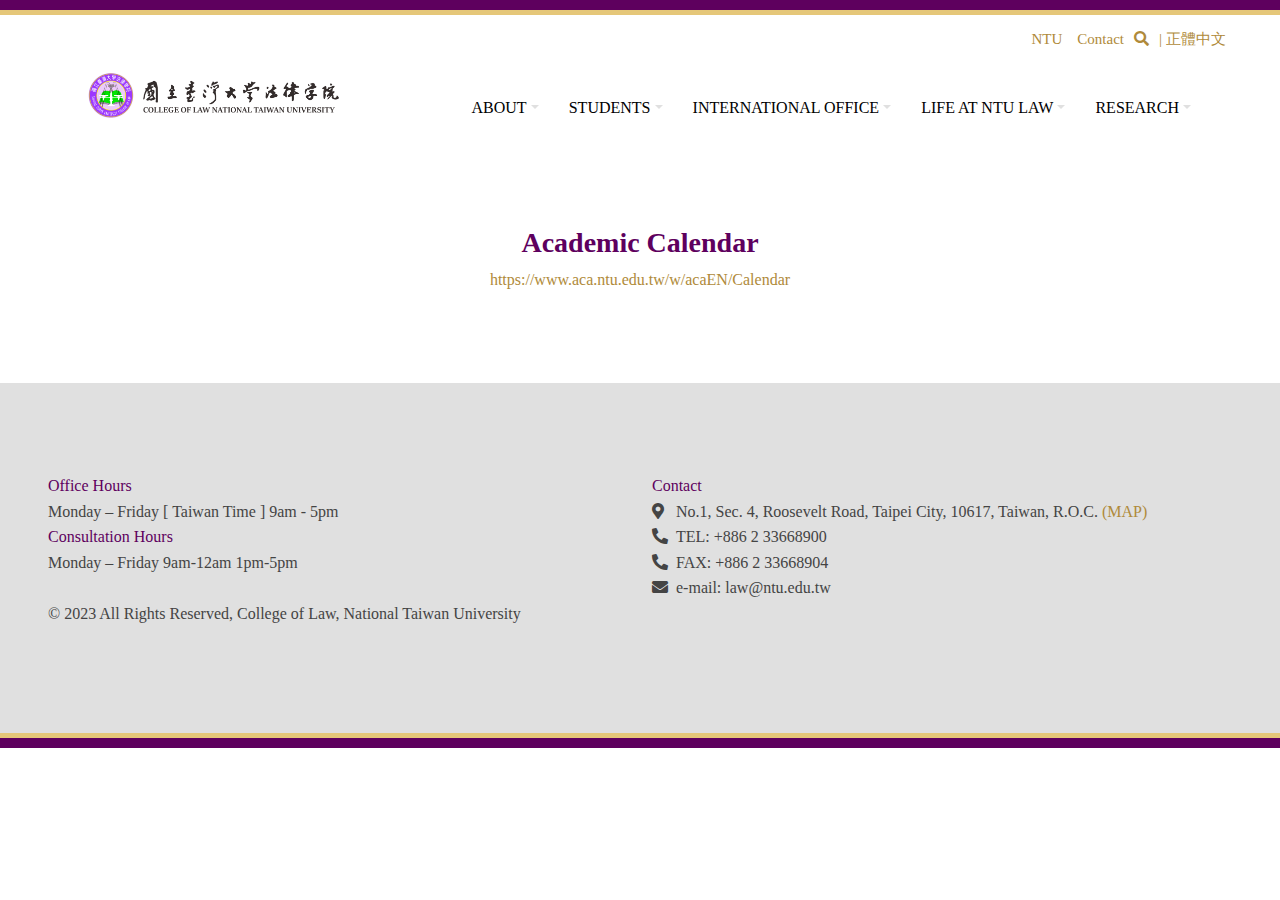
<file: academic-calendar.html>
<!DOCTYPE html>
<html lang="en">

<head>
    <meta charset="utf-8">
    <title>College of Law, National Taiwan University　</title>
    <meta content="College of Law, National Taiwan University" name="keywords">
    <meta content="College of Law, National Taiwan University" name="description">
    <!-- Favicon -->
    <link href="img/favicon.ico" rel="icon">

    <!-- Google Web Fonts -->
    <link rel="preconnect" href="https://fonts.gstatic.com">
    <link href="https://fonts.googleapis.com/css2?family=Open+Sans:wght@400;600&family=Roboto:wght@500;700&display=swap" rel="stylesheet">

    <!-- Icon Font Stylesheet -->
    <link href="https://cdnjs.cloudflare.com/ajax/libs/font-awesome/5.15.0/css/all.min.css" rel="stylesheet">
    <link href="https://cdn.jsdelivr.net/npm/bootstrap-icons@1.4.1/font/bootstrap-icons.css" rel="stylesheet">

    <!-- Customized Bootstrap Stylesheet -->
    <link href="css/bootstrap.min.css" rel="stylesheet">

    <!-- Template Stylesheet -->
    <link href="css/style.css" rel="stylesheet">

    <style>

    </style>
</head>

<body>
    <!-- Navbar Start -->
    <div class="container-fluid shadow-sm px-5 pe-lg-0" style="display: flex;
     flex-direction: column;">
        <div>
            <div class="search-div">
                <a style="margin-left: auto;padding-right: 10px;" href="https://www.ntu.edu.tw/english/" target="_blank">NTU  </a>
                <a href="#">Contact</a> <a onclick="readmorefun('search')"><i  class="fa fa-1x  fa-search text-primary "></i> </a>
                <a href="http://www.law.ntu.edu.tw/index.php">| 正體中文 </a>
            </div>
        </div>
        <div class="col-sm-3" id="search" style="display:none;">
            <div class="w-30">
                <div class="input-group" style="position: absolute;width:40%;right: 5%;top:55%;z-index:999">
                    <input type="text" id="search-val" class="form-control border-light" style="padding: 15px 20px;" placeholder=""><button class="btn btn-primary px-3" onclick="searchvaluefun()">Search </button>
                </div>
            </div>
        </div>

        <nav class="navbar navbar-expand-lg navbar-dark py-3 py-lg-0" style="padding-right: 6%;display: flex;
         align-items: flex-end;">
            <a class="navbar-brand">
                <h1 class="m-0 display-4 text-uppercase text-white">
                    </i>
                    <a href="./index.html"> <img href="./index.html" src="./img/logo3.png"></a>
                    <button style="padding:0;" onclick="function5()" class="navbar-toggler" type="button" data-bs-toggle="collapse" data-bs-target="#navbarCollapse">
                         <span class="navbar-toggler-icon"  ></span>
                     </button>
                </h1>

            </a>
            <div class="collapse navbar-collapse" id="navbarCollapse">
                <div class="navbar-nav ms-auto py-0">
                    <div class="nav-item dropdown">
                        <a href="#" class="nav-link dropdown-toggle" data-bs-toggle="dropdown" style="color: black;font-size: 1rem;">About</a>
                        <div class="dropdown-menu m-0">
                            <a href="./message-from-the-dean.html" class="dropdown-item">Message from the Dean</a>
                            <a href="./history-development.html" class="dropdown-item">History</a>
                            <a href="http://www.law.ntu.edu.tw/index.php/full-time-professor" class="dropdown-item">Faculty</a>
                            <a href="./staff.html" class="dropdown-item">Staff</a>
                        </div>
                    </div>
                    <div class="nav-item dropdown">
                        <a href="#" class="nav-link dropdown-toggle" data-bs-toggle="dropdown" style="color: black;font-size: 1rem;">Students</a>
                        <div class="dropdown-menu m-0">
                            <a href="./admission.html" class="dropdown-item">Admission</a>
                            <a href="./jd-admissions.html" class="dropdown-item">Bachelor of Laws（LL.B.）</a>
                            <a href="./llm-admissions.html" class="dropdown-item">Master of Laws（LL.M.）</a>
                            <a href="./phd-admissions.html" class="dropdown-item">Doctor of Philosophy in Laws (PhD)</a>
                            <a href="http://www.law.ntu.edu.tw/index.php/admissions/exchange-program" class="dropdown-item">Incoming Exchange Program</a>
                            <a href="http://www.law.ntu.edu.tw/index.php/admissions/joint-degree-admissions" class="dropdown-item">Dual Degree</a>
                            <a href="https://oia.ntu.edu.tw/en/internationalstudents/visiting/overview" class="dropdown-item">Visiting Students</a>
                            <a href="./summer-program.html" class="dropdown-item">Summer Program</a>
                        </div>
                    </div>
                    <div class="nav-item dropdown">
                        <a href="#" class="nav-link dropdown-toggle" data-bs-toggle="dropdown" style="color: black;font-size: 1rem;">International Office</a>
                        <div class="dropdown-menu m-0">
                            <a href="#event" class="dropdown-item">Events</a>
                            <a href="./partner-school.html" class="dropdown-item">Partner Schools</a>
                            <a href="http://www.law.ntu.edu.tw/index.php/peoples/visiting-scholars" class="dropdown-item">Visiting Scholars</a>
                            <a href="./visiting-professors.html" class="dropdown-item">Visiting Professors</a>
                        </div>
                    </div>
                    <div class="nav-item dropdown">
                        <a href="#" class="nav-link dropdown-toggle" data-bs-toggle="dropdown" style="color: black;font-size: 1rem;">Life at NTU Law</a>
                        <div class="dropdown-menu m-0">
                            <a href="./academic-calendar.html" class="dropdown-item">Academic Calendar</a>
                            <a href="http://www.law.ntu.edu.tw/index.php/academics-research/courses" class="dropdown-item">Courses</a>
                            <a href="./map-and-directions.html" class="dropdown-item">Map and Direction</a>
                            <a href="#" class="dropdown-item">Student Events</a>
                            <a href="#" class="dropdown-item">Videos</a>
                        </div>
                    </div>
                    <div class="nav-item dropdown">
                        <a href="#" class="nav-link dropdown-toggle" data-bs-toggle="dropdown" style="color: black;font-size: 1rem;">Research</a>
                        <div class="dropdown-menu m-0">
                            <a href="./research-centers.html" class="dropdown-item">Centers                            </a>
                            <a href="./publications.html" class="dropdown-item">Publications</a>
                            <a href="＃" class="dropdown-item">Projects</a>
                            <a href="#" class="dropdown-item">Research Highlight</a>
                        </div>
                    </div>
                </div>
            </div>
        </nav>

    </div>
    <!-- Navbar End -->
    <!-- Blog Start -->
    <div class="container-fluid container-fluid-content py-6 px-5 ">
        <div style="display: flex;
        flex-direction: column;align-items: center;">
            <h3 style="color: #5E005E;">Academic Calendar </h3>
            <a href="https://www.aca.ntu.edu.tw/w/acaEN/Calendar">https://www.aca.ntu.edu.tw/w/acaEN/Calendar </a>

        </div>

    </div>
    <!-- Blog End -->
    <!-- Footer Start -->
    <div class="container-fluid py-6 px-5 " style="background-color: #E0E0E0;">
        <div class="row g-12 ">
            <div class="col-lg-6 pe-lg-6 footer-content">
                <p style="color: #5E005E ;">Office Hours</p>
                <p>Monday – Friday [ Taiwan Time ] 9am - 5pm </p>
                <p style="color: #5E005E ;">Consultation Hours</p>
                <p>Monday – Friday 9am-12am 1pm-5pm </p>
            </div>
            <div class="col-lg-6 pe-lg-6 footer-content">
                <p style="color: #5E005E ;">Contact</p>
                <p><i class="fa fa-map-marker-alt me-2 "></i> No.1, Sec. 4, Roosevelt Road, Taipei City, 10617, Taiwan, R.O.C. <a href="https://www.google.com.tw/maps/search/ntu+law/@25.0202386,121.5420263,17z/data=!3m1!4b1?hl=en ">(MAP)</a></p>
                <p><i class="fa fa-phone-alt me-2 "></i>TEL: +886 2 33668900 </p>
                <p><i class="fa fa-phone-alt me-2 "></i>FAX: +886 2 33668904 </p>
                <p><i class="fa fa-envelope me-2 "></i>e-mail: law@ntu.edu.tw</p>
            </div>
            <p style="color: #444444;">© 2023 All Rights Reserved, College of Law, National Taiwan University</p>
            <!-- <p class="mb-0 " style="color: #444444;">Designed by <a href="https://htmlcodex.com ">HTML Codex</a></p> -->
        </div>
    </div>

    <!-- Back to Top -->
    <a href="#" class="btn btn-lg btn-primary btn-lg-square back-to-top"><i class="bi bi-arrow-up"></i></a>
    <p class="first"></p>
    <script src="https://cdn.jsdelivr.net/npm/bootstrap@5.0.0/dist/js/bootstrap.bundle.min.js "></script>
    <script src="./main.js"></script>


</body>

</html>
</file>
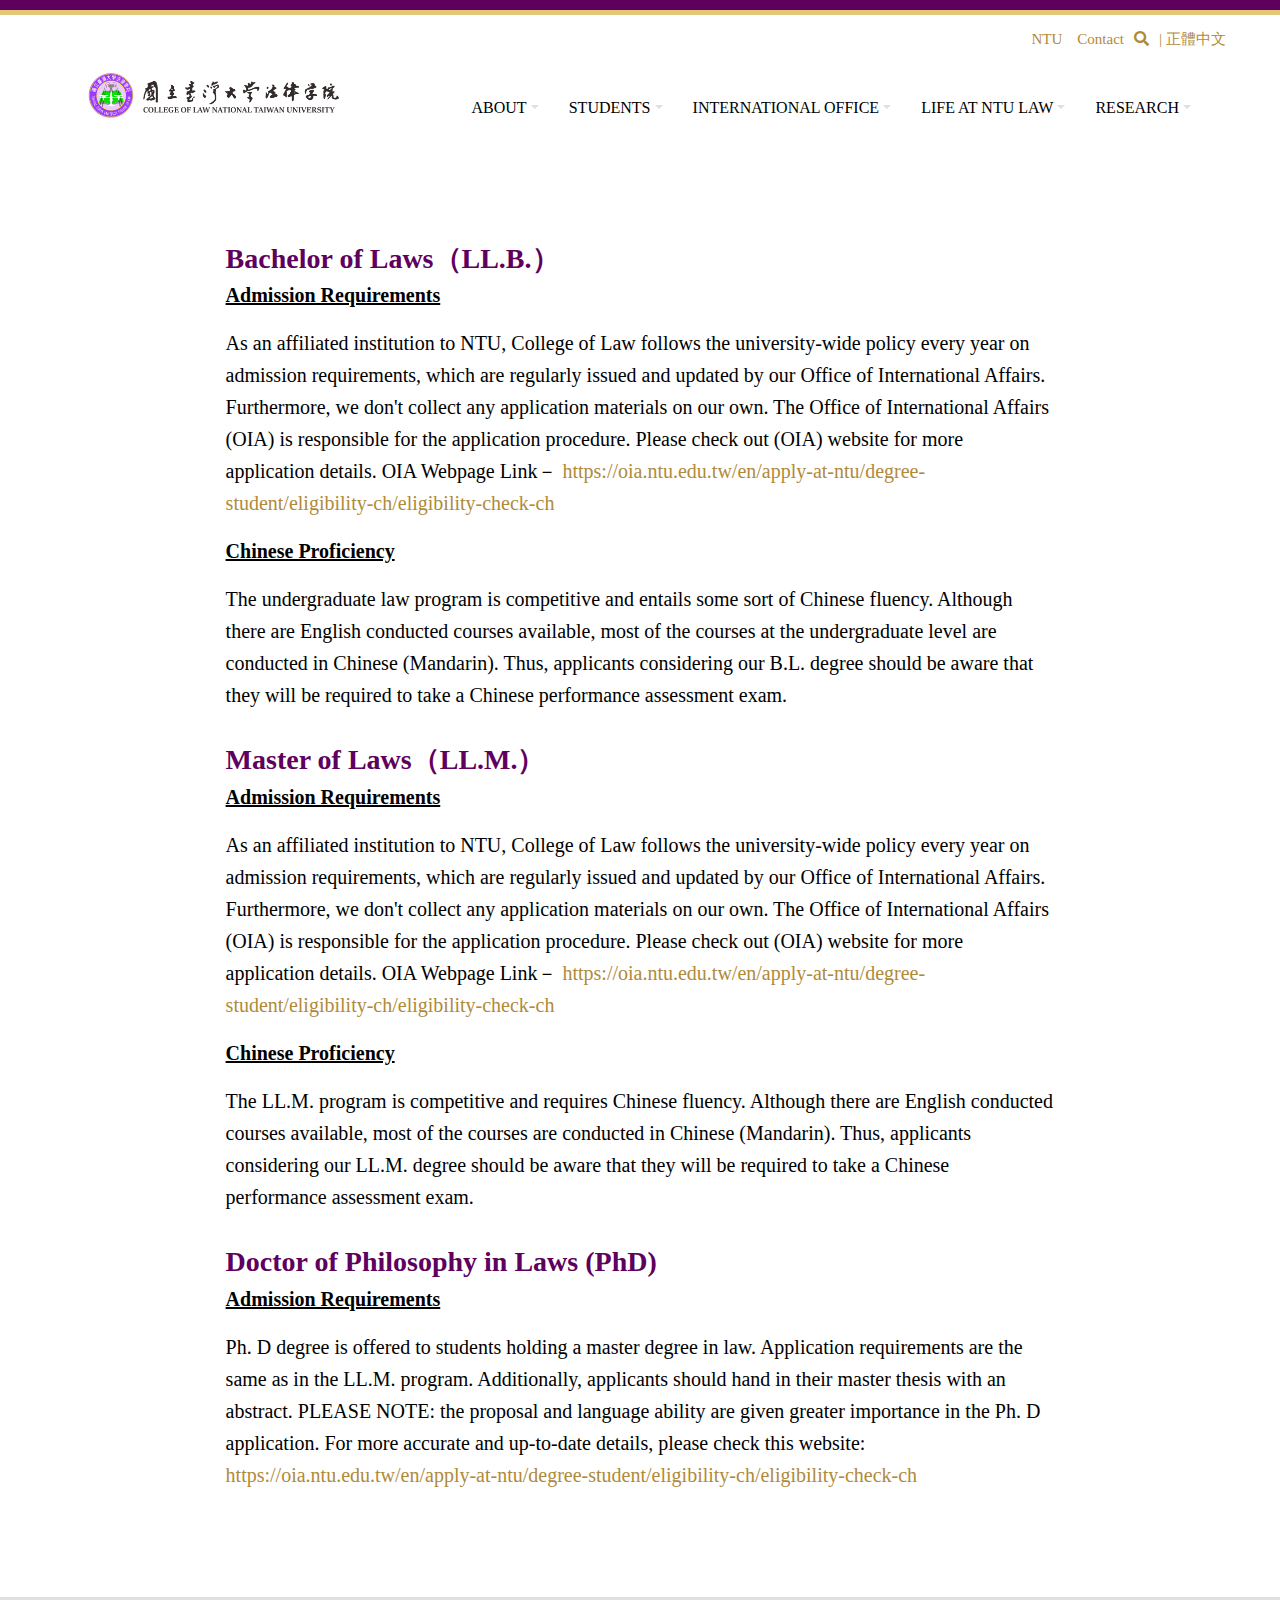
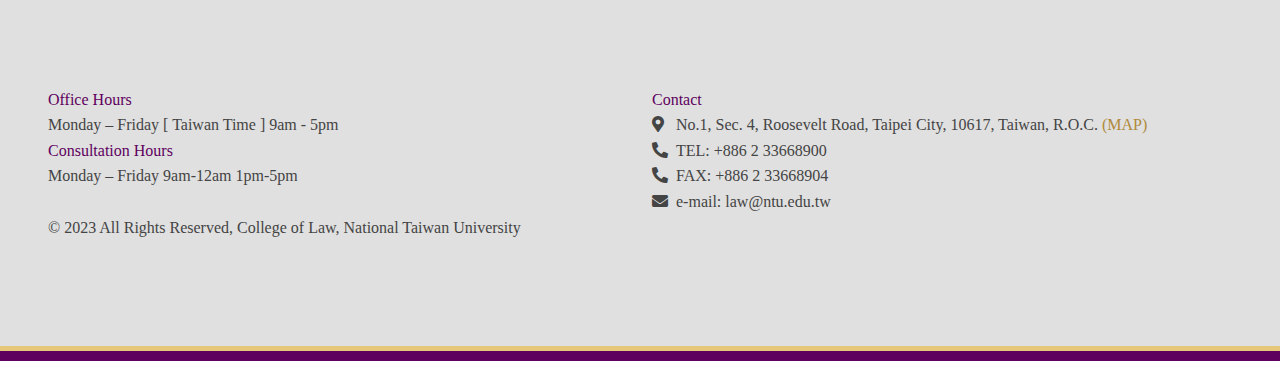
<file: admission.html>
<!DOCTYPE html>
<html lang="en">

<head>
    <meta charset="utf-8">
    <title>College of Law, National Taiwan University　</title>
    <meta content="College of Law, National Taiwan University" name="keywords">
    <meta content="College of Law, National Taiwan University" name="description">
    <!-- Favicon -->
    <link href="img/favicon.ico" rel="icon">

    <!-- Google Web Fonts -->
    <link rel="preconnect" href="https://fonts.gstatic.com">
    <link href="https://fonts.googleapis.com/css2?family=Open+Sans:wght@400;600&family=Roboto:wght@500;700&display=swap" rel="stylesheet">

    <!-- Icon Font Stylesheet -->
    <link href="https://cdnjs.cloudflare.com/ajax/libs/font-awesome/5.15.0/css/all.min.css" rel="stylesheet">
    <link href="https://cdn.jsdelivr.net/npm/bootstrap-icons@1.4.1/font/bootstrap-icons.css" rel="stylesheet">

    <!-- Customized Bootstrap Stylesheet -->
    <link href="css/bootstrap.min.css" rel="stylesheet">

    <!-- Template Stylesheet -->
    <link href="css/style.css" rel="stylesheet">

    <style>
        .admission h3 {
            color: #5E005E;
        }
    </style>
</head>

<body>
    <!-- Navbar Start -->
    <div class="container-fluid shadow-sm px-5 pe-lg-0" style="display: flex;
     flex-direction: column;">
         <div>
            <div class="search-div">
                <a style="margin-left: auto;padding-right: 10px;" href="https://www.ntu.edu.tw/english/" target="_blank">NTU  </a>
                <a href="#">Contact</a>
<a onclick="readmorefun('search')"><i  class="fa fa-1x  fa-search text-primary "></i> </a>
                <a href="http://www.law.ntu.edu.tw/index.php">| 正體中文 </a>
            </div>
        </div>
        <div class="col-sm-3" id="search" style="display:none;">
            <div class="w-30">
                <div class="input-group" style="position: absolute;width:40%;right: 5%;top:55%;z-index:999">
                    <input type="text" id="search-val" class="form-control border-light" style="padding: 15px 20px;" placeholder=""><button class="btn btn-primary px-3" onclick="searchvaluefun()">Search </button>
                </div>
            </div>
        </div>

        <nav class="navbar navbar-expand-lg navbar-dark py-3 py-lg-0" style="padding-right: 6%;display: flex;
         align-items: flex-end;">
            <a class="navbar-brand">
                <h1 class="m-0 display-4 text-uppercase text-white">
                    </i>
                    <a href="./index.html"> <img href="./index.html" src="./img/logo3.png"></a>
                    <button style="padding:0;" onclick="function5()" class="navbar-toggler" type="button" data-bs-toggle="collapse" data-bs-target="#navbarCollapse">
                         <span class="navbar-toggler-icon"  ></span>
                     </button>
                </h1>

            </a>
            <div class="collapse navbar-collapse" id="navbarCollapse">
                <div class="navbar-nav ms-auto py-0">
                    <div class="nav-item dropdown">
                        <a href="#" class="nav-link dropdown-toggle" data-bs-toggle="dropdown" style="color: black;font-size: 1rem;">About</a>
                        <div class="dropdown-menu m-0">
                            <a href="./message-from-the-dean.html" class="dropdown-item">Message from the Dean</a>
                            <a href="./history-development.html" class="dropdown-item">History</a>
                            <a href="http://www.law.ntu.edu.tw/index.php/full-time-professor" class="dropdown-item">Faculty</a>
                            <a href="./staff.html" class="dropdown-item">Staff</a>
                        </div>
                    </div>
                    <div class="nav-item dropdown">
                        <a href="#" class="nav-link dropdown-toggle" data-bs-toggle="dropdown" style="color: black;font-size: 1rem;">Students</a>
                        <div class="dropdown-menu m-0">
                            <a href="./admission.html" class="dropdown-item">Admission</a>
                            <a href="./jd-admissions.html" class="dropdown-item">Bachelor of Laws（LL.B.）</a>
                            <a href="./llm-admissions.html" class="dropdown-item">Master of Laws（LL.M.）</a>
                            <a href="./phd-admissions.html" class="dropdown-item">Doctor of Philosophy in Laws (PhD)</a>
                            <a href="http://www.law.ntu.edu.tw/index.php/admissions/exchange-program" class="dropdown-item">Incoming Exchange Program</a>
                            <a href="http://www.law.ntu.edu.tw/index.php/admissions/joint-degree-admissions" class="dropdown-item">Dual Degree</a>
                            <a href="https://oia.ntu.edu.tw/en/internationalstudents/visiting/overview" class="dropdown-item">Visiting Students</a>
                            <a href="./summer-program.html" class="dropdown-item">Summer Program</a>
                        </div>
                    </div>
                    <div class="nav-item dropdown">
                        <a href="#" class="nav-link dropdown-toggle" data-bs-toggle="dropdown" style="color: black;font-size: 1rem;">International Office</a>
                        <div class="dropdown-menu m-0">
                            <a href="#event" class="dropdown-item">Events</a>
                            <a href="./partner-school.html" class="dropdown-item">Partner Schools</a>
                            <a href="http://www.law.ntu.edu.tw/index.php/peoples/visiting-scholars" class="dropdown-item">Visiting Scholars</a>
                            <a href="./visiting-professors.html" class="dropdown-item">Visiting Professors</a>
                        </div>
                    </div>
                    <div class="nav-item dropdown">
                        <a href="#" class="nav-link dropdown-toggle" data-bs-toggle="dropdown" style="color: black;font-size: 1rem;">Life at NTU Law</a>
                        <div class="dropdown-menu m-0">
                            <a href="./academic-calendar.html" class="dropdown-item">Academic Calendar</a>
                            <a href="http://www.law.ntu.edu.tw/index.php/academics-research/courses" class="dropdown-item">Courses</a>
                            <a href="./map-and-directions.html" class="dropdown-item">Map and Direction</a>
                            <a href="#" class="dropdown-item">Student Events</a>
                            <a href="#" class="dropdown-item">Videos</a>
                        </div>
                    </div>
                    <div class="nav-item dropdown">
                        <a href="#" class="nav-link dropdown-toggle" data-bs-toggle="dropdown" style="color: black;font-size: 1rem;">Research</a>
                        <div class="dropdown-menu m-0">
                            <a href="./research-centers.html" class="dropdown-item">Centers                            </a>
                            <a href="./publications.html" class="dropdown-item">Publications</a>
                            <a href="＃" class="dropdown-item">Projects</a>
                            <a href="#" class="dropdown-item">Research Highlight</a>
                        </div>
                    </div>
                </div>
            </div>
        </nav>

    </div>
    <!-- Navbar End -->
    <!-- Blog Start -->
    <div class="container-fluid container-fluid-content py-6 px-5 admission">
        <div style="display: flex;flex-direction: column;align-items: center;">
            <div class="itemFullText">
                <h3>Bachelor of Laws（LL.B.）</h3>
                <p><strong><span style="text-decoration: underline;">Admission Requirements</span></strong></p>
                <p>As an affiliated institution to NTU, College of Law follows the university-wide policy every year on admission requirements, which are regularly issued and updated by our Office of International Affairs. Furthermore, we don't collect any
                    application materials on our own. The Office of International Affairs (OIA) is responsible for the application procedure. Please check out (OIA) website for more application details. OIA Webpage Link－
                    <a href="                    https://oia.ntu.edu.tw/en/apply-at-ntu/degree-student/eligibility-ch/eligibility-check-ch
                    ">                    https://oia.ntu.edu.tw/en/apply-at-ntu/degree-student/eligibility-ch/eligibility-check-ch
                    </a>

                </p>
                <p><strong><span style="text-decoration: underline;">Chinese Proficiency</span></strong></p>
                <p>The undergraduate law program is competitive and entails some sort of Chinese fluency. Although there are English conducted courses available, most of the courses at the undergraduate level are conducted in Chinese (Mandarin). Thus, applicants
                    considering our B.L. degree should be aware that they will be required to take a Chinese performance assessment exam.
                </p>

                <h3>Master of Laws（LL.M.）</h3>
                <p><strong><span style="text-decoration: underline;">Admission Requirements</span></strong></p>
                <p>As an affiliated institution to NTU, College of Law follows the university-wide policy every year on admission requirements, which are regularly issued and updated by our Office of International Affairs. Furthermore, we don't collect any
                    application materials on our own. The Office of International Affairs (OIA) is responsible for the application procedure. Please check out (OIA) website for more application details. OIA Webpage Link－
                    <a href="https://oia.ntu.edu.tw/en/apply-at-ntu/degree-student/eligibility-ch/eligibility-check-ch">https://oia.ntu.edu.tw/en/apply-at-ntu/degree-student/eligibility-ch/eligibility-check-ch</a>
                </p>
                <p><strong><span style="text-decoration: underline;">Chinese Proficiency</span></strong></p>
                <p>The LL.M. program is competitive and requires Chinese fluency. Although there are English conducted courses available, most of the courses are conducted in Chinese (Mandarin). Thus, applicants considering our LL.M. degree should be aware
                    that they will be required to take a Chinese performance assessment exam.</p>
                <h3>Doctor of Philosophy in Laws (PhD)</h3>
                <p><strong><span style="text-decoration: underline;">Admission Requirements</span></strong></p>
                <p>Ph. D degree is offered to students holding a master degree in law. Application requirements are the same as in the LL.M. program. Additionally, applicants should hand in their master thesis with an abstract. PLEASE NOTE: the proposal
                    and language ability are given greater importance in the Ph. D application. For more accurate and up-to-date details, please check this website:
                    <a href="https://oia.ntu.edu.tw/en/apply-at-ntu/degree-student/eligibility-ch/eligibility-check-ch">https://oia.ntu.edu.tw/en/apply-at-ntu/degree-student/eligibility-ch/eligibility-check-ch</a>

                </p>
            </div>
        </div>

    </div>
    <!-- Blog End -->
    <!-- Footer Start -->
    <div class="container-fluid py-6 px-5 " style="background-color: #E0E0E0;">
        <div class="row g-12 ">
            <div class="col-lg-6 pe-lg-6 footer-content">
                <p style="color: #5E005E ;">Office Hours</p>
                <p>Monday – Friday [ Taiwan Time ] 9am - 5pm </p>
                <p style="color: #5E005E ;">Consultation Hours</p>
                <p>Monday – Friday 9am-12am 1pm-5pm </p>
            </div>
            <div class="col-lg-6 pe-lg-6 footer-content">
                <p style="color: #5E005E ;">Contact</p>
                <p><i class="fa fa-map-marker-alt me-2 "></i> No.1, Sec. 4, Roosevelt Road, Taipei City, 10617, Taiwan, R.O.C. <a href="https://www.google.com.tw/maps/search/ntu+law/@25.0202386,121.5420263,17z/data=!3m1!4b1?hl=en ">(MAP)</a></p>
                <p><i class="fa fa-phone-alt me-2 "></i>TEL: +886 2 33668900 </p>
                <p><i class="fa fa-phone-alt me-2 "></i>FAX: +886 2 33668904 </p>
                <p><i class="fa fa-envelope me-2 "></i>e-mail: law@ntu.edu.tw</p>
            </div>
            <p style="color: #444444;">© 2023 All Rights Reserved, College of Law, National Taiwan University</p>
            <!-- <p class="mb-0 " style="color: #444444;">Designed by <a href="https://htmlcodex.com ">HTML Codex</a></p> -->
        </div>
    </div>

    <!-- Back to Top -->
    <a href="#" class="btn btn-lg btn-primary btn-lg-square back-to-top"><i class="bi bi-arrow-up"></i></a>
    <p class="first"></p>
    <script src="https://cdn.jsdelivr.net/npm/bootstrap@5.0.0/dist/js/bootstrap.bundle.min.js "></script>
    <script src="./main.js"></script>

</body>

</html>
</file>
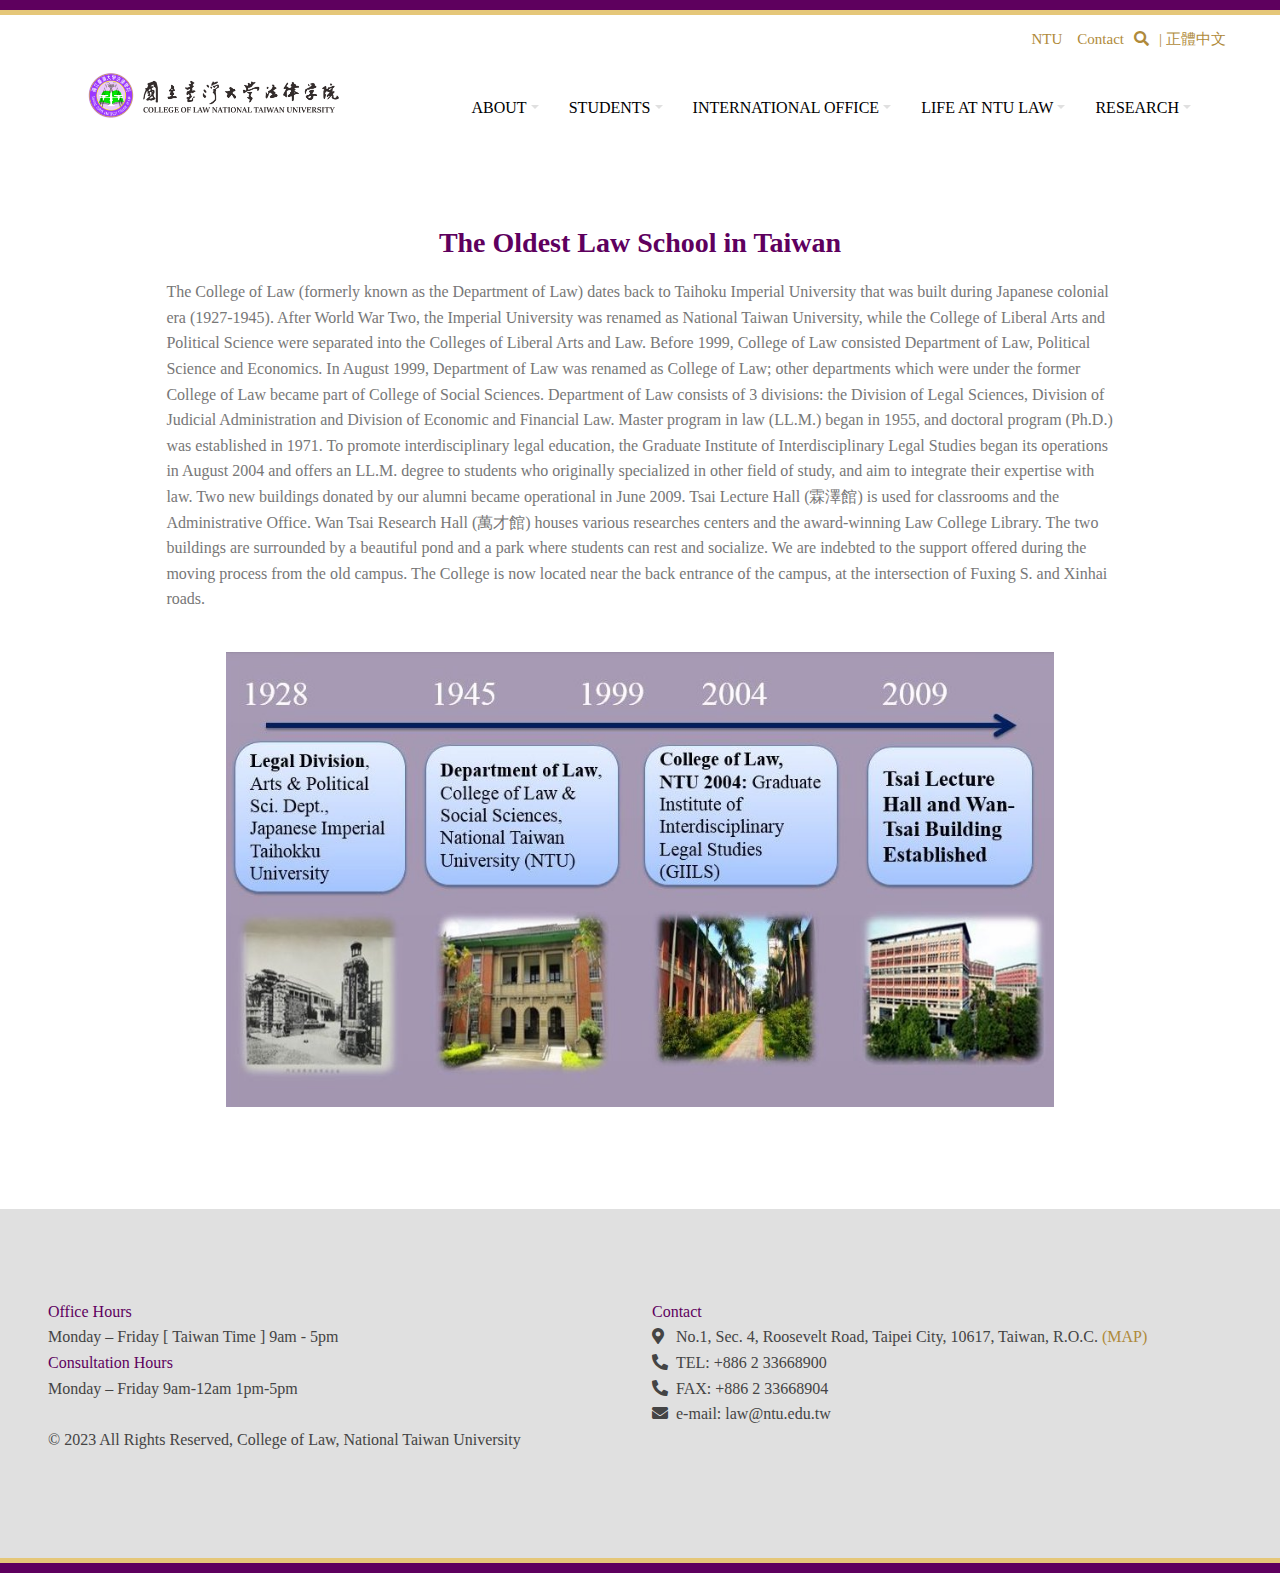
<file: history-development.html>
<!DOCTYPE html>
<html lang="en">

<head>
    <meta charset="utf-8">
    <title>College of Law, National Taiwan University　</title>
    <meta content="College of Law, National Taiwan University" name="keywords">
    <meta content="College of Law, National Taiwan University" name="description">
    <!-- Favicon -->
    <link href="img/favicon.ico" rel="icon">

    <!-- Google Web Fonts -->
    <link rel="preconnect" href="https://fonts.gstatic.com">
    <link href="https://fonts.googleapis.com/css2?family=Open+Sans:wght@400;600&family=Roboto:wght@500;700&display=swap" rel="stylesheet">

    <!-- Icon Font Stylesheet -->
    <link href="https://cdnjs.cloudflare.com/ajax/libs/font-awesome/5.15.0/css/all.min.css" rel="stylesheet">
    <link href="https://cdn.jsdelivr.net/npm/bootstrap-icons@1.4.1/font/bootstrap-icons.css" rel="stylesheet">

    <!-- Customized Bootstrap Stylesheet -->
    <link href="css/bootstrap.min.css" rel="stylesheet">

    <!-- Template Stylesheet -->
    <link href="css/style.css" rel="stylesheet">

    <style>

    </style>
</head>

<body>
    <!-- Navbar Start -->
    <div class="container-fluid shadow-sm px-5 pe-lg-0" style="display: flex;
     flex-direction: column;">
        <div>
            <div class="search-div">
                <a style="margin-left: auto;padding-right: 10px;" href="https://www.ntu.edu.tw/english/" target="_blank">NTU  </a>
                <a href="#">Contact</a> <a onclick="readmorefun('search')"><i  class="fa fa-1x  fa-search text-primary "></i> </a>
                <a href="http://www.law.ntu.edu.tw/index.php">| 正體中文 </a>
            </div>
        </div>
        <div class="col-sm-3" id="search" style="display:none;">
            <div class="w-30">
                <div class="input-group" style="position: absolute;width:40%;right: 5%;top:55%;z-index:999">
                    <input type="text" id="search-val" class="form-control border-light" style="padding: 15px 20px;" placeholder=""><button class="btn btn-primary px-3" onclick="searchvaluefun()">Search </button>
                </div>
            </div>
        </div>

        <nav class="navbar navbar-expand-lg navbar-dark py-3 py-lg-0" style="padding-right: 6%;display: flex;
         align-items: flex-end;">
            <a class="navbar-brand">
                <h1 class="m-0 display-4 text-uppercase text-white">
                    </i>
                    <a href="./index.html"> <img href="./index.html" src="./img/logo3.png"></a>
                    <button style="padding:0;" onclick="function5()" class="navbar-toggler" type="button" data-bs-toggle="collapse" data-bs-target="#navbarCollapse">
                         <span class="navbar-toggler-icon"  ></span>
                     </button>
                </h1>

            </a>
            <div class="collapse navbar-collapse" id="navbarCollapse">
                <div class="navbar-nav ms-auto py-0">
                    <div class="nav-item dropdown">
                        <a href="#" class="nav-link dropdown-toggle" data-bs-toggle="dropdown" style="color: black;font-size: 1rem;">About</a>
                        <div class="dropdown-menu m-0">
                            <a href="./message-from-the-dean.html" class="dropdown-item">Message from the Dean</a>
                            <a href="./history-development.html" class="dropdown-item">History</a>
                            <a href="http://www.law.ntu.edu.tw/index.php/full-time-professor" class="dropdown-item">Faculty</a>
                            <a href="./staff.html" class="dropdown-item">Staff</a>
                        </div>
                    </div>
                    <div class="nav-item dropdown">
                        <a href="#" class="nav-link dropdown-toggle" data-bs-toggle="dropdown" style="color: black;font-size: 1rem;">Students</a>
                        <div class="dropdown-menu m-0">
                            <a href="./admission.html" class="dropdown-item">Admission</a>
                            <a href="./jd-admissions.html" class="dropdown-item">Bachelor of Laws（LL.B.）</a>
                            <a href="./llm-admissions.html" class="dropdown-item">Master of Laws（LL.M.）</a>
                            <a href="./phd-admissions.html" class="dropdown-item">Doctor of Philosophy in Laws (PhD)</a>
                            <a href="http://www.law.ntu.edu.tw/index.php/admissions/exchange-program" class="dropdown-item">Incoming Exchange Program</a>
                            <a href="http://www.law.ntu.edu.tw/index.php/admissions/joint-degree-admissions" class="dropdown-item">Dual Degree</a>
                            <a href="https://oia.ntu.edu.tw/en/internationalstudents/visiting/overview" class="dropdown-item">Visiting Students</a>
                            <a href="./summer-program.html" class="dropdown-item">Summer Program</a>
                        </div>
                    </div>
                    <div class="nav-item dropdown">
                        <a href="#" class="nav-link dropdown-toggle" data-bs-toggle="dropdown" style="color: black;font-size: 1rem;">International Office</a>
                        <div class="dropdown-menu m-0">
                            <a href="#event" class="dropdown-item">Events</a>
                            <a href="./partner-school.html" class="dropdown-item">Partner Schools</a>
                            <a href="http://www.law.ntu.edu.tw/index.php/peoples/visiting-scholars" class="dropdown-item">Visiting Scholars</a>
                            <a href="./visiting-professors.html" class="dropdown-item">Visiting Professors</a>
                        </div>
                    </div>
                    <div class="nav-item dropdown">
                        <a href="#" class="nav-link dropdown-toggle" data-bs-toggle="dropdown" style="color: black;font-size: 1rem;">Life at NTU Law</a>
                        <div class="dropdown-menu m-0">
                            <a href="./academic-calendar.html" class="dropdown-item">Academic Calendar</a>
                            <a href="http://www.law.ntu.edu.tw/index.php/academics-research/courses" class="dropdown-item">Courses</a>
                            <a href="./map-and-directions.html" class="dropdown-item">Map and Direction</a>
                            <a href="#" class="dropdown-item">Student Events</a>
                            <a href="#" class="dropdown-item">Videos</a>
                        </div>
                    </div>
                    <div class="nav-item dropdown">
                        <a href="#" class="nav-link dropdown-toggle" data-bs-toggle="dropdown" style="color: black;font-size: 1rem;">Research</a>
                        <div class="dropdown-menu m-0">
                            <a href="./research-centers.html" class="dropdown-item">Centers                            </a>
                            <a href="./publications.html" class="dropdown-item">Publications</a>
                            <a href="＃" class="dropdown-item">Projects</a>
                            <a href="#" class="dropdown-item">Research Highlight</a>
                        </div>
                    </div>
                </div>
            </div>
        </nav>

    </div>
    <!-- Navbar End -->
    <!-- Blog Start -->
    <div class="container-fluid container-fluid-content py-6 px-5 ">
        <div style="display: flex;flex-direction: column;align-items: center;">


            <h3 style="color: #5E005E;">The Oldest Law School in Taiwan
            </h3>
            <div style="width: 80%;margin:1%">
                <p>The College of Law (formerly known as the Department of Law) dates back to Taihoku Imperial University that was built during Japanese colonial era (1927-1945). After World War Two, the Imperial University was renamed as National Taiwan
                    University, while the College of Liberal Arts and Political Science were separated into the Colleges of Liberal Arts and Law. Before 1999, College of Law consisted Department of Law, Political Science and Economics. In August 1999,
                    Department of Law was renamed as College of Law; other departments which were under the former College of Law became part of College of Social Sciences. Department of Law consists of 3 divisions: the Division of Legal Sciences, Division
                    of Judicial Administration and Division of Economic and Financial Law. Master program in law (LL.M.) began in 1955, and doctoral program (Ph.D.) was established in 1971. To promote interdisciplinary legal education, the Graduate Institute
                    of Interdisciplinary Legal Studies began its operations in August 2004 and offers an LL.M. degree to students who originally specialized in other field of study, and aim to integrate their expertise with law. Two new buildings donated
                    by our alumni became operational in June 2009. Tsai Lecture Hall (霖澤館) is used for classrooms and the Administrative Office. Wan Tsai Research Hall (萬才館) houses various researches centers and the award-winning Law College Library.
                    The two buildings are surrounded by a beautiful pond and a park where students can rest and socialize. We are indebted to the support offered during the moving process from the old campus. The College is now located near the back entrance
                    of the campus, at the intersection of Fuxing S. and Xinhai roads.</p>

            </div>
            <img src="./img/history__development.jpeg" style="width: 70%;margin:1%">
        </div>

    </div>
    <!-- Blog End -->
    <!-- Footer Start -->
    <div class="container-fluid py-6 px-5 " style="background-color: #E0E0E0;">
        <div class="row g-12 ">
            <div class="col-lg-6 pe-lg-6 footer-content">
                <p style="color: #5E005E ;">Office Hours</p>
                <p>Monday – Friday [ Taiwan Time ] 9am - 5pm </p>
                <p style="color: #5E005E ;">Consultation Hours</p>
                <p>Monday – Friday 9am-12am 1pm-5pm </p>
            </div>
            <div class="col-lg-6 pe-lg-6 footer-content">
                <p style="color: #5E005E ;">Contact</p>
                <p><i class="fa fa-map-marker-alt me-2 "></i> No.1, Sec. 4, Roosevelt Road, Taipei City, 10617, Taiwan, R.O.C. <a href="https://www.google.com.tw/maps/search/ntu+law/@25.0202386,121.5420263,17z/data=!3m1!4b1?hl=en ">(MAP)</a></p>
                <p><i class="fa fa-phone-alt me-2 "></i>TEL: +886 2 33668900 </p>
                <p><i class="fa fa-phone-alt me-2 "></i>FAX: +886 2 33668904 </p>
                <p><i class="fa fa-envelope me-2 "></i>e-mail: law@ntu.edu.tw</p>
            </div>
            <p style="color: #444444;">© 2023 All Rights Reserved, College of Law, National Taiwan University</p>
            <!-- <p class="mb-0 " style="color: #444444;">Designed by <a href="https://htmlcodex.com ">HTML Codex</a></p> -->
        </div>
    </div>

    <!-- Back to Top -->
    <a href="#" class="btn btn-lg btn-primary btn-lg-square back-to-top"><i class="bi bi-arrow-up"></i></a>
    <p class="first"></p>
    <script src="https://cdn.jsdelivr.net/npm/bootstrap@5.0.0/dist/js/bootstrap.bundle.min.js "></script>
    <script src="./main.js"></script>

</body>

</html>
</file>
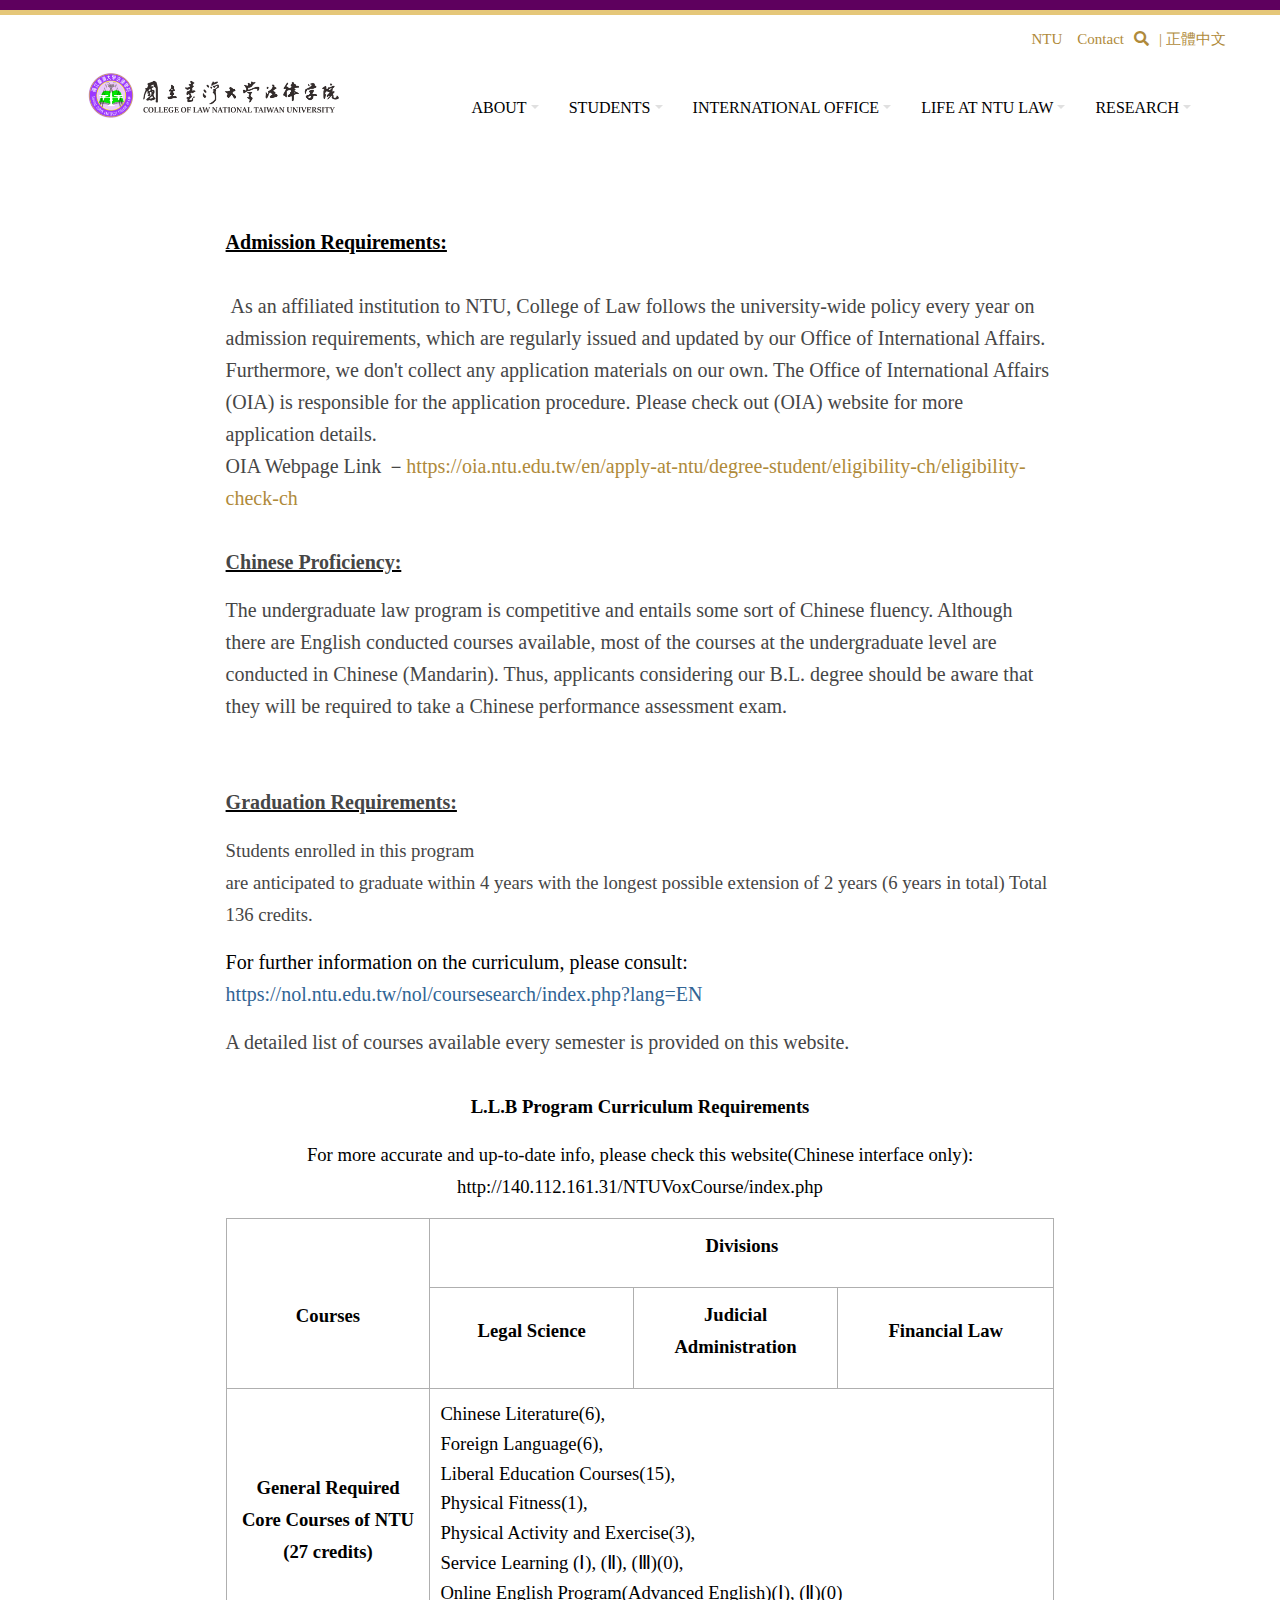
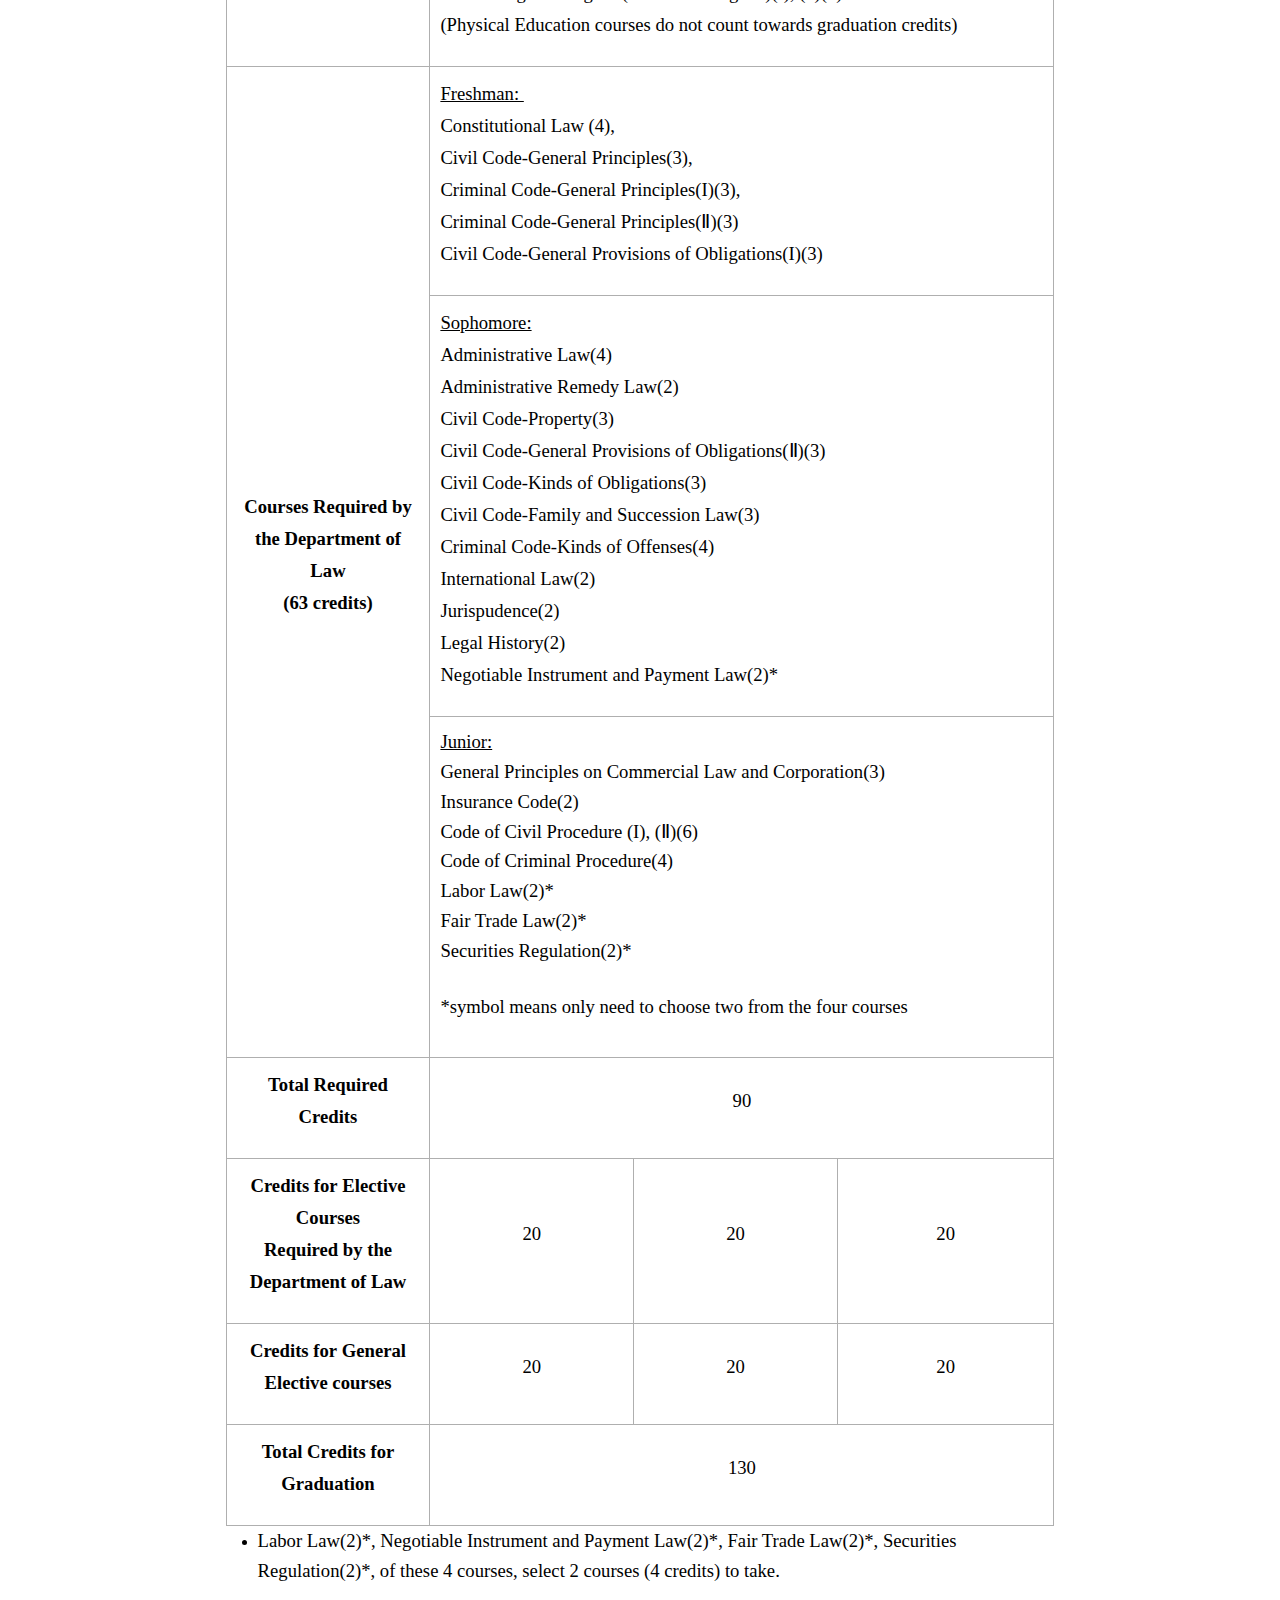
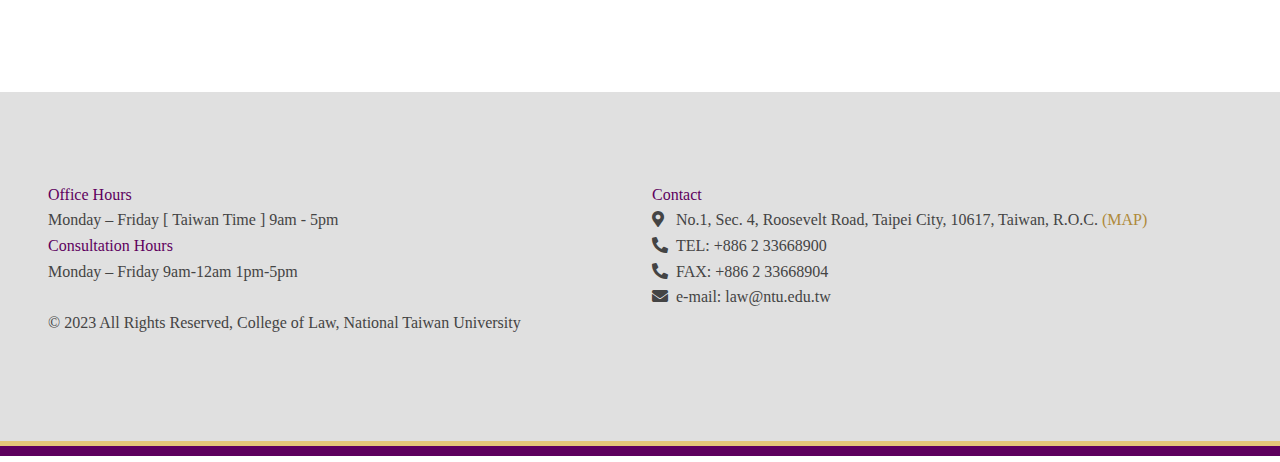
<file: jd-admissions.html>
<!DOCTYPE html>
<html lang="en">

<head>
    <meta charset="utf-8">
    <title>College of Law, National Taiwan University　</title>
    <meta content="College of Law, National Taiwan University" name="keywords">
    <meta content="College of Law, National Taiwan University" name="description">
    <!-- Favicon -->
    <link href="img/favicon.ico" rel="icon">

    <!-- Google Web Fonts -->
    <link rel="preconnect" href="https://fonts.gstatic.com">
    <link href="https://fonts.googleapis.com/css2?family=Open+Sans:wght@400;600&family=Roboto:wght@500;700&display=swap" rel="stylesheet">

    <!-- Icon Font Stylesheet -->
    <link href="https://cdnjs.cloudflare.com/ajax/libs/font-awesome/5.15.0/css/all.min.css" rel="stylesheet">
    <link href="https://cdn.jsdelivr.net/npm/bootstrap-icons@1.4.1/font/bootstrap-icons.css" rel="stylesheet">

    <!-- Customized Bootstrap Stylesheet -->
    <link href="css/bootstrap.min.css" rel="stylesheet">

    <!-- Template Stylesheet -->
    <link href="css/style.css" rel="stylesheet">

    <style>
        .itemFullText {
            color: #000000;
        }
        
        .itemFullText td {
            border: 1px solid #AFAFAF;
            padding: 10px;
        }
    </style>
</head>

<body>
    <!-- Navbar Start -->
    <div class="container-fluid shadow-sm px-5 pe-lg-0" style="display: flex;
     flex-direction: column;">
        <div>
            <div class="search-div">
                <a style="margin-left: auto;padding-right: 10px;" href="https://www.ntu.edu.tw/english/" target="_blank">NTU  </a>
                <a href="#">Contact</a>
                <a><i  class="fa fa-1x  fa-search text-primary "></i> </a>
                <a href="http://www.law.ntu.edu.tw/index.php">| 正體中文 </a>
            </div>
        </div>
        <div class="col-sm-3" id="search" style="display:none;">
            <div class="w-30">
                <div class="input-group" style="position: absolute;width:40%;right: 5%;top:55%;z-index:999">
                    <input type="text" id="search-val" class="form-control border-light" style="padding: 15px 20px;" placeholder=""><button class="btn btn-primary px-3" onclick="searchvaluefun()">Search </button>
                </div>
            </div>
        </div>

        <nav class="navbar navbar-expand-lg navbar-dark py-3 py-lg-0" style="padding-right: 6%;display: flex;
         align-items: flex-end;">
            <a class="navbar-brand">
                <h1 class="m-0 display-4 text-uppercase text-white">
                    </i>
                    <a href="./index.html"> <img href="./index.html" src="./img/logo3.png"></a>
                    <button style="padding:0;" onclick="function5()" class="navbar-toggler" type="button" data-bs-toggle="collapse" data-bs-target="#navbarCollapse">
                         <span class="navbar-toggler-icon"  ></span>
                     </button>
                </h1>

            </a>
            <div class="collapse navbar-collapse" id="navbarCollapse">
                <div class="navbar-nav ms-auto py-0">
                    <div class="nav-item dropdown">
                        <a href="#" class="nav-link dropdown-toggle" data-bs-toggle="dropdown" style="color: black;font-size: 1rem;">About</a>
                        <div class="dropdown-menu m-0">
                            <a href="./message-from-the-dean.html" class="dropdown-item">Message from the Dean</a>
                            <a href="./history-development.html" class="dropdown-item">History</a>
                            <a href="http://www.law.ntu.edu.tw/index.php/full-time-professor" class="dropdown-item">Faculty</a>
                            <a href="./staff.html" class="dropdown-item">Staff</a>
                        </div>
                    </div>
                    <div class="nav-item dropdown">
                        <a href="#" class="nav-link dropdown-toggle" data-bs-toggle="dropdown" style="color: black;font-size: 1rem;">Students</a>
                        <div class="dropdown-menu m-0">
                            <a href="./admission.html" class="dropdown-item">Admission</a>
                            <a href="./jd-admissions.html" class="dropdown-item">Bachelor of Laws（LL.B.）</a>
                            <a href="./llm-admissions.html" class="dropdown-item">Master of Laws（LL.M.）</a>
                            <a href="./phd-admissions.html" class="dropdown-item">Doctor of Philosophy in Laws (PhD)</a>
                            <a href="http://www.law.ntu.edu.tw/index.php/admissions/exchange-program" class="dropdown-item">Incoming Exchange Program</a>
                            <a href="http://www.law.ntu.edu.tw/index.php/admissions/joint-degree-admissions" class="dropdown-item">Dual Degree</a>
                            <a href="https://oia.ntu.edu.tw/en/internationalstudents/visiting/overview" class="dropdown-item">Visiting Students</a>
                            <a href="./summer-program.html" class="dropdown-item">Summer Program</a>
                        </div>
                    </div>
                    <div class="nav-item dropdown">
                        <a href="#" class="nav-link dropdown-toggle" data-bs-toggle="dropdown" style="color: black;font-size: 1rem;">International Office</a>
                        <div class="dropdown-menu m-0">
                            <a href="#event" class="dropdown-item">Events</a>
                            <a href="./partner-school.html" class="dropdown-item">Partner Schools</a>
                            <a href="http://www.law.ntu.edu.tw/index.php/peoples/visiting-scholars" class="dropdown-item">Visiting Scholars</a>
                            <a href="./visiting-professors.html" class="dropdown-item">Visiting Professors</a>
                        </div>
                    </div>
                    <div class="nav-item dropdown">
                        <a href="#" class="nav-link dropdown-toggle" data-bs-toggle="dropdown" style="color: black;font-size: 1rem;">Life at NTU Law</a>
                        <div class="dropdown-menu m-0">
                            <a href="./academic-calendar.html" class="dropdown-item">Academic Calendar</a>
                            <a href="http://www.law.ntu.edu.tw/index.php/academics-research/courses" class="dropdown-item">Courses</a>
                            <a href="./map-and-directions.html" class="dropdown-item">Map and Direction</a>
                            <a href="#" class="dropdown-item">Student Events</a>
                            <a href="#" class="dropdown-item">Videos</a>
                        </div>
                    </div>
                    <div class="nav-item dropdown">
                        <a href="#" class="nav-link dropdown-toggle" data-bs-toggle="dropdown" style="color: black;font-size: 1rem;">Research</a>
                        <div class="dropdown-menu m-0">
                            <a href="./research-centers.html" class="dropdown-item">Centers                            </a>
                            <a href="./publications.html" class="dropdown-item">Publications</a>
                            <a href="＃" class="dropdown-item">Projects</a>
                            <a href="#" class="dropdown-item">Research Highlight</a>
                        </div>
                    </div>
                </div>
            </div>
        </nav>

    </div>
    <!-- Navbar End -->
    <!-- Blog Start -->
    <div class="container-fluid container-fluid-content py-6 px-5 ">
        <div style="display: flex;flex-direction: column;align-items: center;">
            <div class="itemFullText">
                <p><span ><strong><span style="text-decoration: underline;">Admission Requirements:</span></strong>&nbsp;</span>
                </p>
                <p style="background: white; border: none;"><span style=" color: #464646; font-size: 14pt;"></span></p>
                <p><span > &nbsp;<span style="color: #464646;">As an affiliated institution to NTU, College&nbsp;of&nbsp;Law&nbsp;follows the&nbsp;university-wide policy every year on admission requirements, which are regularly issued and updated by our Office of International Affairs.&nbsp;</span>
                    <span style="color: #464646;"><span style="color: #464646;">Furthermore, we don't collect any&nbsp;application&nbsp;materials&nbsp;on our own. The Office of International Affairs (OIA) is responsible for the application procedure. Please check out (OIA) website for more application details.<br>OIA Webpage Link</span>
                    <span style="color: #464646;">－<a href="https://oia.ntu.edu.tw/en/apply-at-ntu/degree-student/eligibility-ch/eligibility-check-ch">https://oia.ntu.edu.tw/en/apply-at-ntu/degree-student/eligibility-ch/eligibility-check-ch</a>
                            <a href="https://oia.ntu.edu.tw/study-at-ntu/degree-student/202021admission"><br></a>
                            </span>
                    </span>
                    </span>
                </p>
                <p><span style=" font-size: 14pt;"></span></p>
                <p style="background: white; border: none;"><span style=" font-size: 14pt;"><strong><span style="text-decoration: underline;"><span style="color: #464646;">Chinese Proficiency:</span></span>
                    </strong>
                    </span>
                </p>
                <p><span style=" font-size: 14pt;"><span style="color: #464646;">The undergraduate law program is competitive and entails&nbsp;some&nbsp;sort of Chinese fluency. Although there are English conducted courses available, most of the courses at the undergraduate level are conducted in Chinese (Mandarin). Thus, applicants considering&nbsp;our&nbsp;B.L. degree should be aware that they will be required to take a Chinese performance assessment exam.</span><strong><span style="text-decoration: underline;"><br></span></strong>&nbsp;</span>
                </p>
                <p><span style=" font-size: 14pt;"></span></p>
                <p style="background: white; border: none;"><span style=" font-size: 14pt;"><strong><span style="text-decoration: underline;"><span style="color: #464646;">Graduation Requirements:</span></span>
                    </strong>
                    </span>
                </p>
                <p style="background: white; border: none;"><span style=" color: #464646; font-size: 14pt;">Students&nbsp;enrolled in this&nbsp;program are&nbsp;anticipated&nbsp;to&nbsp;graduate&nbsp;within&nbsp;4&nbsp;years&nbsp;with&nbsp;the&nbsp;longest&nbsp;possible&nbsp;extension&nbsp;of&nbsp;2&nbsp;years (6 years in total) Total 136&nbsp;credits.</span></p>
                <p style="background: white; border: none;"><span style=" font-size: 14pt;"><span style="color: #464646;"></span><span style="color: #464646;"><span style="color: #000000;">For further information on the curriculum, please consult:</span>&nbsp;</span>
                    <span style="color: #316494;"><a href="https://nol.ntu.edu.tw/nol/coursesearch/index.php?lang=EN"><span style="color: #316494; text-decoration: none;">https://nol.ntu.edu.tw/nol/coursesearch/index.php?lang=EN</span></a>
                    </span><span style="color: #464646;"></span></span>
                </p>
                <p style="background: white; border: none;"><span style=" font-size: 14pt;"><span style="color: #464646;"> A detailed list of courses available every semester is provided on this website.</span></span>
                </p>
                <p><span style=" font-size: 14pt;"><strong><span style="text-decoration: underline;"></span></strong>
                    </span>
                </p>
                <p align="center"><span style=" font-size: 14pt;"><strong>L.L.B Program Curriculum Requirements</strong></span></p>
                <p align="center"><span style=" font-size: 14pt;">For more accurate and up-to-date info, please check this website(Chinese interface only): http://140.112.161.31/NTUVoxCourse/index.php</span></p>
                <table border="1" style="width: 100%;" cellspacing="0" cellpadding="0" align="center">
                    <tbody>
                        <tr>
                            <td rowspan="2" align="center" valign="middle" width="177"><br><span style=" font-size: 14pt;"> <strong>Courses</strong></span></td>
                            <td colspan="3" width="541">
                                <p align="center"><span style=" font-size: 14pt;"><strong>Divisions</strong></span></p>
                            </td>
                        </tr>
                        <tr>
                            <td width="177">
                                <p align="center"><span style=" font-size: 14pt;"><strong>Legal Science</strong></span></p>
                            </td>
                            <td width="177">
                                <p align="center"><span style=" font-size: 14pt;"><strong>Judicial Administration</strong></span></p>
                            </td>
                            <td width="188">
                                <p align="center"><span style=" font-size: 14pt;"><strong>Financial Law</strong></span></p>
                            </td>
                        </tr>
                        <tr>
                            <td width="177">
                                <p align="center"><span style=" font-size: 14pt;"><strong>General Required Core Courses of NTU</strong></span><br><span style=" font-size: 14pt;"> <strong>(27 credits)</strong></span></p>
                            </td>
                            <td colspan="3" width="541">
                                <div><span style=" font-size: 14pt;">Chinese Literature(6),&nbsp;</span></div>
                                <div><span style=" font-size: 14pt;"> Foreign Language(6),&nbsp;</span><br><span style=" font-size: 14pt;"> Liberal Education Courses(15),&nbsp;</span><br><span style=" font-size: 14pt;"> Physical Fitness(1),&nbsp;</span><br>
                                    <span style=" font-size: 14pt;"> Physical Activity and Exercise(3),&nbsp;</span><br><span style=" font-size: 14pt;"> Service Learning (Ⅰ),&nbsp;(Ⅱ), (Ⅲ)(0),&nbsp;</span><br>
                                    <span style=" font-size: 14pt;"> Online English Program(Advanced English)(Ⅰ),&nbsp;(Ⅱ)(0) </span>
                                </div>
                                <p><span style=" font-size: 14pt;">(Physical Education courses do not count towards graduation credits)</span></p>
                            </td>
                        </tr>
                        <tr>
                            <td rowspan="3" width="177">
                                <p align="center"><span style=" font-size: 14pt;"><strong>Courses Required by the Department of Law</strong></span><br><span style=" font-size: 14pt;"> <strong>(63 credits)</strong></span></p>
                            </td>
                            <td colspan="3" width="541">
                                <p><span style="text-decoration: underline;  font-size: 14pt;">Freshman:&nbsp;</span><br><span style=" font-size: 14pt;"> Constitutional Law (4),</span><br><span style=" font-size: 14pt;"> Civil Code-General Principles(3),&nbsp;</span><br>
                                    <span style=" font-size: 14pt;"> Criminal Code-General Principles(I)(3),&nbsp;</span><br><span style=" font-size: 14pt;"> Criminal Code-General Principles(Ⅱ)(3)&nbsp;</span><br>
                                    <span style=" font-size: 14pt;"> Civil Code-General Provisions of Obligations(I)(3)</span>
                                </p>
                            </td>
                        </tr>
                        <tr>
                            <td colspan="3" width="541">
                                <p><span style="text-decoration: underline;  font-size: 14pt;">Sophomore:</span><br><span style=" font-size: 14pt;"> Administrative Law(4)</span><br><span style=" font-size: 14pt;"> Administrative Remedy Law(2)</span><br>
                                    <span style=" font-size: 14pt;"> Civil Code-Property(3)</span><br><span style=" font-size: 14pt;"> Civil Code-General Provisions of Obligations(Ⅱ)(3)</span><br>
                                    <span style=" font-size: 14pt;"> Civil Code-Kinds of Obligations(3)</span><br>
                                    <span style=" font-size: 14pt;"> Civil Code-Family and Succession Law(3)</span><br><span style=" font-size: 14pt;"> Criminal Code-Kinds of Offenses(4)</span><br>
                                    <span style=" font-size: 14pt;"> International Law(2)</span><br>
                                    <span style=" font-size: 14pt;"> Jurispudence(2)</span><br><span style=" font-size: 14pt;"> Legal History(2)</span><br><span style=" font-size: 14pt;">Negotiable Instrument and Payment Law(2)*<a id="_GoBack" name="_GoBack"></a></span></p>
                            </td>
                        </tr>
                        <tr>
                            <td colspan="3" width="541">
                                <div><span style="text-decoration: underline;  font-size: 14pt;">Junior:</span><br><span style=" font-size: 14pt;"> General Principles on Commercial Law and Corporation(3)&nbsp;</span><br>
                                    <span style=" font-size: 14pt;"> Insurance Code(2)</span><br><span style=" font-size: 14pt;"> Code of Civil Procedure (I), (Ⅱ)(6)</span><br><span style=" font-size: 14pt;"> Code of Criminal Procedure(4)</span></div>
                                <div><span style=" font-size: 18.6667px;">Labor Law(2)*</span></div>
                                <div><span style=" font-size: 18.6667px;"></span><span style=" font-size: 14pt;">Fair Trade Law(2)*&nbsp;&nbsp;</span></div>
                                <div><span style=" font-size: 14pt;"> Securities Regulation(2)*</span></div>
                                <div>&nbsp;</div>
                                <div><span style=" font-size: 18.6667px;">*symbol means only need to choose two from the four courses</span></div>
                                <div>&nbsp;</div>
                            </td>
                        </tr>
                        <tr>
                            <td width="177">
                                <p align="center"><span style=" font-size: 14pt;"><strong>Total</strong><strong>&nbsp;Required Credits</strong></span></p>
                            </td>
                            <td colspan="3" width="541">
                                <p align="center"><span style=" font-size: 14pt;">90</span></p>
                            </td>
                        </tr>
                        <tr>
                            <td width="177">
                                <p align="center"><span style=" font-size: 14pt;"><strong>Credits for&nbsp;</strong><strong>Elective Courses Required&nbsp;</strong><strong>by&nbsp;</strong><strong>the Department of Law</strong></span></p>
                            </td>
                            <td width="177">
                                <p align="center"><span style=" font-size: 14pt;">20</span></p>
                            </td>
                            <td width="177">
                                <p align="center"><span style=" font-size: 14pt;">20</span></p>
                            </td>
                            <td width="188">
                                <p align="center"><span style=" font-size: 14pt;">20</span></p>
                            </td>
                        </tr>
                        <tr>
                            <td width="177">
                                <p align="center"><span style=" font-size: 14pt;"><strong>Credits for&nbsp;</strong><strong>General Elective courses</strong></span></p>
                            </td>
                            <td width="177">
                                <p align="center"><span style=" font-size: 14pt;">20</span></p>
                            </td>
                            <td width="177">
                                <p align="center"><span style=" font-size: 14pt;">20</span></p>
                            </td>
                            <td width="188">
                                <p align="center"><span style=" font-size: 14pt;">20</span></p>
                            </td>
                        </tr>
                        <tr>
                            <td width="177">
                                <p align="center"><span style=" font-size: 14pt;"><strong>Total Credits&nbsp;</strong><strong>for Graduation</strong></span></p>
                            </td>
                            <td colspan="3" width="541">
                                <p align="center"><span style=" font-size: 14pt;">130</span></p>
                            </td>
                        </tr>
                    </tbody>
                </table>
                <ul>
                    <li><span style=" font-size: 14pt;">Labor Law(2)*, Negotiable Instrument and Payment Law(2)*, Fair Trade Law(2)*, Securities Regulation(2)*,&nbsp;of these 4 courses, select 2 courses (4 credits) to take.&nbsp;</span></li>
                </ul>
            </div>

        </div>

    </div>
    <!-- Blog End -->
    <!-- Footer Start -->
    <div class="container-fluid py-6 px-5 " style="background-color: #E0E0E0;">
        <div class="row g-12 ">
            <div class="col-lg-6 pe-lg-6 footer-content">
                <p style="color: #5E005E ;">Office Hours</p>
                <p>Monday – Friday [ Taiwan Time ] 9am - 5pm </p>
                <p style="color: #5E005E ;">Consultation Hours</p>
                <p>Monday – Friday 9am-12am 1pm-5pm </p>
            </div>
            <div class="col-lg-6 pe-lg-6 footer-content">
                <p style="color: #5E005E ;">Contact</p>
                <p><i class="fa fa-map-marker-alt me-2 "></i> No.1, Sec. 4, Roosevelt Road, Taipei City, 10617, Taiwan, R.O.C. <a href="https://www.google.com.tw/maps/search/ntu+law/@25.0202386,121.5420263,17z/data=!3m1!4b1?hl=en ">(MAP)</a></p>
                <p><i class="fa fa-phone-alt me-2 "></i>TEL: +886 2 33668900 </p>
                <p><i class="fa fa-phone-alt me-2 "></i>FAX: +886 2 33668904 </p>
                <p><i class="fa fa-envelope me-2 "></i>e-mail: law@ntu.edu.tw</p>
            </div>
            <p style="color: #444444;">© 2023 All Rights Reserved, College of Law, National Taiwan University</p>
            <!-- <p class="mb-0 " style="color: #444444;">Designed by <a href="https://htmlcodex.com ">HTML Codex</a></p> -->
        </div>
    </div>

    <!-- Back to Top -->
    <a href="#" class="btn btn-lg btn-primary btn-lg-square back-to-top"><i class="bi bi-arrow-up"></i></a>
    <p class="first"></p>
    <script src="https://cdn.jsdelivr.net/npm/bootstrap@5.0.0/dist/js/bootstrap.bundle.min.js "></script>
    <script src="./main.js"></script>

</body>

</html>
</file>
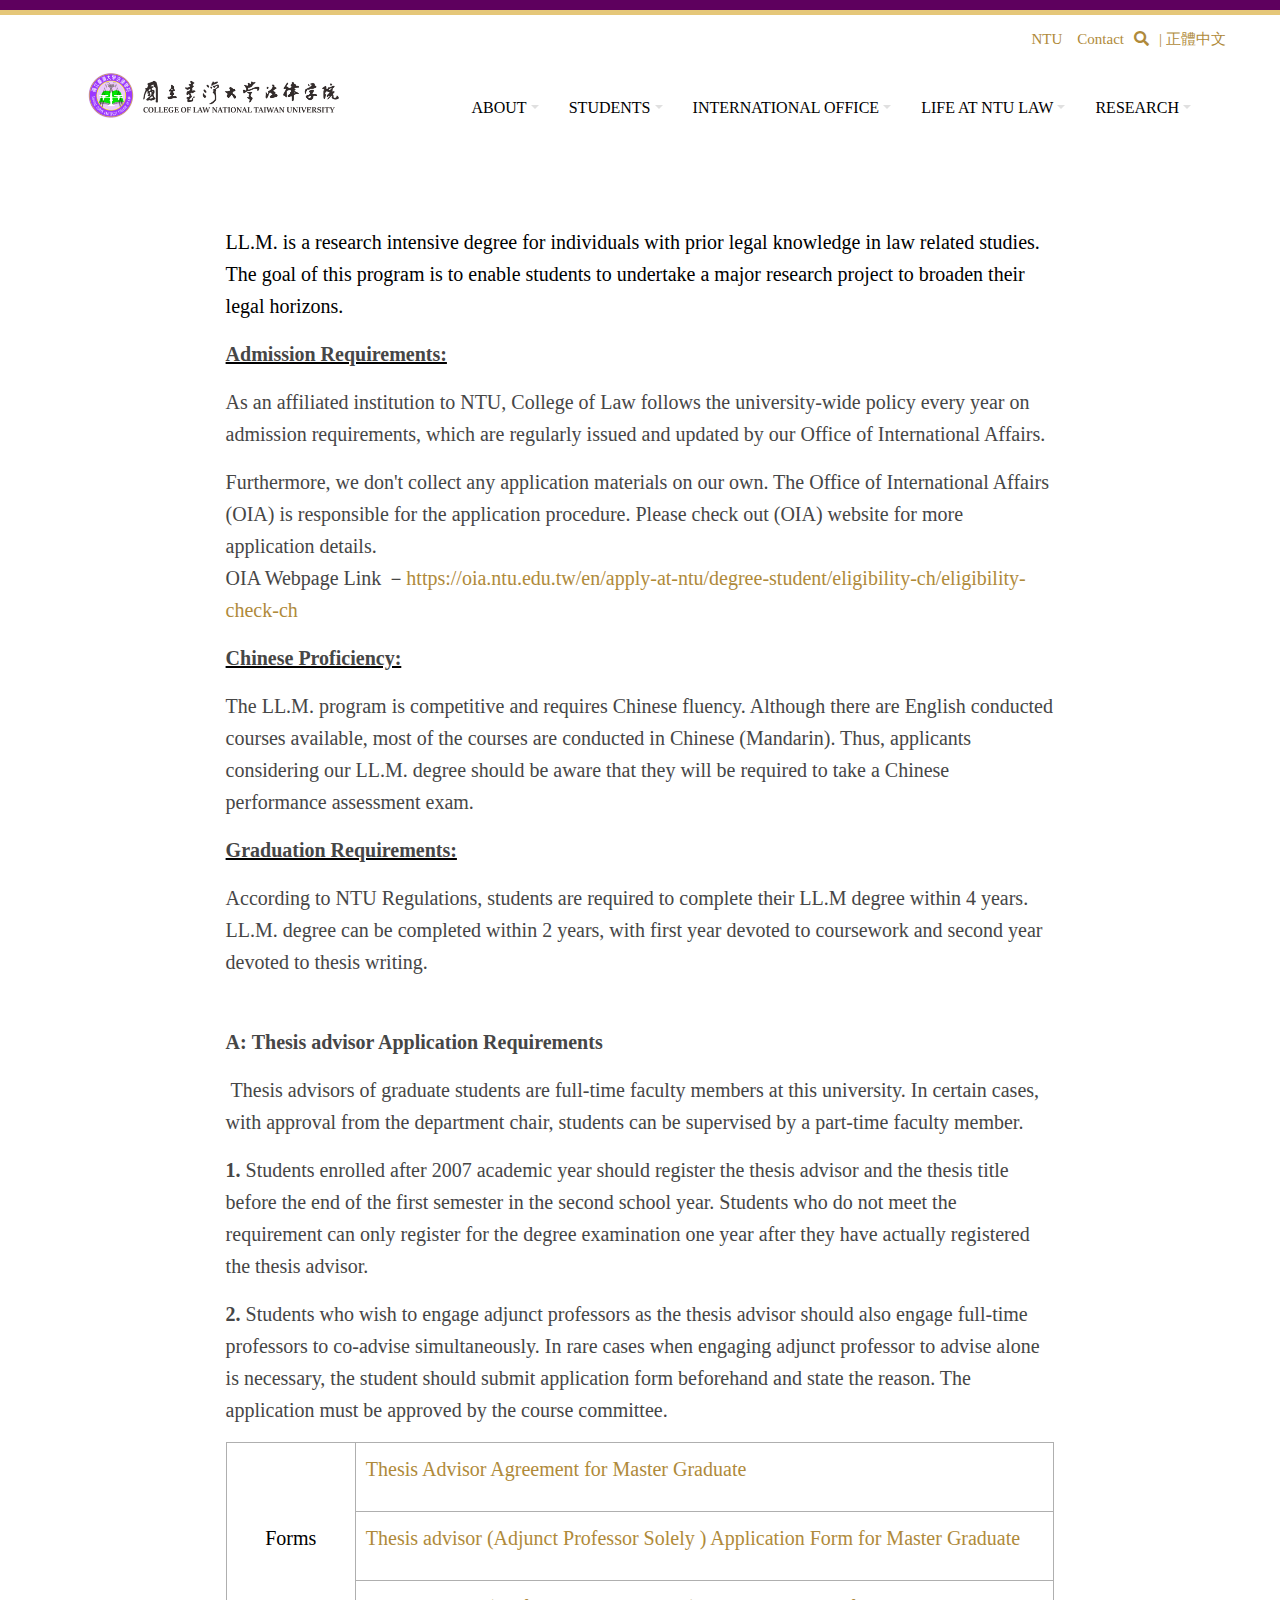
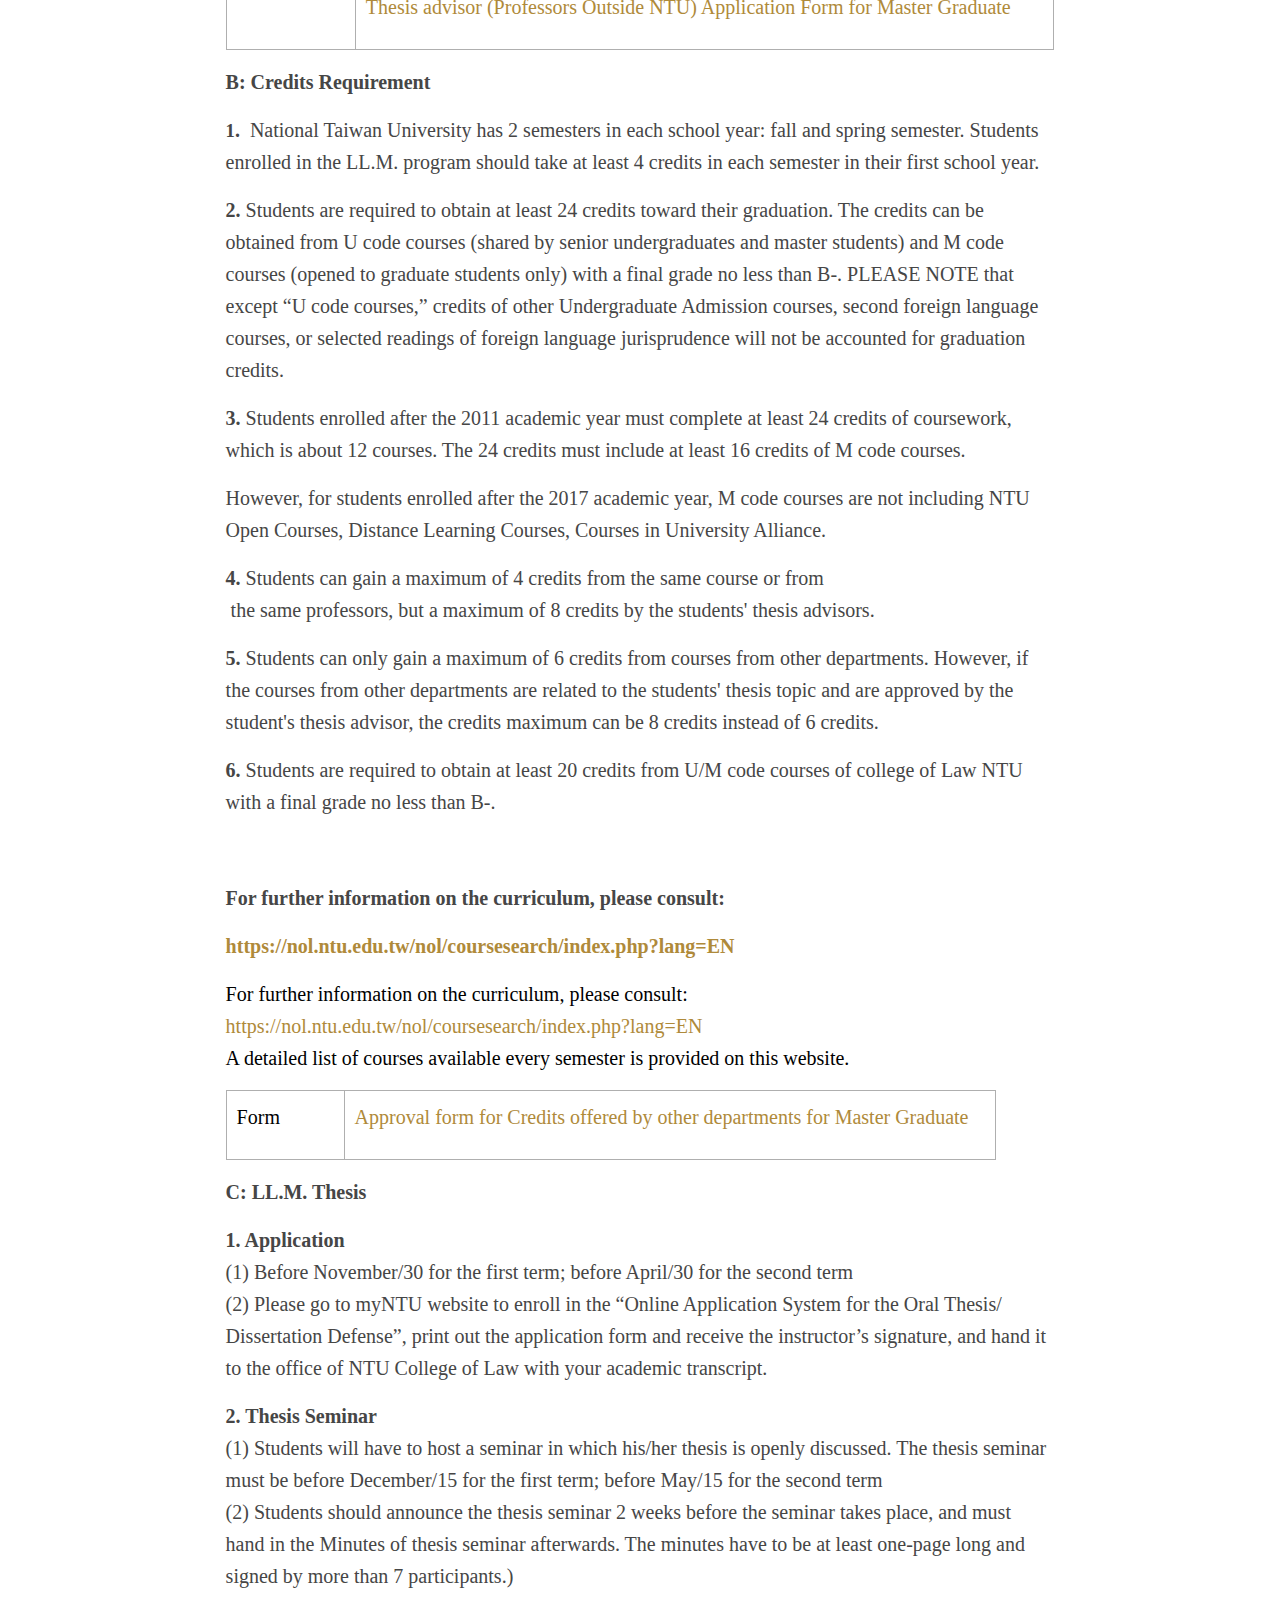
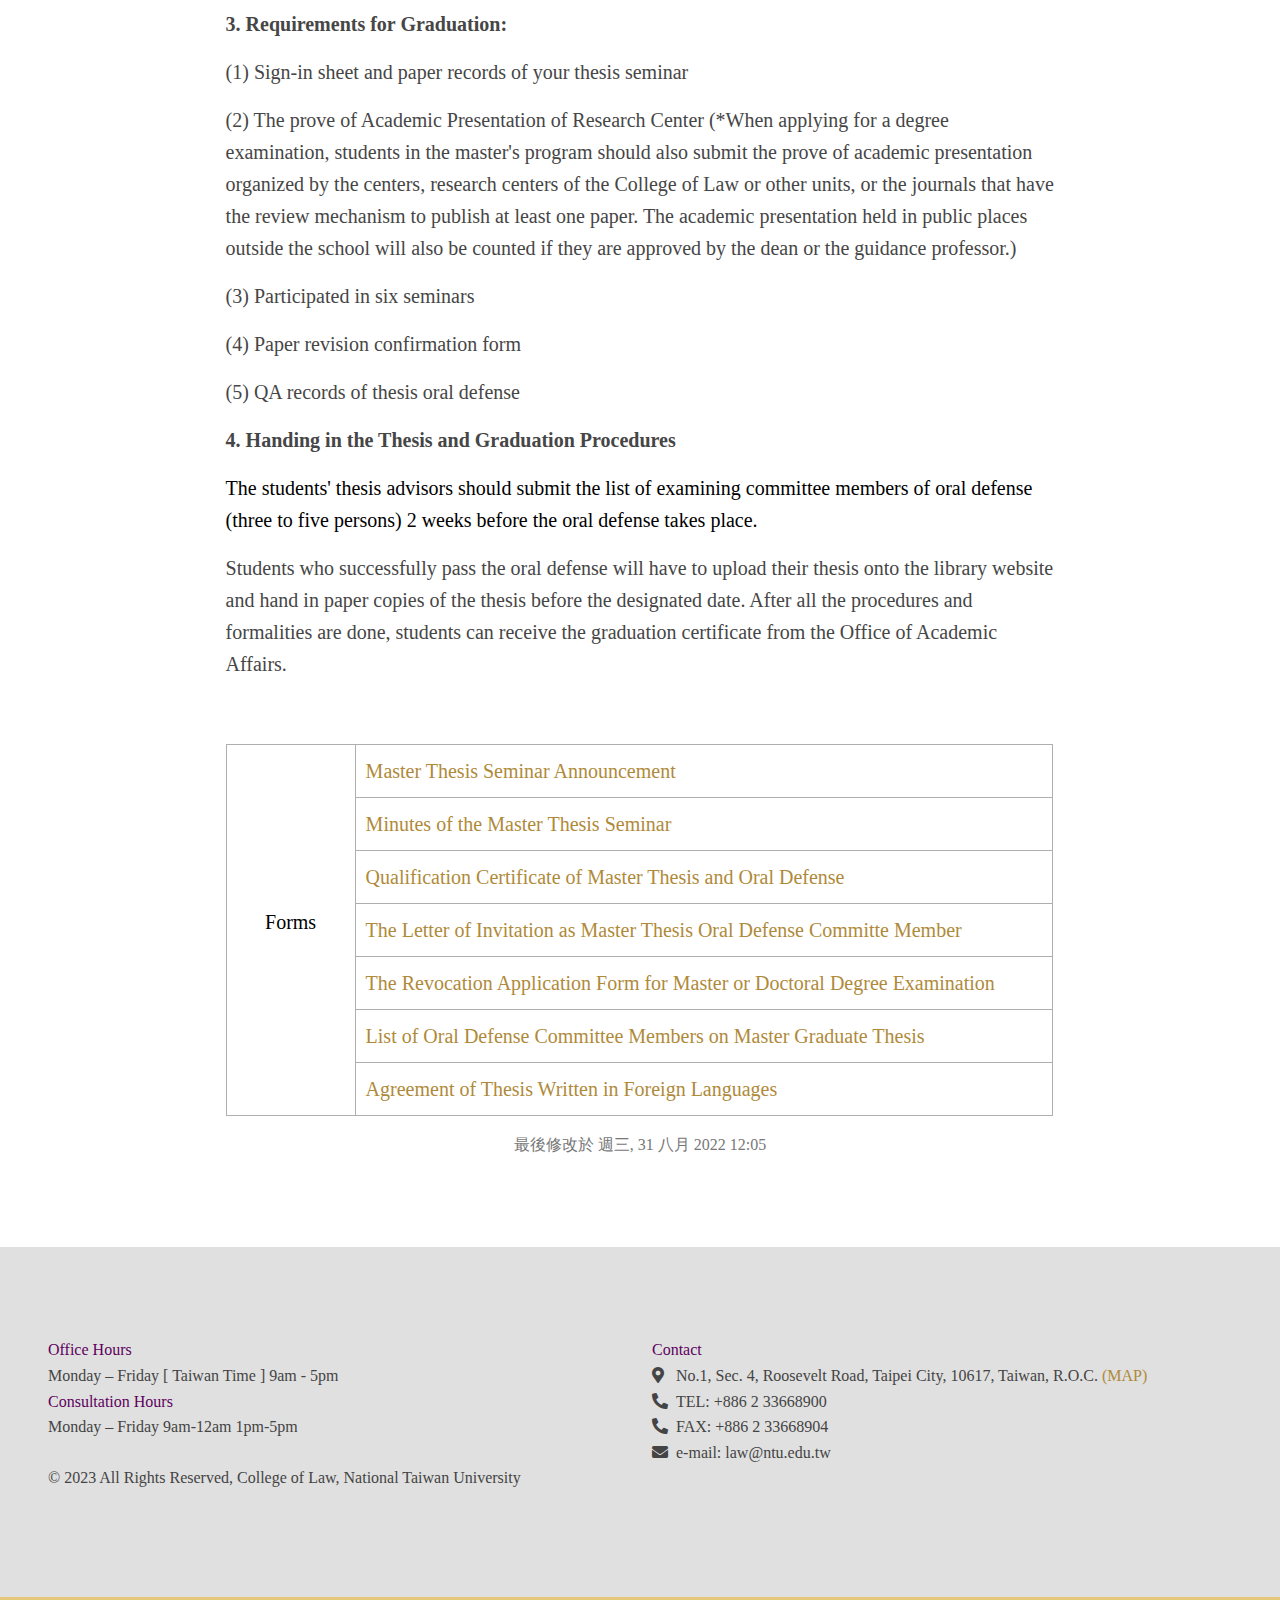
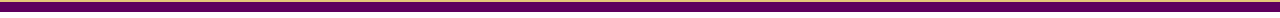
<file: llm-admissions.html>
<!DOCTYPE html>
<html lang="en">

<head>
    <meta charset="utf-8">
    <title>College of Law, National Taiwan University　</title>
    <meta content="College of Law, National Taiwan University" name="keywords">
    <meta content="College of Law, National Taiwan University" name="description">
    <!-- Favicon -->
    <link href="img/favicon.ico" rel="icon">

    <!-- Google Web Fonts -->
    <link rel="preconnect" href="https://fonts.gstatic.com">
    <link href="https://fonts.googleapis.com/css2?family=Open+Sans:wght@400;600&family=Roboto:wght@500;700&display=swap" rel="stylesheet">

    <!-- Icon Font Stylesheet -->
    <link href="https://cdnjs.cloudflare.com/ajax/libs/font-awesome/5.15.0/css/all.min.css" rel="stylesheet">
    <link href="https://cdn.jsdelivr.net/npm/bootstrap-icons@1.4.1/font/bootstrap-icons.css" rel="stylesheet">

    <!-- Customized Bootstrap Stylesheet -->
    <link href="css/bootstrap.min.css" rel="stylesheet">

    <!-- Template Stylesheet -->
    <link href="css/style.css" rel="stylesheet">

</head>

<body>
    <!-- Navbar Start -->
    <div class="container-fluid shadow-sm px-5 pe-lg-0" style="display: flex;
     flex-direction: column;">
        <div>
            <div class="search-div">
                <a style="margin-left: auto;padding-right: 10px;" href="https://www.ntu.edu.tw/english/" target="_blank">NTU  </a>
                <a href="#">Contact</a>
<a onclick="readmorefun('search')"><i  class="fa fa-1x  fa-search text-primary "></i> </a>
                <a href="http://www.law.ntu.edu.tw/index.php">| 正體中文 </a>
            </div>
        </div>
        <div class="col-sm-3" id="search" style="display:none;">
            <div class="w-30">
                <div class="input-group" style="position: absolute;width:40%;right: 5%;top:55%;z-index:999">
                    <input type="text" id="search-val" class="form-control border-light" style="padding: 15px 20px;" placeholder=""><button class="btn btn-primary px-3" onclick="searchvaluefun()">Search </button>
                </div>
            </div>
        </div>

        <nav class="navbar navbar-expand-lg navbar-dark py-3 py-lg-0" style="padding-right: 6%;display: flex;
         align-items: flex-end;">
            <a class="navbar-brand">
                <h1 class="m-0 display-4 text-uppercase text-white">
                    </i>
                    <a href="./index.html"> <img href="./index.html" src="./img/logo3.png"></a>
                    <button style="padding:0;" onclick="function5()" class="navbar-toggler" type="button" data-bs-toggle="collapse" data-bs-target="#navbarCollapse">
                         <span class="navbar-toggler-icon"  ></span>
                     </button>
                </h1>

            </a>
            <div class="collapse navbar-collapse" id="navbarCollapse">
                <div class="navbar-nav ms-auto py-0">
                    <div class="nav-item dropdown">
                        <a href="#" class="nav-link dropdown-toggle" data-bs-toggle="dropdown" style="color: black;font-size: 1rem;">About</a>
                        <div class="dropdown-menu m-0">
                            <a href="./message-from-the-dean.html" class="dropdown-item">Message from the Dean</a>
                            <a href="./history-development.html" class="dropdown-item">History</a>
                            <a href="http://www.law.ntu.edu.tw/index.php/full-time-professor" class="dropdown-item">Faculty</a>
                            <a href="./staff.html" class="dropdown-item">Staff</a>
                        </div>
                    </div>
                    <div class="nav-item dropdown">
                        <a href="#" class="nav-link dropdown-toggle" data-bs-toggle="dropdown" style="color: black;font-size: 1rem;">Students</a>
                        <div class="dropdown-menu m-0">
                            <a href="./admission.html" class="dropdown-item">Admission</a>
                            <a href="./jd-admissions.html" class="dropdown-item">Bachelor of Laws（LL.B.）</a>
                            <a href="./llm-admissions.html" class="dropdown-item">Master of Laws（LL.M.）</a>
                            <a href="./phd-admissions.html" class="dropdown-item">Doctor of Philosophy in Laws (PhD)</a>
                            <a href="http://www.law.ntu.edu.tw/index.php/admissions/exchange-program" class="dropdown-item">Incoming Exchange Program</a>
                            <a href="http://www.law.ntu.edu.tw/index.php/admissions/joint-degree-admissions" class="dropdown-item">Dual Degree</a>
                            <a href="https://oia.ntu.edu.tw/en/internationalstudents/visiting/overview" class="dropdown-item">Visiting Students</a>
                            <a href="./summer-program.html" class="dropdown-item">Summer Program</a>
                        </div>
                    </div>
                    <div class="nav-item dropdown">
                        <a href="#" class="nav-link dropdown-toggle" data-bs-toggle="dropdown" style="color: black;font-size: 1rem;">International Office</a>
                        <div class="dropdown-menu m-0">
                            <a href="#event" class="dropdown-item">Events</a>
                            <a href="./partner-school.html" class="dropdown-item">Partner Schools</a>
                            <a href="http://www.law.ntu.edu.tw/index.php/peoples/visiting-scholars" class="dropdown-item">Visiting Scholars</a>
                            <a href="./visiting-professors.html" class="dropdown-item">Visiting Professors</a>
                        </div>
                    </div>
                    <div class="nav-item dropdown">
                        <a href="#" class="nav-link dropdown-toggle" data-bs-toggle="dropdown" style="color: black;font-size: 1rem;">Life at NTU Law</a>
                        <div class="dropdown-menu m-0">
                            <a href="./academic-calendar.html" class="dropdown-item">Academic Calendar</a>
                            <a href="http://www.law.ntu.edu.tw/index.php/academics-research/courses" class="dropdown-item">Courses</a>
                            <a href="./map-and-directions.html" class="dropdown-item">Map and Direction</a>
                            <a href="#" class="dropdown-item">Student Events</a>
                            <a href="#" class="dropdown-item">Videos</a>
                        </div>
                    </div>
                    <div class="nav-item dropdown">
                        <a href="#" class="nav-link dropdown-toggle" data-bs-toggle="dropdown" style="color: black;font-size: 1rem;">Research</a>
                        <div class="dropdown-menu m-0">
                            <a href="./research-centers.html" class="dropdown-item">Centers                            </a>
                            <a href="./publications.html" class="dropdown-item">Publications</a>
                            <a href="＃" class="dropdown-item">Projects</a>
                            <a href="#" class="dropdown-item">Research Highlight</a>
                        </div>
                    </div>
                </div>
            </div>
        </nav>

    </div>
    <!-- Navbar End -->
    <!-- Blog Start -->
    <div class="container-fluid container-fluid-content py-6 px-5 ">
        <div style="display: flex;flex-direction: column;align-items: center;">

                <!-- Item text -->
                <div class="itemFullText">
                    <blockquote>
                        <p><span >LL.M. is a research intensive degree for individuals with prior legal knowledge in law related studies. The goal of this program is to enable students to undertake a major research project to broaden their legal horizons.</span></p>
                        <p><span ></span></p>
                        <p><span><strong><span style="text-decoration: underline;"><span style="color: #464646;">Admission Requirements:</span></span>
                            </strong>
                            </span>
                        </p>
                        <p style="background: white; border: none;"><span style=" color: #464646;">As an affiliated institution to NTU, College&nbsp;of&nbsp;Law&nbsp;follows the&nbsp;university-wide policy every year on admission requirements, which are regularly issued and updated by our Office of International Affairs.</span></p>
                        <p><span ><span style="color: #464646;">Furthermore, we don't collect any&nbsp;application&nbsp;materials&nbsp;on our own. The Office of International Affairs (OIA) is responsible for the application procedure. Please check out (OIA) website for more application details.<br>OIA Webpage Link</span>
                            <span style="color: #464646;">－<span style=" background-color: #ffffff; color: #316494;"><a href="https://oia.ntu.edu.tw/en/apply-at-ntu/degree-student/eligibility-ch/eligibility-check-ch">https://oia.ntu.edu.tw/en/apply-at-ntu/degree-student/eligibility-ch/eligibility-check-ch</a><a href="https://oia.ntu.edu.tw/en/apply-at-ntu/degree-student/eligibility-ch/eligibility-check-ch" target="_blank"></a></span></span>
                            <span style="color: #464646;"><br> </span>
                            </span>
                        </p>
                        <p style="background: white; border: none;"><span ><strong><span style="text-decoration: underline;"><span style="color: #464646;">Chinese Proficiency:</span></span>
                            </strong><span style="color: #464646;"></span></span>
                        </p>
                        <p style="background: white; border: none;"><span style=" color: #464646;"> The LL.M. program is competitive and requires Chinese fluency. Although there are English conducted courses available, most of the courses are conducted in Chinese (Mandarin). Thus, applicants considering&nbsp;our&nbsp;LL.M. degree should be aware that they will be required to take a Chinese performance assessment exam.</span></p>
                        <p><span ></span></p>
                        <p><span><strong><span style="text-decoration: underline;"><span style="color: #464646;">Graduation Requirements:</span></span>
                            </strong>
                            </span>
                        </p>
                        <p><span style=" color: #464646;"> According to NTU Regulations, students are required to complete their LL.M degree within 4 years. LL.M. degree can be completed within 2 years, with first year devoted to coursework and second year devoted to thesis writing.</span></p>
                        <p><span style=" color: #464646;"><br> <strong>A:&nbsp;Thesis advisor Application Requirements</strong></span></p>
                        <p><span style=" color: #464646;">&nbsp;<span style="color: #464646;">Thesis advisors of graduate students are full-time faculty members at this university. In certain cases, with approval from the department chair, students can be supervised by a part-time faculty member.</span></span>
                        </p>
                        <p><span ><strong><span style="color: #464646;">1.</span></strong><span style="color: #464646;"> Students enrolled after 2007 academic year should register the thesis advisor and the thesis title before the end of the first semester in the second school year. Students who do not meet the requirement can only&nbsp;register for the degree examination&nbsp;one year after they have actually registered the thesis advisor.</span></span>
                        </p>
                        <p><span style=" color: #464646;"><strong><span style="color: #464646;">2.</span></strong><span style="color: #464646;">&nbsp;Students who wish to engage adjunct professors as the thesis advisor should also engage full-time professors to&nbsp;co-advise simultaneously. In rare cases when engaging adjunct professor to&nbsp;advise alone is necessary, the student should submit application form beforehand and state the reason. The application must be approved by the course committee.</span></span>
                        </p>
                        <table border="1" style="width: 100%;" cellspacing="0" cellpadding="0" align="center">
                            <tbody>
                                <tr>
                                    <td rowspan="3" bgcolor="white" width="129" height="71">
                                        <p align="center"><span>Forms</span></p>
                                    </td>
                                    <td valign="top" bgcolor="white" width="697">
                                        <p><span><a href="/images/學生專區/Master%20student/英文表格/A1%20Thesis%20Advisor%20Agreement%20for%20Master%20Graduate.odt">Thesis Advisor Agreement for Master Graduate</a></span></p>
                                    </td>
                                </tr>
                                <tr>
                                    <td valign="top" bgcolor="white" width="697">
                                        <p><span><a href="/images/學生專區/Master%20student/英文表格/A2%20Master%20Graduate%20Application%20Form%20for%20Adjunct%20Professors%20as%20the%20Sole%20Advisor.odt">Thesis advisor (Adjunct Professor Solely ) Application Form for Master&nbsp;Graduate</a></span></p>
                                    </td>
                                </tr>
                                <tr>
                                    <td valign="top" bgcolor="white" width="697" height="24">
                                        <p><span><a href="/images/學生專區/Master%20student/英文表格/A3%20Master%20Graduate%20Application%20Form%20for%20Advisor%20from%20Other%20Division.odt">Thesis advisor (Professors Outside NTU) Application Form for Master Graduate</a></span></p>
                                    </td>
                                </tr>
                            </tbody>
                        </table>
                        <p><span></span></p>
                        <p><span ><strong><span style="color: #464646;">B:&nbsp;Credits Requirement</span></strong>
                            </span>
                        </p>
                        <p><span><strong ><span style="color: #464646;"><strong style="color: #464646;  font-size: 18.6667px; background-color: #ffffff;">1</strong>.&nbsp;</span></strong>
                            <span style="color: #464646;">National Taiwan University has 2 semesters in each school year: fall and spring semester. Students enrolled in the LL.M. program should take at least 4 credits in each semester in their first school year.</span>
                            </span>
                        </p>
                        <p><span style=" color: #464646;"> <strong>2.</strong>&nbsp;Students are required to obtain at least 24 credits toward their graduation. The credits can be obtained from U code courses (shared by senior undergraduates and master students) and M code courses (opened to graduate students only) with a final grade no less than B-. PLEASE NOTE that except “U code courses,” credits of other Undergraduate Admission courses,&nbsp;second foreign language courses, or selected readings of foreign language jurisprudence&nbsp;will not be accounted for graduation credits.</span></p>
                        <p><span style=" color: #464646;"> <strong>3.</strong>&nbsp;Students enrolled after the 2011 academic year must complete at least 24 credits of coursework, which is about 12 courses. The 24 credits must include at least 16 credits of M code courses. </span></p>
                        <p><span style=" color: #464646;">However, for students enrolled after the 2017 academic year, M code courses are not including NTU Open Courses, Distance Learning Courses, Courses in University Alliance.</span></p>
                        <p><span><strong><span style="color: #464646;">4. </span></strong><span style="color: #464646;">Students&nbsp;can gain a maximum of 4 credits from the same course or from &nbsp;the&nbsp;same&nbsp;professors,&nbsp;but&nbsp;a&nbsp;maximum&nbsp;of&nbsp;8 credits by the students' thesis advisors.</span></span>
                        </p>
                        <p><span><strong><span style="color: #464646;">5. </span></strong><span style="color: #464646;">Students can only gain a maximum of 6 credits from courses from other departments. However, if the courses from other departments are related to the students' thesis topic and are approved by the student's thesis advisor, the credits maximum can be 8 credits instead of 6 credits.</span></span>
                        </p>
                        <p><span><strong><span style="color: #464646;">6. </span></strong><span style="color: #464646;">Students are required to obtain at least 20 credits from U/M code courses of college of Law NTU with a final grade no less than B-.</span></span>
                        </p>
                        <p>&nbsp;</p>
                        <p><span ></span><span ><strong><span style="color: #464646;">For further information on the curriculum, please consult:</span></strong>
                            </span>
                        </p>
                        <p><span ><strong><span style="color: #316494;"><a href="https://nol.ntu.edu.tw/nol/coursesearch/index.php?lang=EN">https://nol.ntu.edu.tw/nol/coursesearch/index.php?lang=EN</a></span><br></strong>
                            </span>
                        </p>
                        <p><span >For further information on the curriculum, please consult:</span><br><span> <a href="https://nol.ntu.edu.tw/nol/coursesearch/index.php?lang=EN" target="_blank">https://nol.ntu.edu.tw/nol/coursesearch/index.php?lang=EN</a>&nbsp;</span><br>
                            <span> A detailed list of courses available every semester is provided on this website.</span>
                        </p>
                        <table border="1"  cellspacing="0" cellpadding="0">
                            <tbody>
                                <tr>
                                    <td valign="top" bgcolor="white" width="118">
                                        <p><span >Form</span></p>
                                    </td>
                                    <td valign="top" bgcolor="white" width="651">
                                        <p><span ><a href="/images/學生專區/Master%20student/英文表格/B1%20Application%20Form%20for%20Master%20Graduate%20Selecting%20the%20Course%20Provided%20by%20Other%20Grad.%20Inst..odt">Approval form for Credits offered by other departments for Master&nbsp;Graduate</a></span></p>
                                    </td>
                                </tr>
                            </tbody>
                        </table>
                        <p><span ></span></p>
                        <p><span><strong><span style="color: #464646;">C:&nbsp;LL.M. Thesis<br> </span></strong>
                            </span>
                        </p>
                        <p><span><strong><span style="color: #464646;">1. Application</span></strong><span style="color: #464646;"><br> (1) Before November/30 for the first term; before April/30 for the second term<br> (2) Please go to myNTU website to enroll in the “Online Application System for the Oral Thesis/ Dissertation Defense”, print out the application form and receive the instructor’s signature, and hand it to the office of NTU College of Law with your academic transcript.<br> </span></span>
                        </p>
                        <p><span><strong><span style="color: #464646;">2. Thesis Seminar&nbsp;</span></strong><span style="color: #464646;"><br> (1) Students will have to host a seminar in which his/her thesis is openly discussed. The thesis seminar must be before December/15 for the first term; before May/15 for the second term&nbsp;<br> (2) Students should announce the thesis seminar 2 weeks before the seminar takes place, and must hand in the Minutes of thesis seminar afterwards. The minutes have to be at least one-page long and signed by more than 7 participants.)</span></span>
                        </p>
                        <p><span><strong><span style="color: #464646;">3. Requirements for Graduation:</span></strong>
                            </span>
                        </p>
                        <p><span style=" color: #464646;">(1) Sign-in sheet and paper records of your thesis seminar</span></p>
                        <p><span style=" color: #464646;">(2) The prove of Academic Presentation of Research Center (*When applying for a degree examination, students in the master's program should also submit the prove of academic presentation organized by the centers, research centers of the College of Law or other units, or the journals that have the review mechanism to publish at least one paper. The academic presentation held in public places outside the school will also be counted if they are approved by the dean or the guidance professor.)</span></p>
                        <p><span style=" color: #464646;">(3) Participated in six seminars</span></p>
                        <p><span style=" color: #464646;">(4) Paper revision confirmation form</span></p>
                        <p><span style=" color: #464646;">(5) QA records of thesis oral defense</span></p>
                        <p><span><strong><span style="color: #464646;">4. Handing in the Thesis and Graduation Procedures<br> </span></strong>
                            </span>
                        </p>
                        <p><span >The students' thesis advisors should submit the list of examining committee members of oral defense (three to five&nbsp;persons) 2 weeks before the oral defense takes place.</span></p>
                        <p><span><span style="color: #464646;">Students who successfully pass the oral defense will have to upload their thesis onto the library website and hand in paper copies of the thesis before the designated date. After all the procedures and formalities are done, students can receive the graduation certificate from the Office of Academic Affairs.</span></span>
                        </p>
                        <p><span><strong>&nbsp;</strong></span></p>
                        <table border="1"  cellspacing="0" cellpadding="0">
                            <tbody>
                                <tr>
                                    <td rowspan="7" bgcolor="white" width="129" height="71">
                                        <p style="font-size: 1em; text-align: center;"><span style="text-align: -webkit-center; background-color: #ffffff; ">Forms</span></p>
                                    </td>
                                    <td style="text-align: left;" valign="top" bgcolor="white" width="697"><span ><a href="/images/學生專區/Master%20student/英文表格/C2%20Master%20Thesis%20Seminar%20Announcement.odt">Master Thesis Seminar Announcement</a></span></td>
                                </tr>
                                <tr>
                                    <td style="text-align: left;" valign="top" bgcolor="white" width="697"><span ><a href="/images/學生專區/Master%20student/英文表格/C3%20Minutes%20of%20the%20Master%20Thesis%20Seminar.odt">Minutes of the Master Thesis Seminar</a></span></td>
                                </tr>
                                <tr>
                                    <td style="text-align: left;" valign="top" bgcolor="white" width="697" height="24"><span ><a href="/images/學生專區/Master%20student/英文表格/C4%20Qualification%20Certificate%20of%20Master%20Thesis%20and%20Oral%20Defense.odt">Qualification Certificate of Master Thesis and Oral Defense</a></span></td>
                                </tr>
                                <tr>
                                    <td style="text-align: left;" valign="top" bgcolor="white" width="697" height="24"><span ><a href="/images/學生專區/Master%20student/英文表格/C6%20The%20Letter%20of%20Invitation%20as%20Master%20Thesis%20Oral%20Defense%20Committe%20Member.odt">The Letter of Invitation as Master Thesis Oral Defense Committe Member</a></span></td>
                                </tr>
                                <tr>
                                    <td style="text-align: left;" valign="top" bgcolor="white" width="697" height="24"><span ><a href="/images/學生專區/Master%20student/英文表格/C7%20The%20Revocation%20Application%20Form%20for%20Master%20or%20Doctoral%20Degree%20Examination.odt">The Revocation Application Form for Master or Doctoral Degree Examination</a></span></td>
                                </tr>
                                <tr>
                                    <td style="text-align: left;" valign="top" bgcolor="white" width="697" height="24"><span ><a href="/images/學生專區/Master%20student/英文表格/C8%20List%20of%20Oral%20Defense%20Committee%20Members%20on%20Master%20Graduate%20Thesis.odt">List of Oral Defense Committee Members on Master Graduate Thesis</a></span></td>
                                </tr>
                                <tr>
                                    <td style="text-align: left;" valign="top" bgcolor="white" width="697" height="24"><span ><a href="/images/學生專區/Master%20student/英文表格/Agreement%20of%20Thesis%20Written%20in%20Foreign%20Languages%20(外語撰寫論文).odt">Agreement of Thesis Written in Foreign Languages</a></span></td>
                                </tr>
                            </tbody>
                        </table>
                    </blockquote>
                </div>


                <div class="clr"></div>



                <div class="itemContentFooter">


                    <!-- Item date modified -->
                    <span class="itemDateModified">
                    最後修改於 週三, 31 八月 2022 12:05			</span>

                    <div class="clr"></div>
                </div>

                <!-- Plugins: AfterDisplayContent -->

                <!-- K2 Plugins: K2AfterDisplayContent -->

                <div class="clr"></div>


        </div>

    </div>
    <!-- Blog End -->
    <!-- Footer Start -->
    <div class="container-fluid py-6 px-5 " style="background-color: #E0E0E0;">
        <div class="row g-12 ">
            <div class="col-lg-6 pe-lg-6 footer-content">
                <p style="color: #5E005E ;">Office Hours</p>
                <p>Monday – Friday [ Taiwan Time ] 9am - 5pm </p>
                <p style="color: #5E005E ;">Consultation Hours</p>
                <p>Monday – Friday 9am-12am 1pm-5pm </p>
            </div>
            <div class="col-lg-6 pe-lg-6 footer-content">
                <p style="color: #5E005E ;">Contact</p>
                <p><i class="fa fa-map-marker-alt me-2 "></i> No.1, Sec. 4, Roosevelt Road, Taipei City, 10617, Taiwan, R.O.C. <a href="https://www.google.com.tw/maps/search/ntu+law/@25.0202386,121.5420263,17z/data=!3m1!4b1?hl=en ">(MAP)</a></p>
                <p><i class="fa fa-phone-alt me-2 "></i>TEL: +886 2 33668900 </p>
                <p><i class="fa fa-phone-alt me-2 "></i>FAX: +886 2 33668904 </p>
                <p><i class="fa fa-envelope me-2 "></i>e-mail: law@ntu.edu.tw</p>
            </div>
            <p style="color: #444444;">© 2023 All Rights Reserved, College of Law, National Taiwan University</p>
        </div>
    </div>

    <!-- Back to Top -->
    <a href="#" class="btn btn-lg btn-primary btn-lg-square back-to-top"><i class="bi bi-arrow-up"></i></a>
    <p class="first"></p>
    <script src="https://cdn.jsdelivr.net/npm/bootstrap@5.0.0/dist/js/bootstrap.bundle.min.js "></script>
    <script src="./main.js"></script>

</body>

</html>
</file>
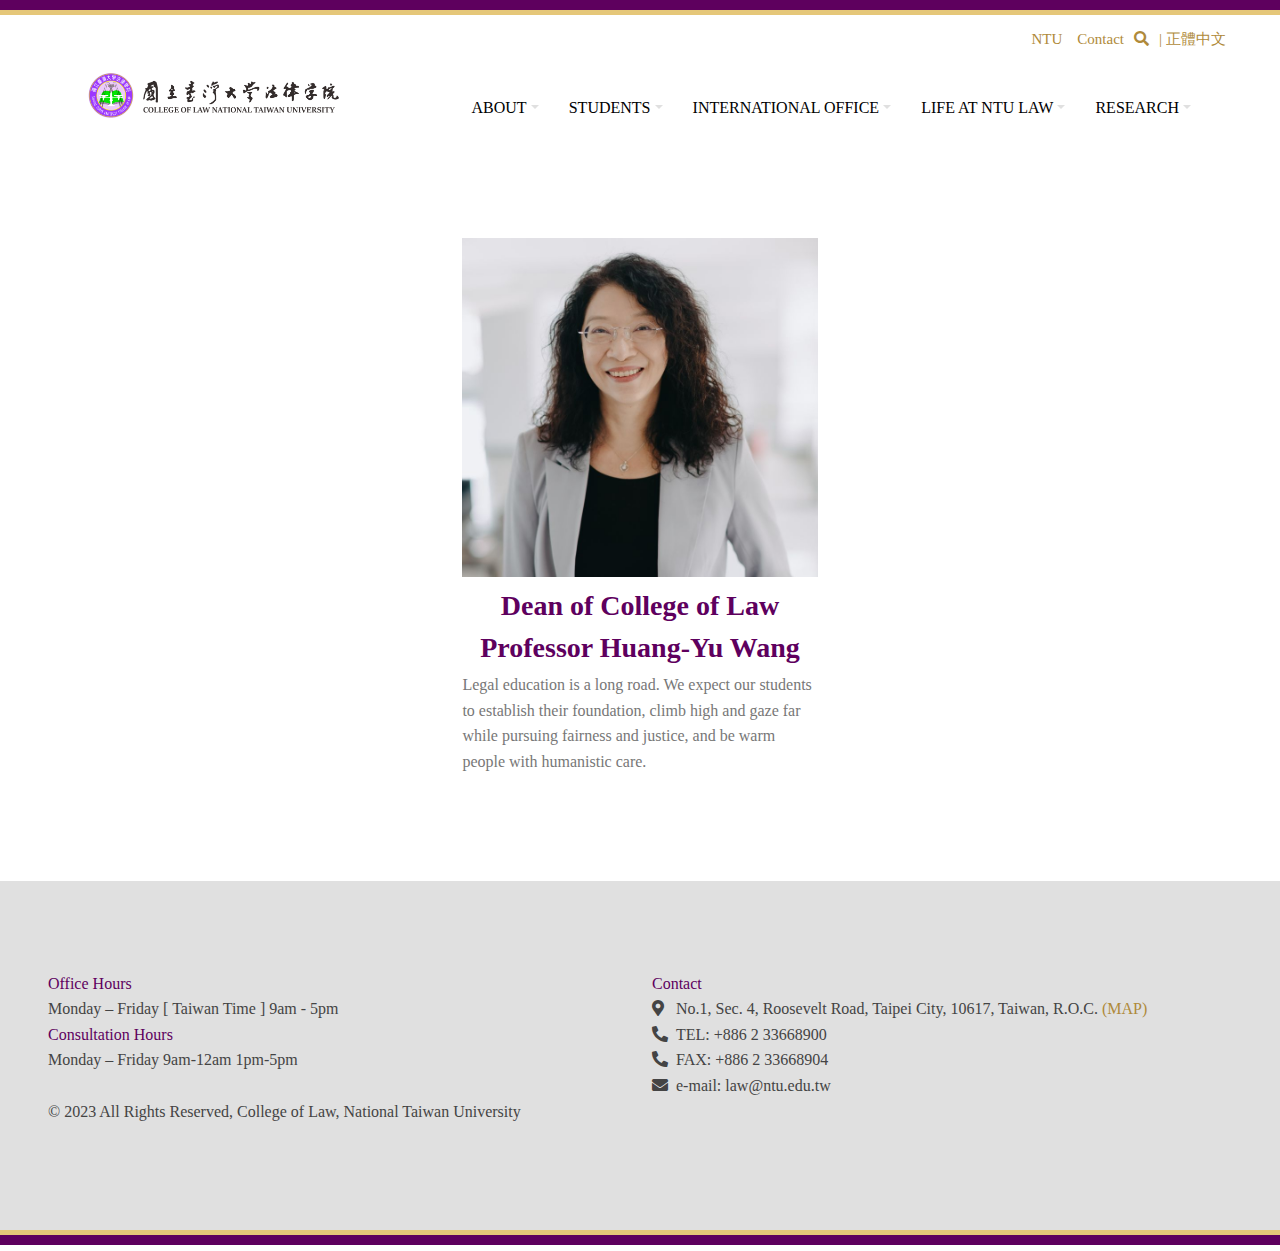
<file: message-from-the-dean.html>
<!DOCTYPE html>
<html lang="en">

<head>
    <meta charset="utf-8">
    <title>College of Law, National Taiwan University　</title>
    <meta content="College of Law, National Taiwan University" name="keywords">
    <meta content="College of Law, National Taiwan University" name="description">
    <!-- Favicon -->
    <link href="img/favicon.ico" rel="icon">

    <!-- Google Web Fonts -->
    <link rel="preconnect" href="https://fonts.gstatic.com">
    <link href="https://fonts.googleapis.com/css2?family=Open+Sans:wght@400;600&family=Roboto:wght@500;700&display=swap" rel="stylesheet">

    <!-- Icon Font Stylesheet -->
    <link href="https://cdnjs.cloudflare.com/ajax/libs/font-awesome/5.15.0/css/all.min.css" rel="stylesheet">
    <link href="https://cdn.jsdelivr.net/npm/bootstrap-icons@1.4.1/font/bootstrap-icons.css" rel="stylesheet">

    <!-- Customized Bootstrap Stylesheet -->
    <link href="css/bootstrap.min.css" rel="stylesheet">

    <!-- Template Stylesheet -->
    <link href="css/style.css" rel="stylesheet">

    <style>

    </style>
</head>

<body>
    <!-- Navbar Start -->
    <div class="container-fluid shadow-sm px-5 pe-lg-0" style="display: flex;
     flex-direction: column;">
        <div>
            <div class="search-div">
                <a style="margin-left: auto;padding-right: 10px;" href="https://www.ntu.edu.tw/english/" target="_blank">NTU  </a>
                <a href="#">Contact</a>
<a onclick="readmorefun('search')"><i  class="fa fa-1x  fa-search text-primary "></i> </a>
                <a href="http://www.law.ntu.edu.tw/index.php">| 正體中文 </a>
            </div>
        </div>
        <div class="col-sm-3" id="search" style="display:none;">
            <div class="w-30">
                <div class="input-group" style="position: absolute;width:40%;right: 5%;top:55%;z-index:999">
                    <input type="text" id="search-val" class="form-control border-light" style="padding: 15px 20px;" placeholder=""><button class="btn btn-primary px-3" onclick="searchvaluefun()">Search </button>
                </div>
            </div>
        </div>

        <nav class="navbar navbar-expand-lg navbar-dark py-3 py-lg-0" style="padding-right: 6%;display: flex;
         align-items: flex-end;">
            <a class="navbar-brand">
                <h1 class="m-0 display-4 text-uppercase text-white">
                    </i>
                    <a href="./index.html"> <img href="./index.html" src="./img/logo3.png"></a>
                    <button style="padding:0;" onclick="function5()" class="navbar-toggler" type="button" data-bs-toggle="collapse" data-bs-target="#navbarCollapse">
                         <span class="navbar-toggler-icon"  ></span>
                     </button>
                </h1>

            </a>
            <div class="collapse navbar-collapse" id="navbarCollapse">
                <div class="navbar-nav ms-auto py-0">
                    <div class="nav-item dropdown">
                        <a href="#" class="nav-link dropdown-toggle" data-bs-toggle="dropdown" style="color: black;font-size: 1rem;">About</a>
                        <div class="dropdown-menu m-0">
                            <a href="./message-from-the-dean.html" class="dropdown-item">Message from the Dean</a>
                            <a href="./history-development.html" class="dropdown-item">History</a>
                            <a href="http://www.law.ntu.edu.tw/index.php/full-time-professor" class="dropdown-item">Faculty</a>
                            <a href="./staff.html" class="dropdown-item">Staff</a>
                        </div>
                    </div>
                    <div class="nav-item dropdown">
                        <a href="#" class="nav-link dropdown-toggle" data-bs-toggle="dropdown" style="color: black;font-size: 1rem;">Students</a>
                        <div class="dropdown-menu m-0">
                            <a href="./admission.html" class="dropdown-item">Admission</a>
                            <a href="./jd-admissions.html" class="dropdown-item">Bachelor of Laws（LL.B.）</a>
                            <a href="./llm-admissions.html" class="dropdown-item">Master of Laws（LL.M.）</a>
                            <a href="./phd-admissions.html" class="dropdown-item">Doctor of Philosophy in Laws (PhD)</a>
                            <a href="http://www.law.ntu.edu.tw/index.php/admissions/exchange-program" class="dropdown-item">Incoming Exchange Program</a>
                            <a href="http://www.law.ntu.edu.tw/index.php/admissions/joint-degree-admissions" class="dropdown-item">Dual Degree</a>
                            <a href="https://oia.ntu.edu.tw/en/internationalstudents/visiting/overview" class="dropdown-item">Visiting Students</a>
                            <a href="./summer-program.html" class="dropdown-item">Summer Program</a>
                        </div>
                    </div>
                    <div class="nav-item dropdown">
                        <a href="#" class="nav-link dropdown-toggle" data-bs-toggle="dropdown" style="color: black;font-size: 1rem;">International Office</a>
                        <div class="dropdown-menu m-0">
                            <a href="#event" class="dropdown-item">Events</a>
                            <a href="./partner-school.html" class="dropdown-item">Partner Schools</a>
                            <a href="http://www.law.ntu.edu.tw/index.php/peoples/visiting-scholars" class="dropdown-item">Visiting Scholars</a>
                            <a href="./visiting-professors.html" class="dropdown-item">Visiting Professors</a>
                        </div>
                    </div>
                    <div class="nav-item dropdown">
                        <a href="#" class="nav-link dropdown-toggle" data-bs-toggle="dropdown" style="color: black;font-size: 1rem;">Life at NTU Law</a>
                        <div class="dropdown-menu m-0">
                            <a href="./academic-calendar.html" class="dropdown-item">Academic Calendar</a>
                            <a href="http://www.law.ntu.edu.tw/index.php/academics-research/courses" class="dropdown-item">Courses</a>
                            <a href="./map-and-directions.html" class="dropdown-item">Map and Direction</a>
                            <a href="#" class="dropdown-item">Student Events</a>
                            <a href="#" class="dropdown-item">Videos</a>
                        </div>
                    </div>
                    <div class="nav-item dropdown">
                        <a href="#" class="nav-link dropdown-toggle" data-bs-toggle="dropdown" style="color: black;font-size: 1rem;">Research</a>
                        <div class="dropdown-menu m-0">
                            <a href="./research-centers.html" class="dropdown-item">Centers                            </a>
                            <a href="./publications.html" class="dropdown-item">Publications</a>
                            <a href="＃" class="dropdown-item">Projects</a>
                            <a href="#" class="dropdown-item">Research Highlight</a>
                        </div>
                    </div>
                </div>
            </div>
        </nav>

    </div>
    <!-- Navbar End -->
    <!-- Blog Start -->
    <div class="container-fluid container-fluid-content py-6 px-5 ">
        <div style="display: flex;
        flex-direction: column;align-items: center;">
            <img src="./img/pic.jpeg" style="width: 30%;margin:1%">
            <h3 style="color: #5E005E;">Dean of College of Law </h3>
            <h3 style="color: #5E005E;"> Professor Huang-Yu Wang</h3>
            <p style="width: 30%;">Legal education is a long road. 
                We expect our students to establish their foundation, climb high and gaze far while pursuing fairness and justice, and be warm people with humanistic care.</p>

        </div>

    </div>
    <!-- Blog End -->
    <!-- Footer Start -->
    <div class="container-fluid py-6 px-5 " style="background-color: #E0E0E0;">
        <div class="row g-12 ">
            <div class="col-lg-6 pe-lg-6 footer-content">
                <p style="color: #5E005E ;">Office Hours</p>
                <p>Monday – Friday [ Taiwan Time ] 9am - 5pm </p>
                <p style="color: #5E005E ;">Consultation Hours</p>
                <p>Monday – Friday 9am-12am 1pm-5pm </p>
            </div>
            <div class="col-lg-6 pe-lg-6 footer-content">
                <p style="color: #5E005E ;">Contact</p>
                <p><i class="fa fa-map-marker-alt me-2 "></i> No.1, Sec. 4, Roosevelt Road, Taipei City, 10617, Taiwan, R.O.C. <a href="https://www.google.com.tw/maps/search/ntu+law/@25.0202386,121.5420263,17z/data=!3m1!4b1?hl=en ">(MAP)</a></p>
                <p><i class="fa fa-phone-alt me-2 "></i>TEL: +886 2 33668900 </p>
                <p><i class="fa fa-phone-alt me-2 "></i>FAX: +886 2 33668904 </p>
                <p><i class="fa fa-envelope me-2 "></i>e-mail: law@ntu.edu.tw</p>
            </div>
            <p style="color: #444444;">© 2023 All Rights Reserved, College of Law, National Taiwan University</p>
            <!-- <p class="mb-0 " style="color: #444444;">Designed by <a href="https://htmlcodex.com ">HTML Codex</a></p> -->
        </div>
    </div>

    <!-- Back to Top -->
    <a href="#" class="btn btn-lg btn-primary btn-lg-square back-to-top"><i class="bi bi-arrow-up"></i></a>
    <p class="first"></p>
    <script src="https://cdn.jsdelivr.net/npm/bootstrap@5.0.0/dist/js/bootstrap.bundle.min.js "></script>
    <script src="./main.js"></script>

</body>

</html>
</file>
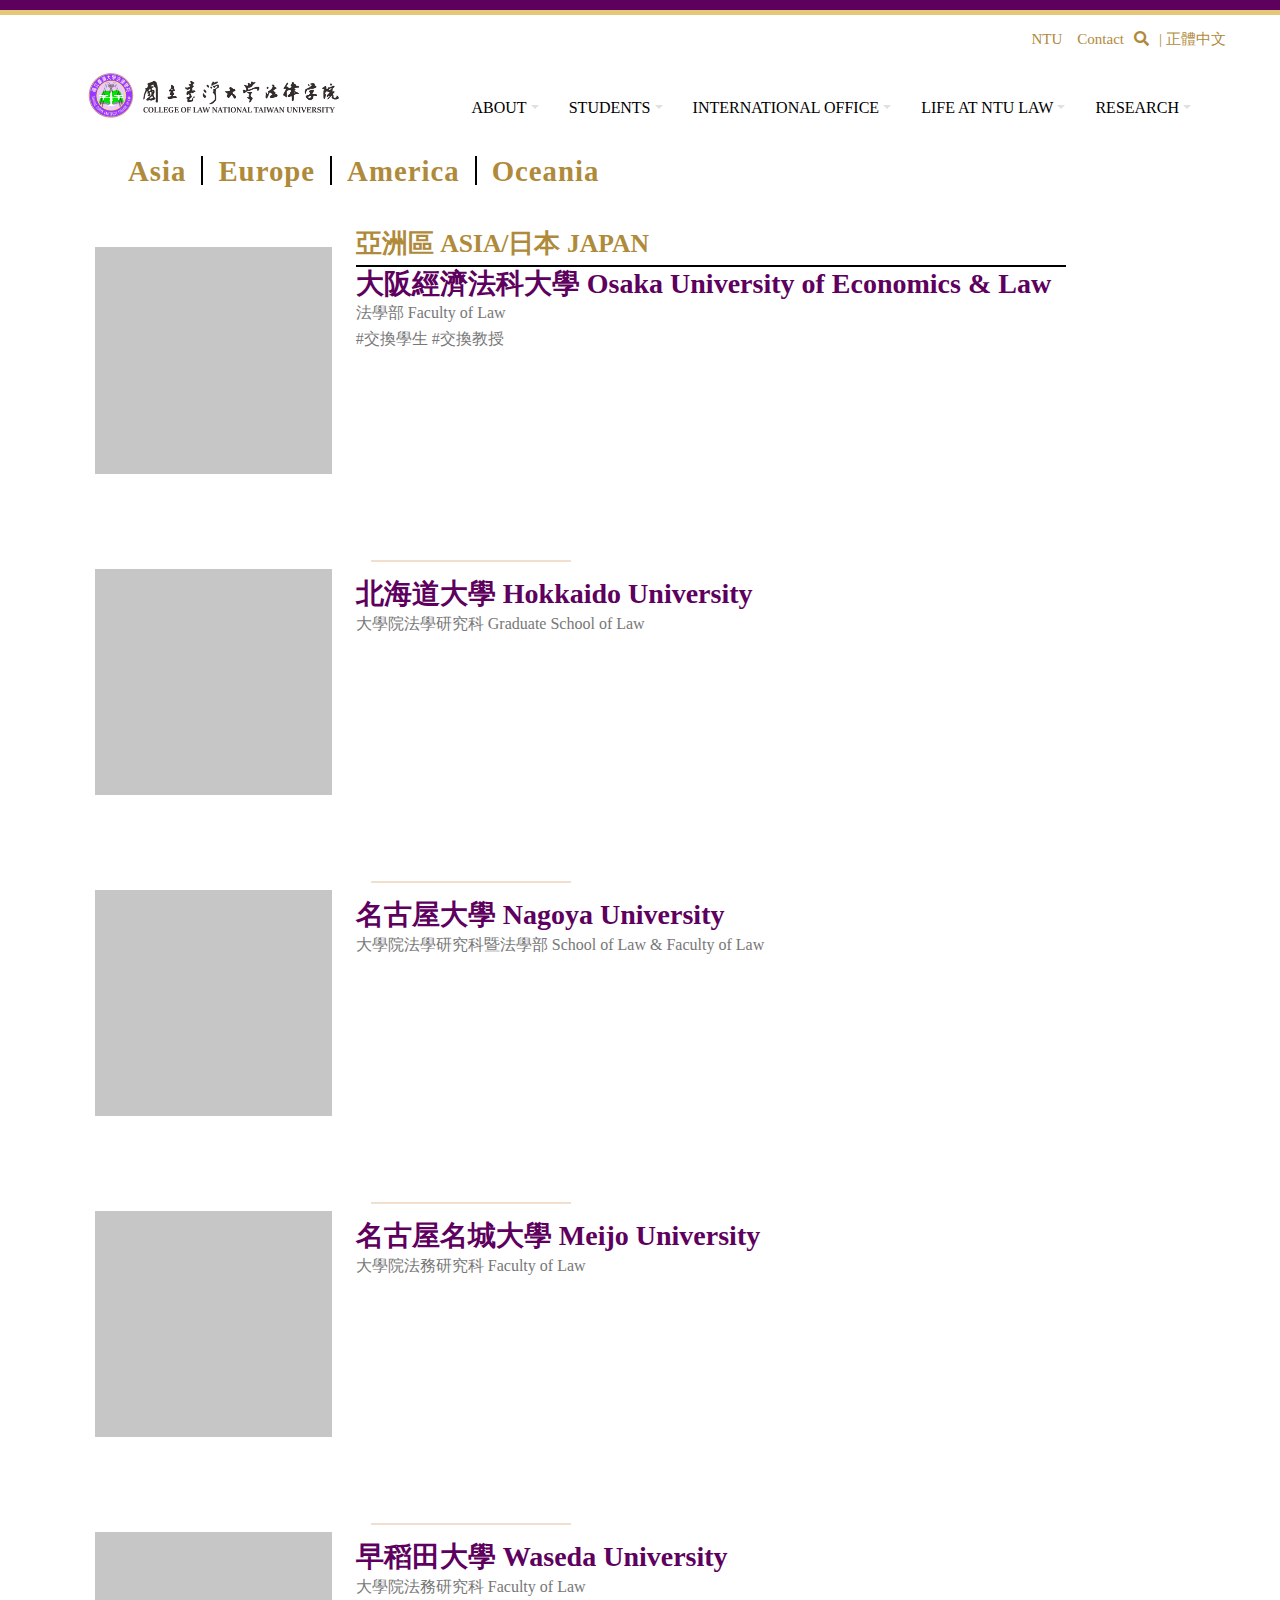
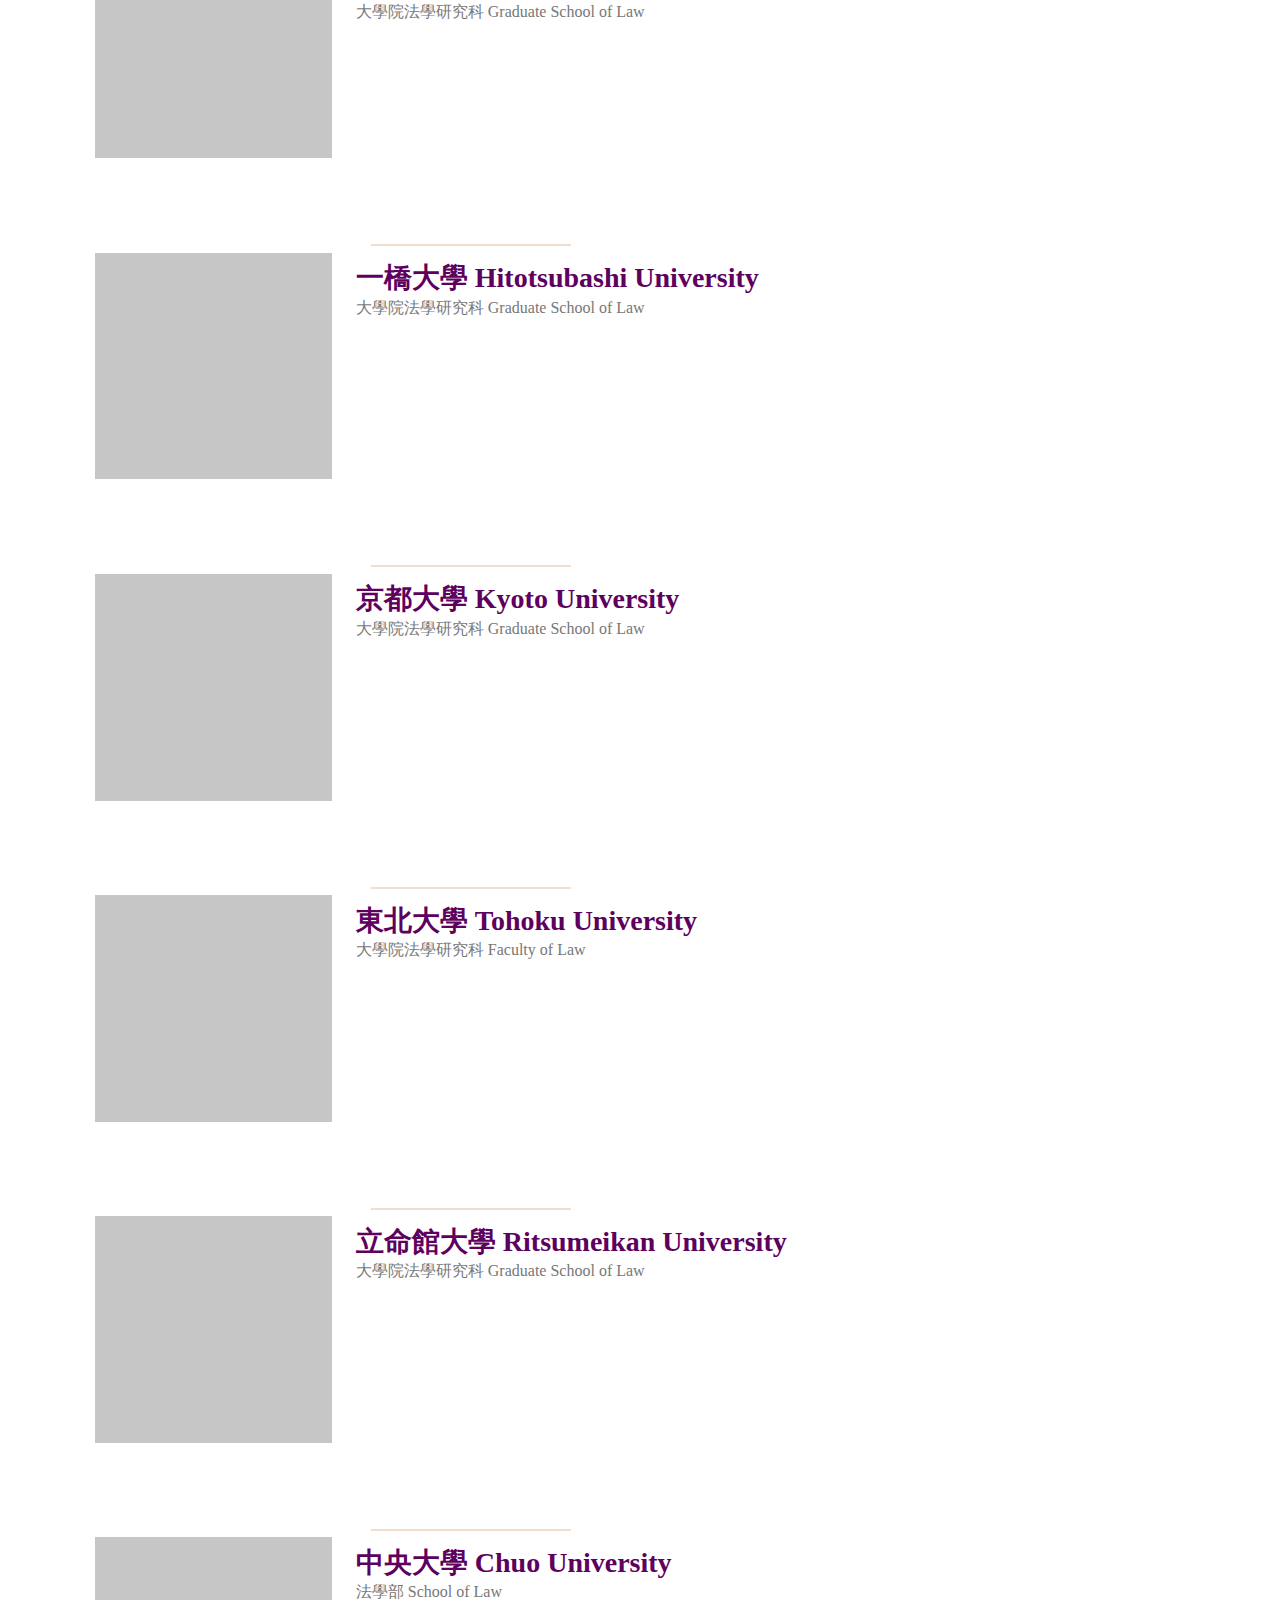
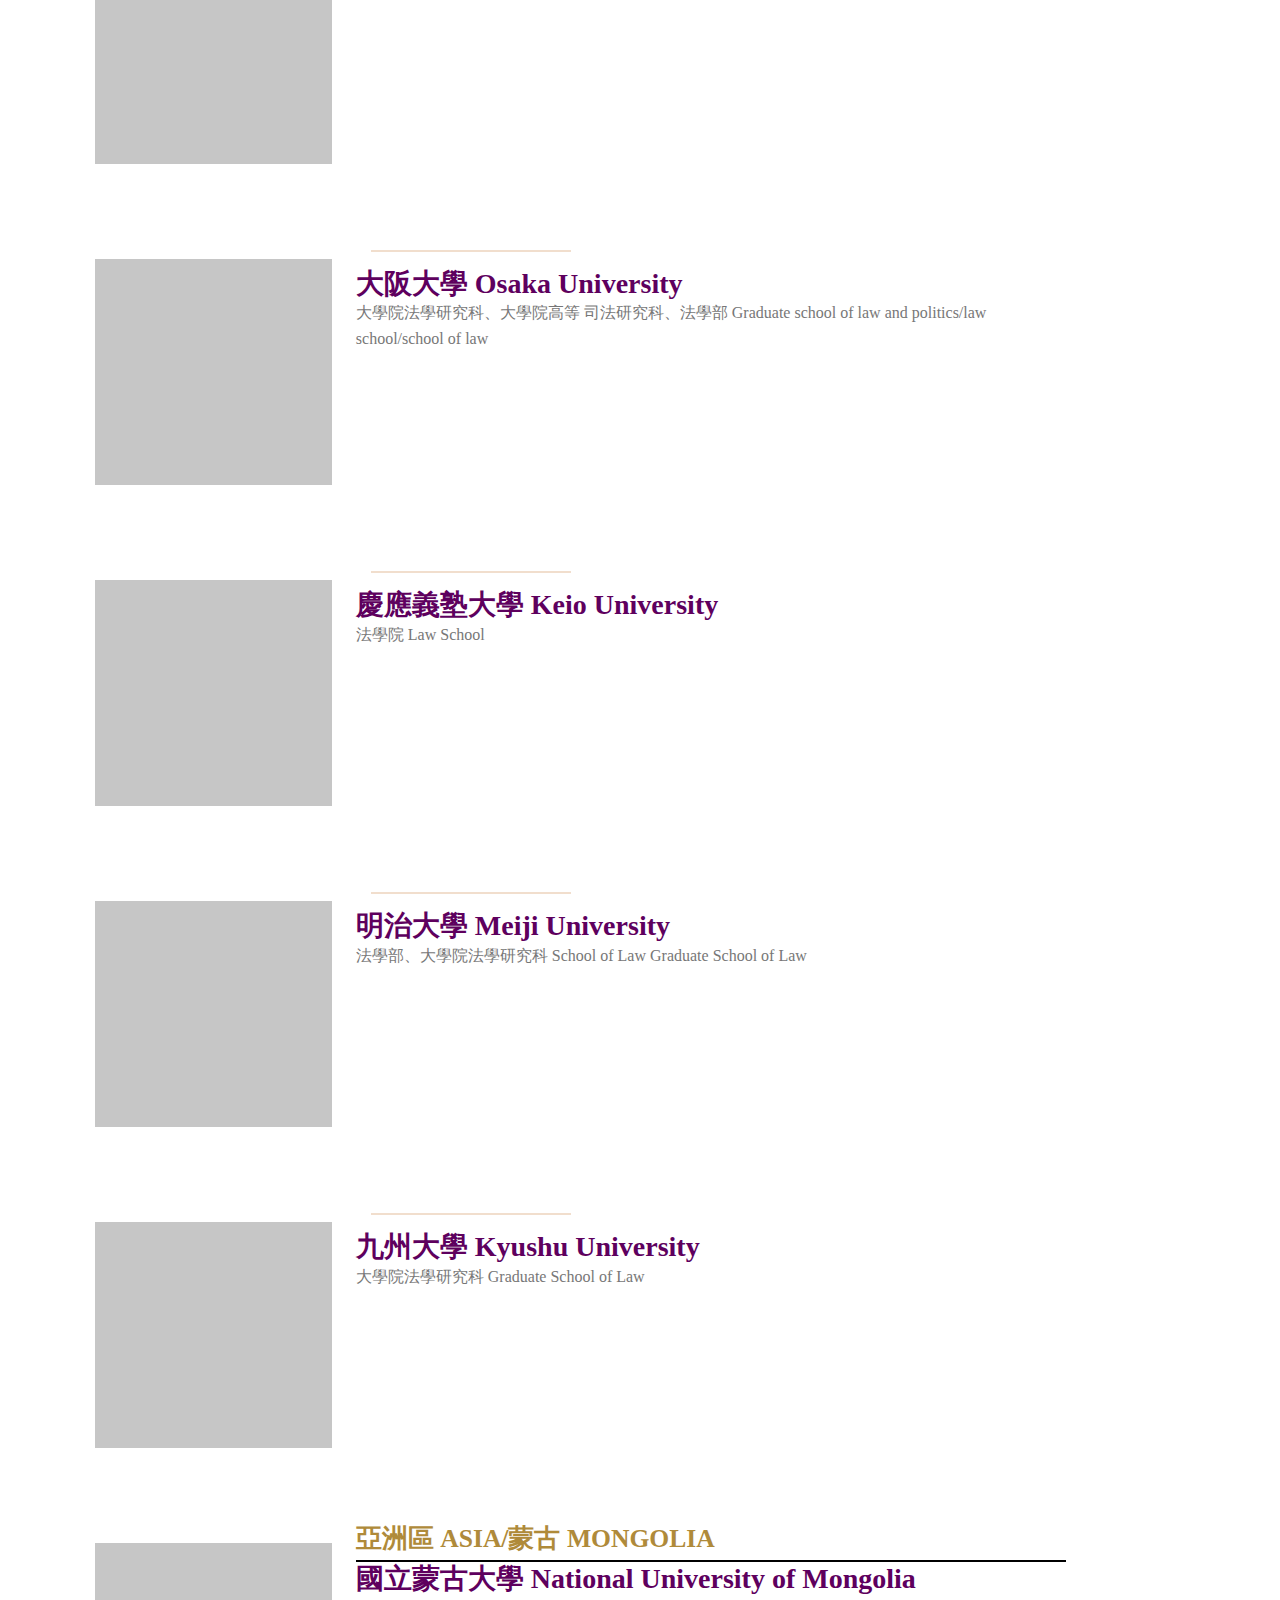
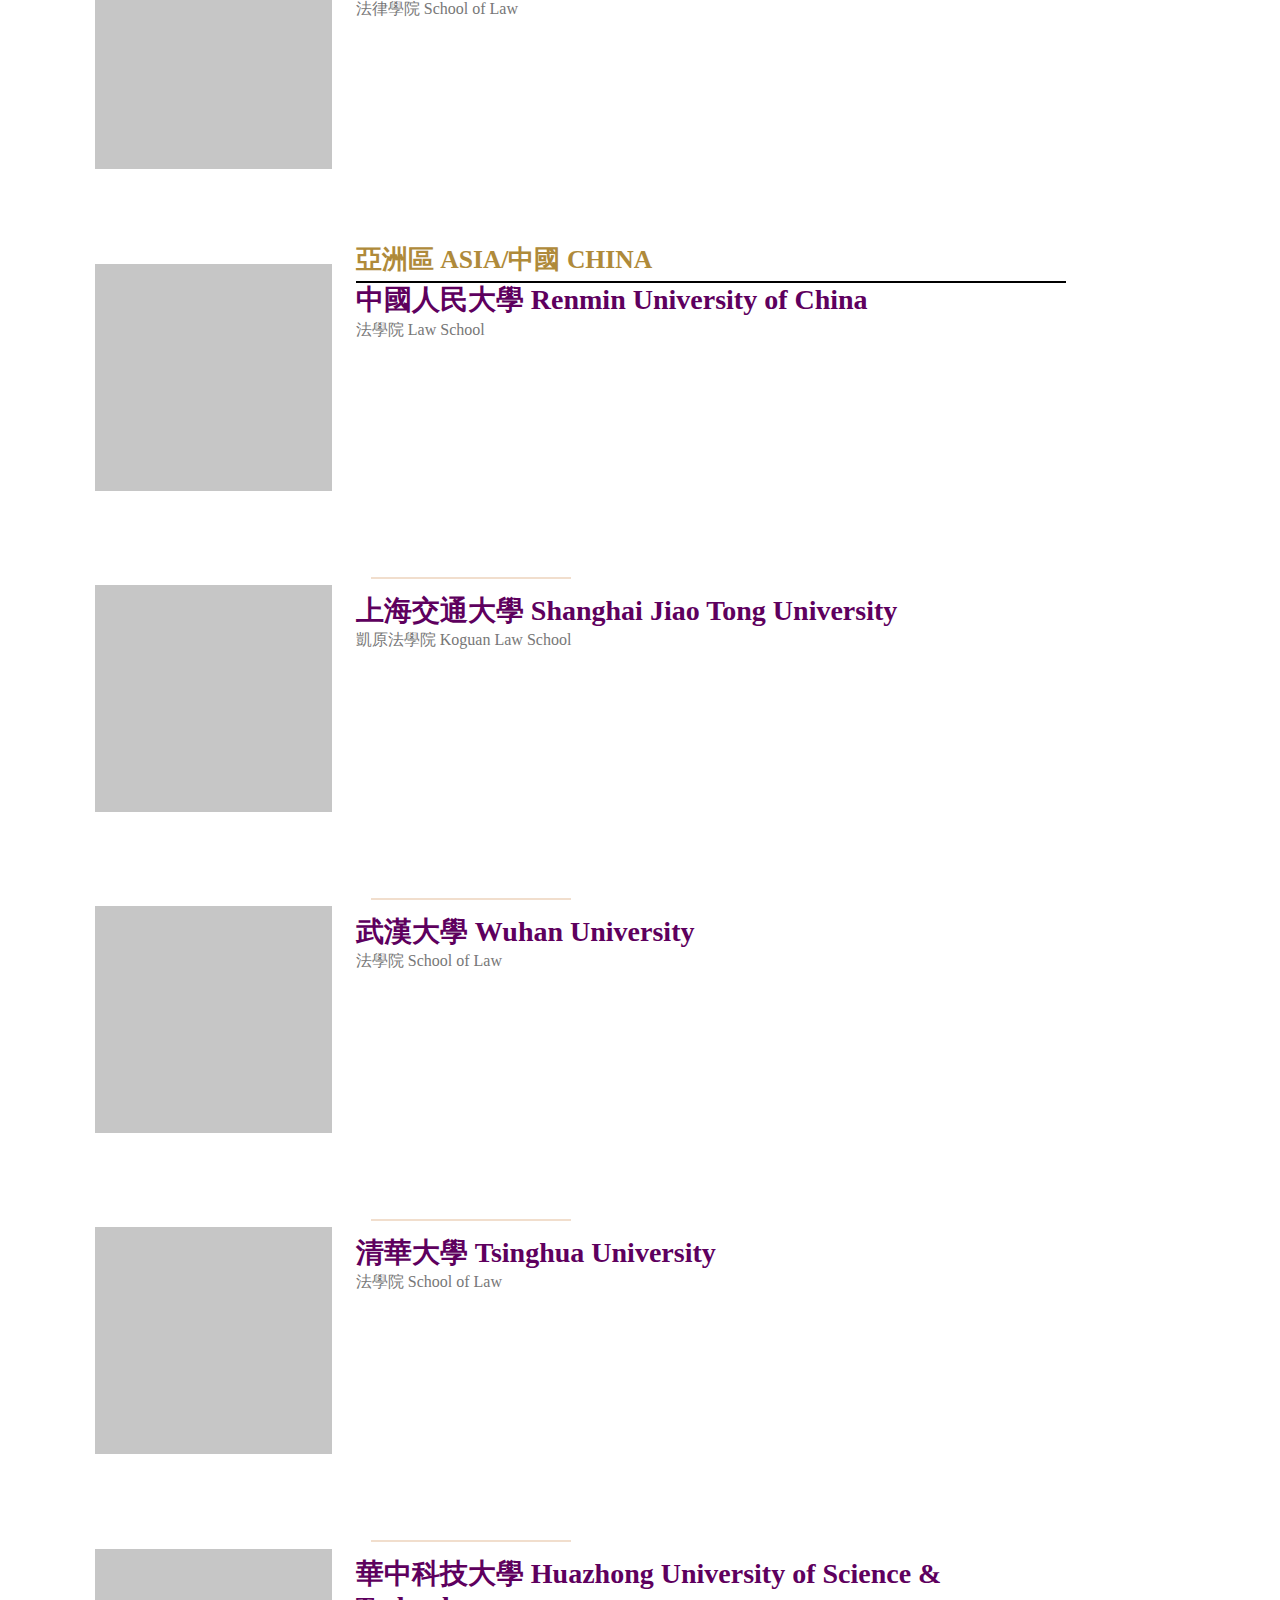
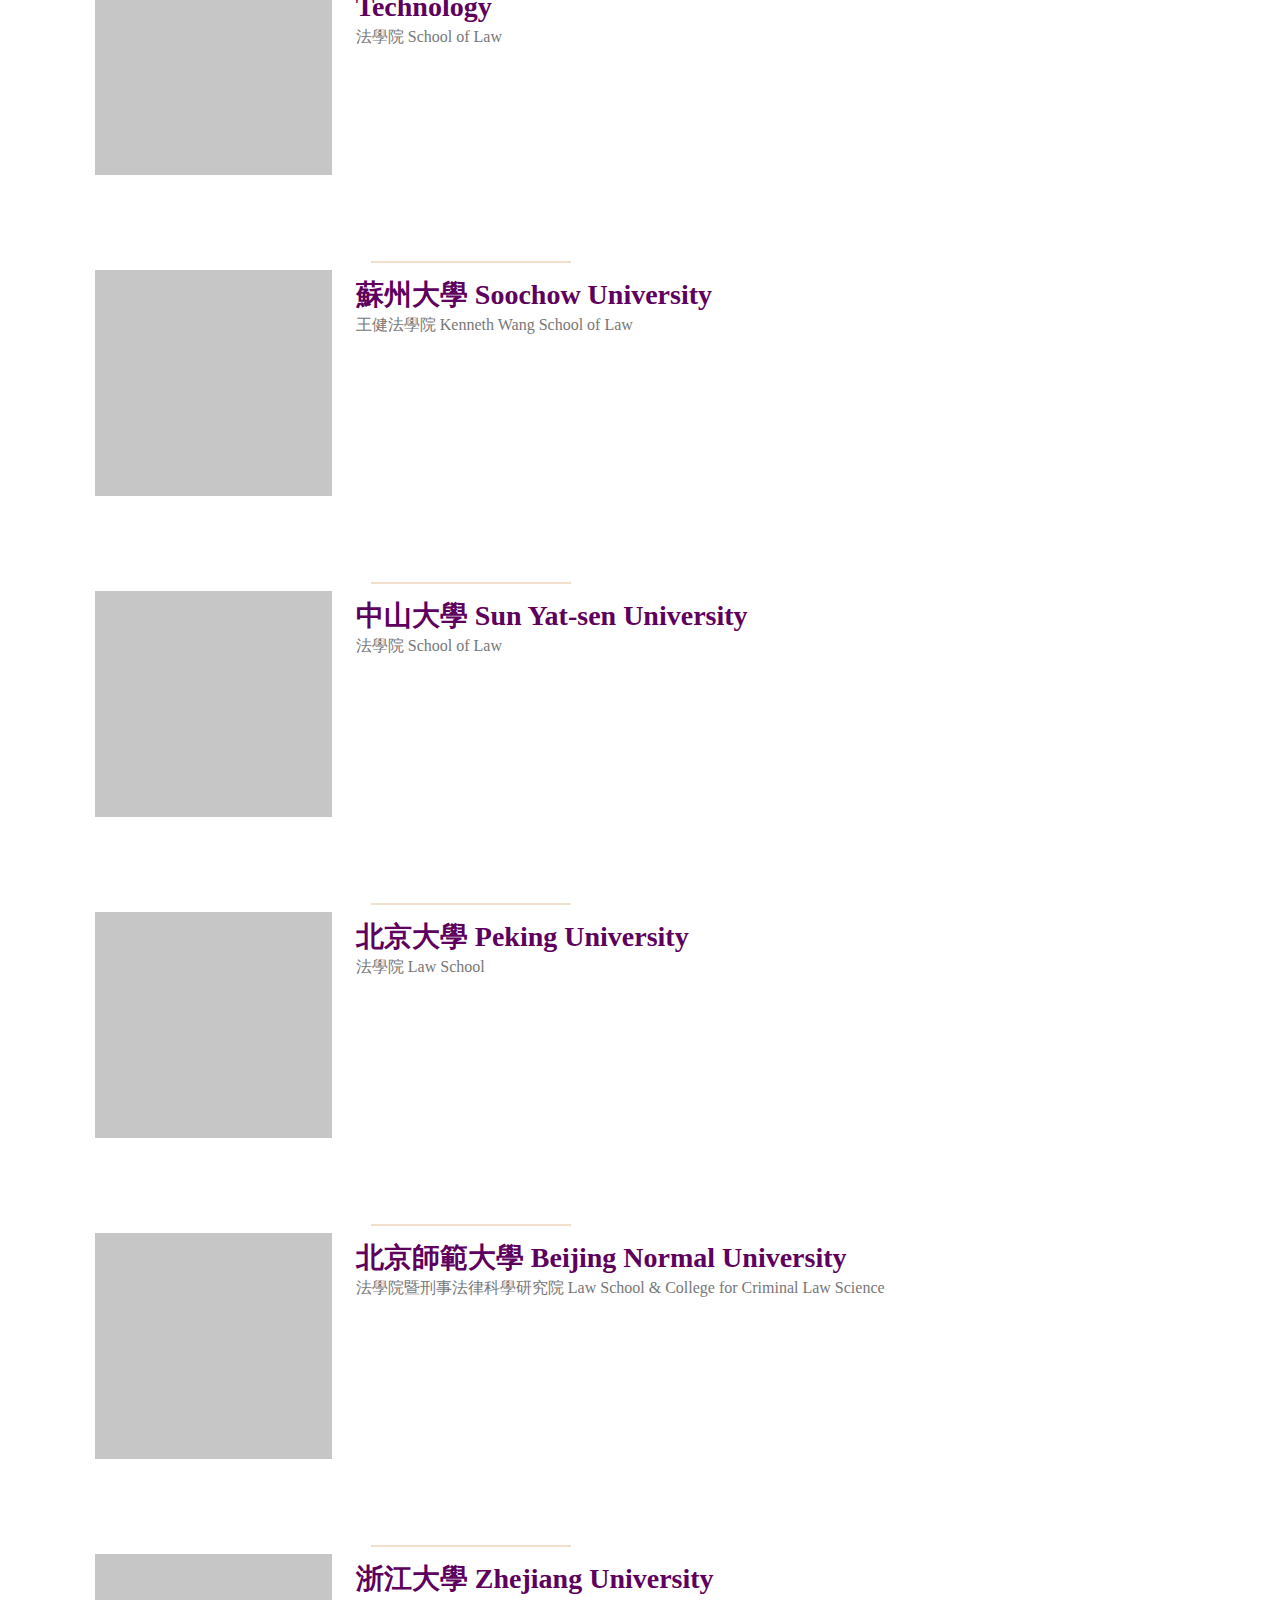
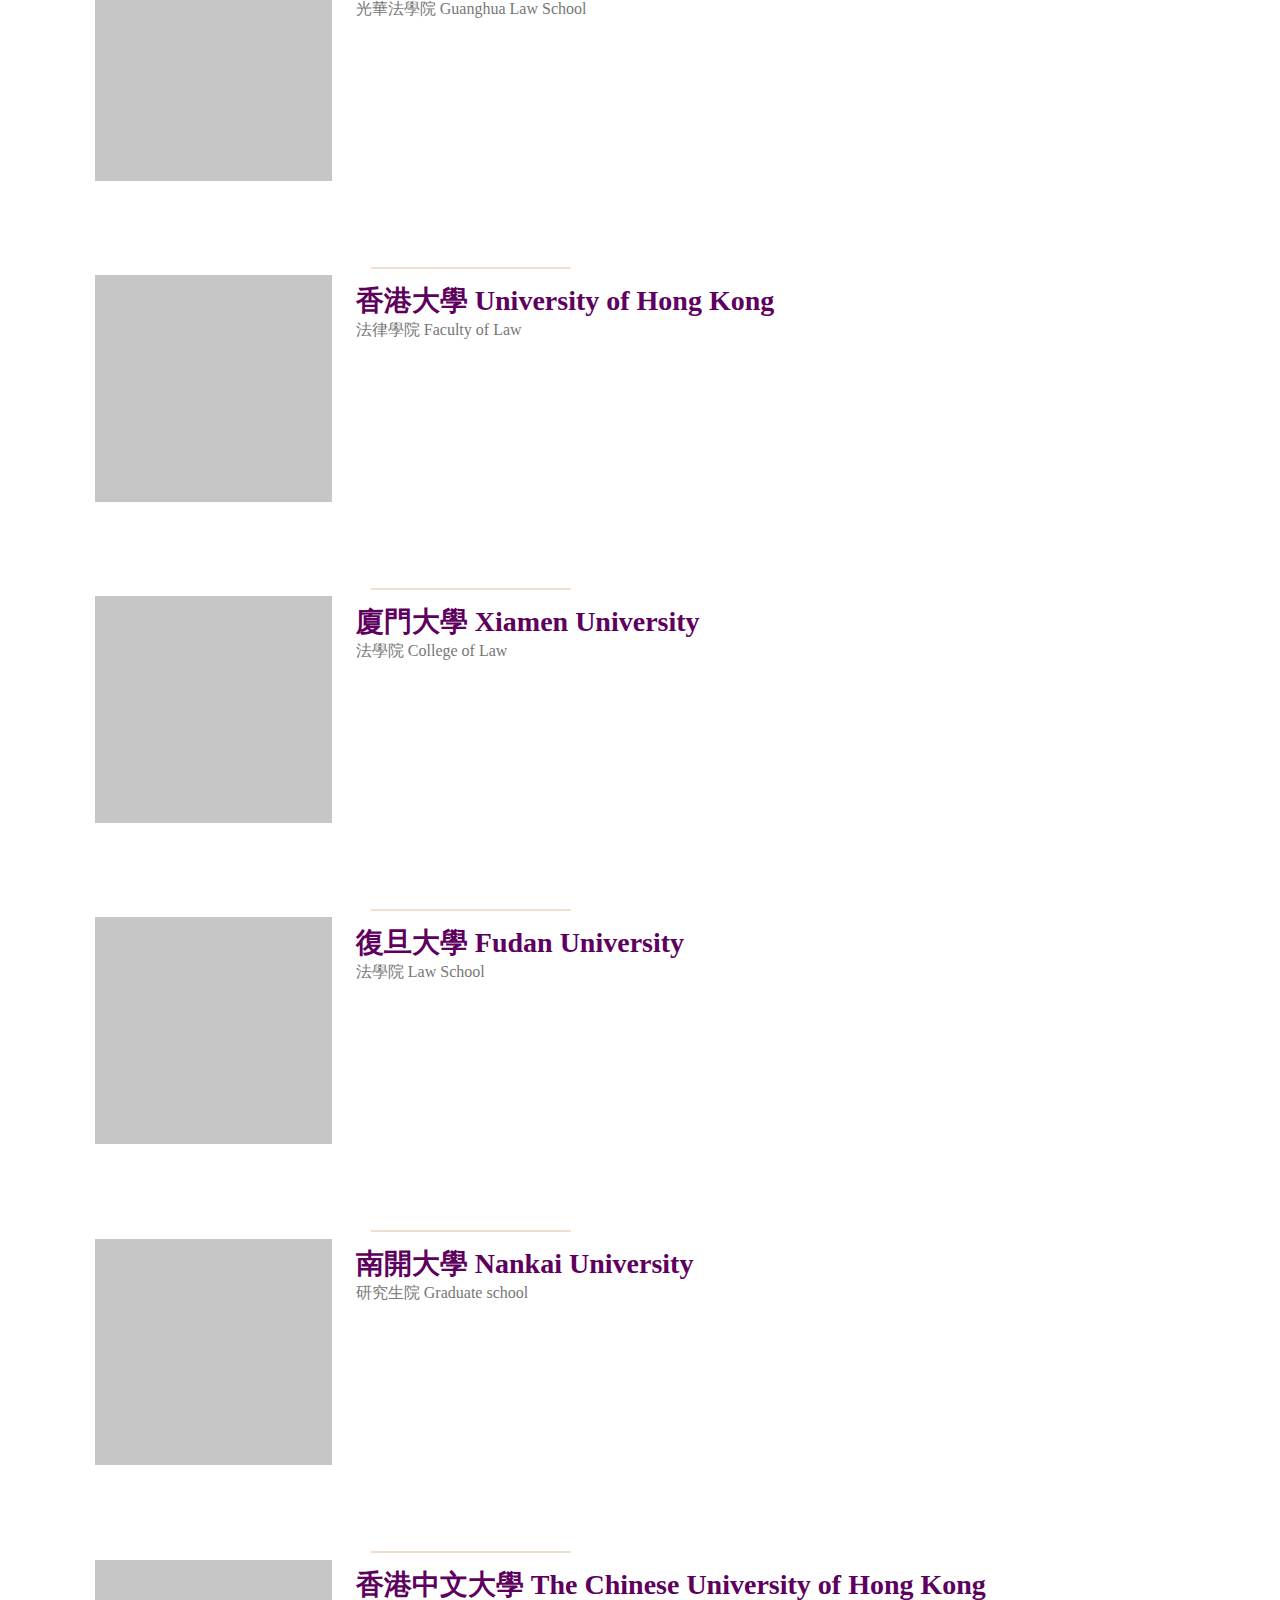
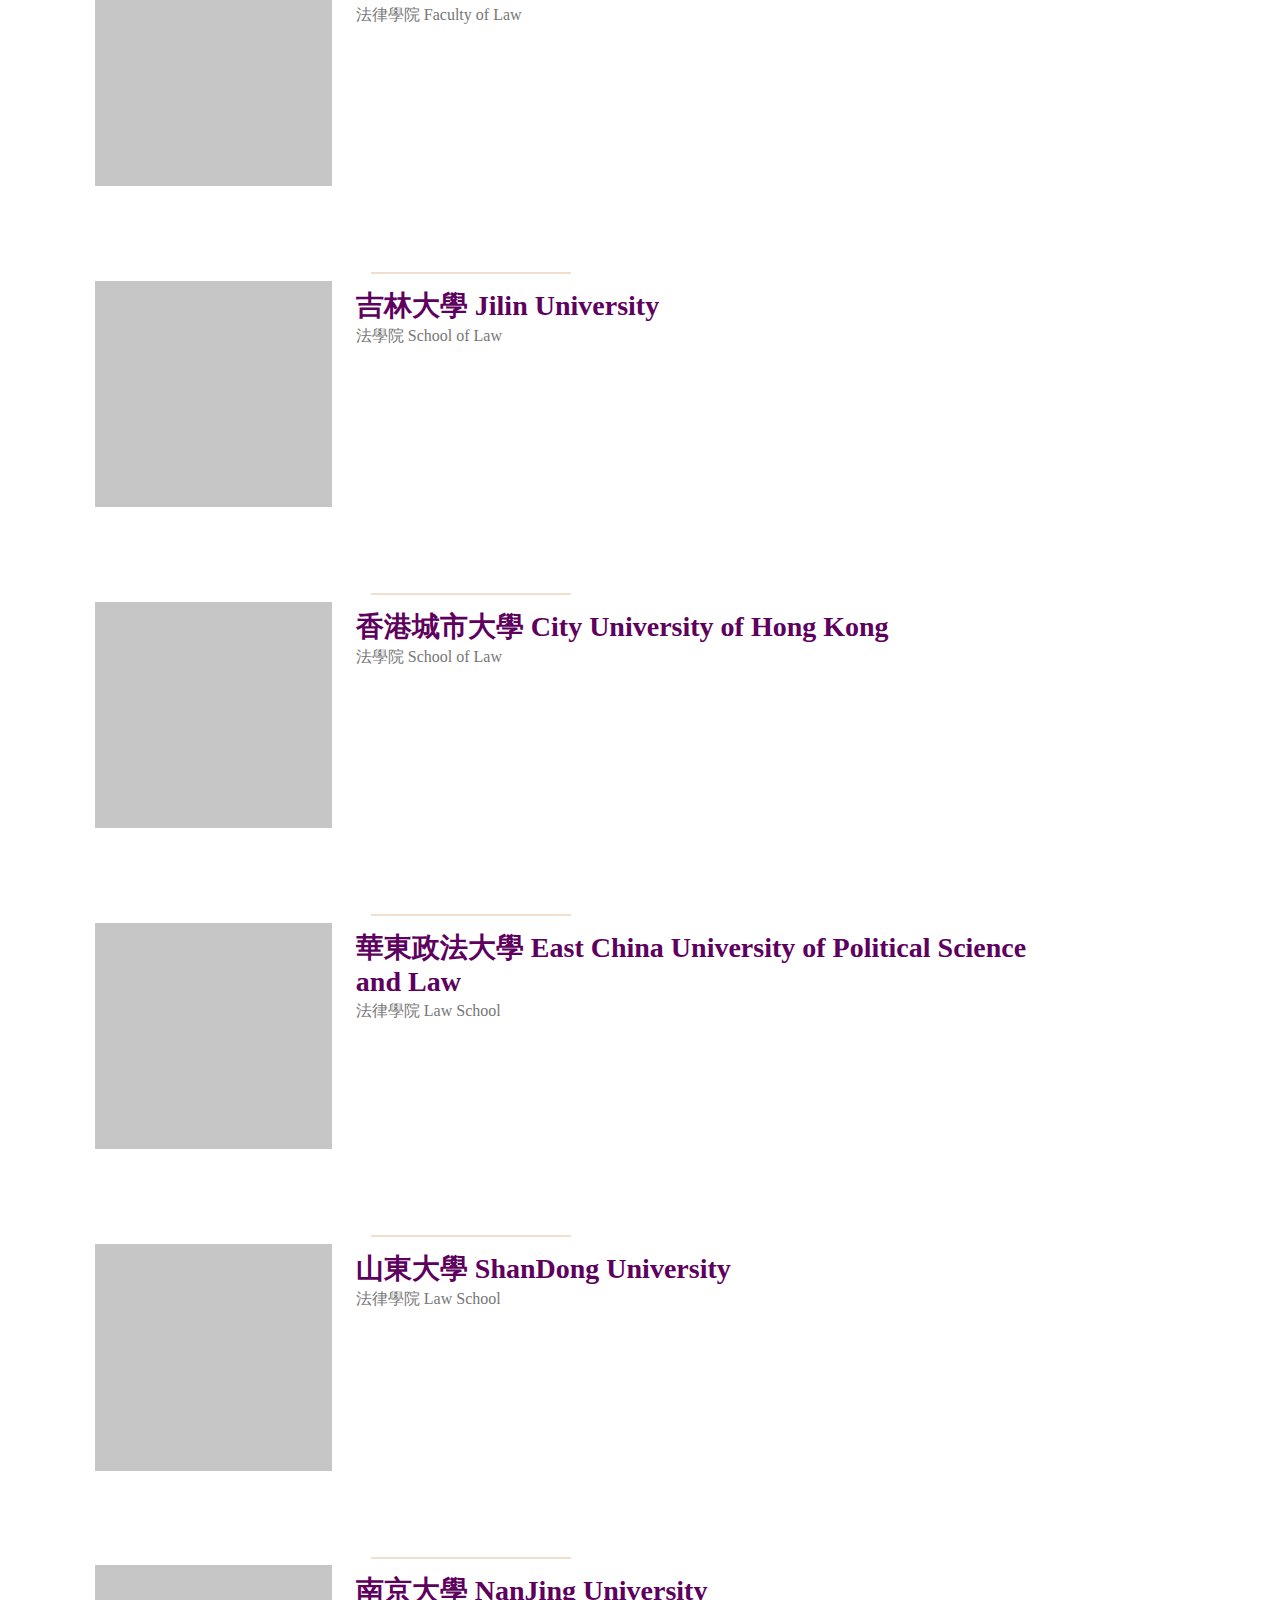
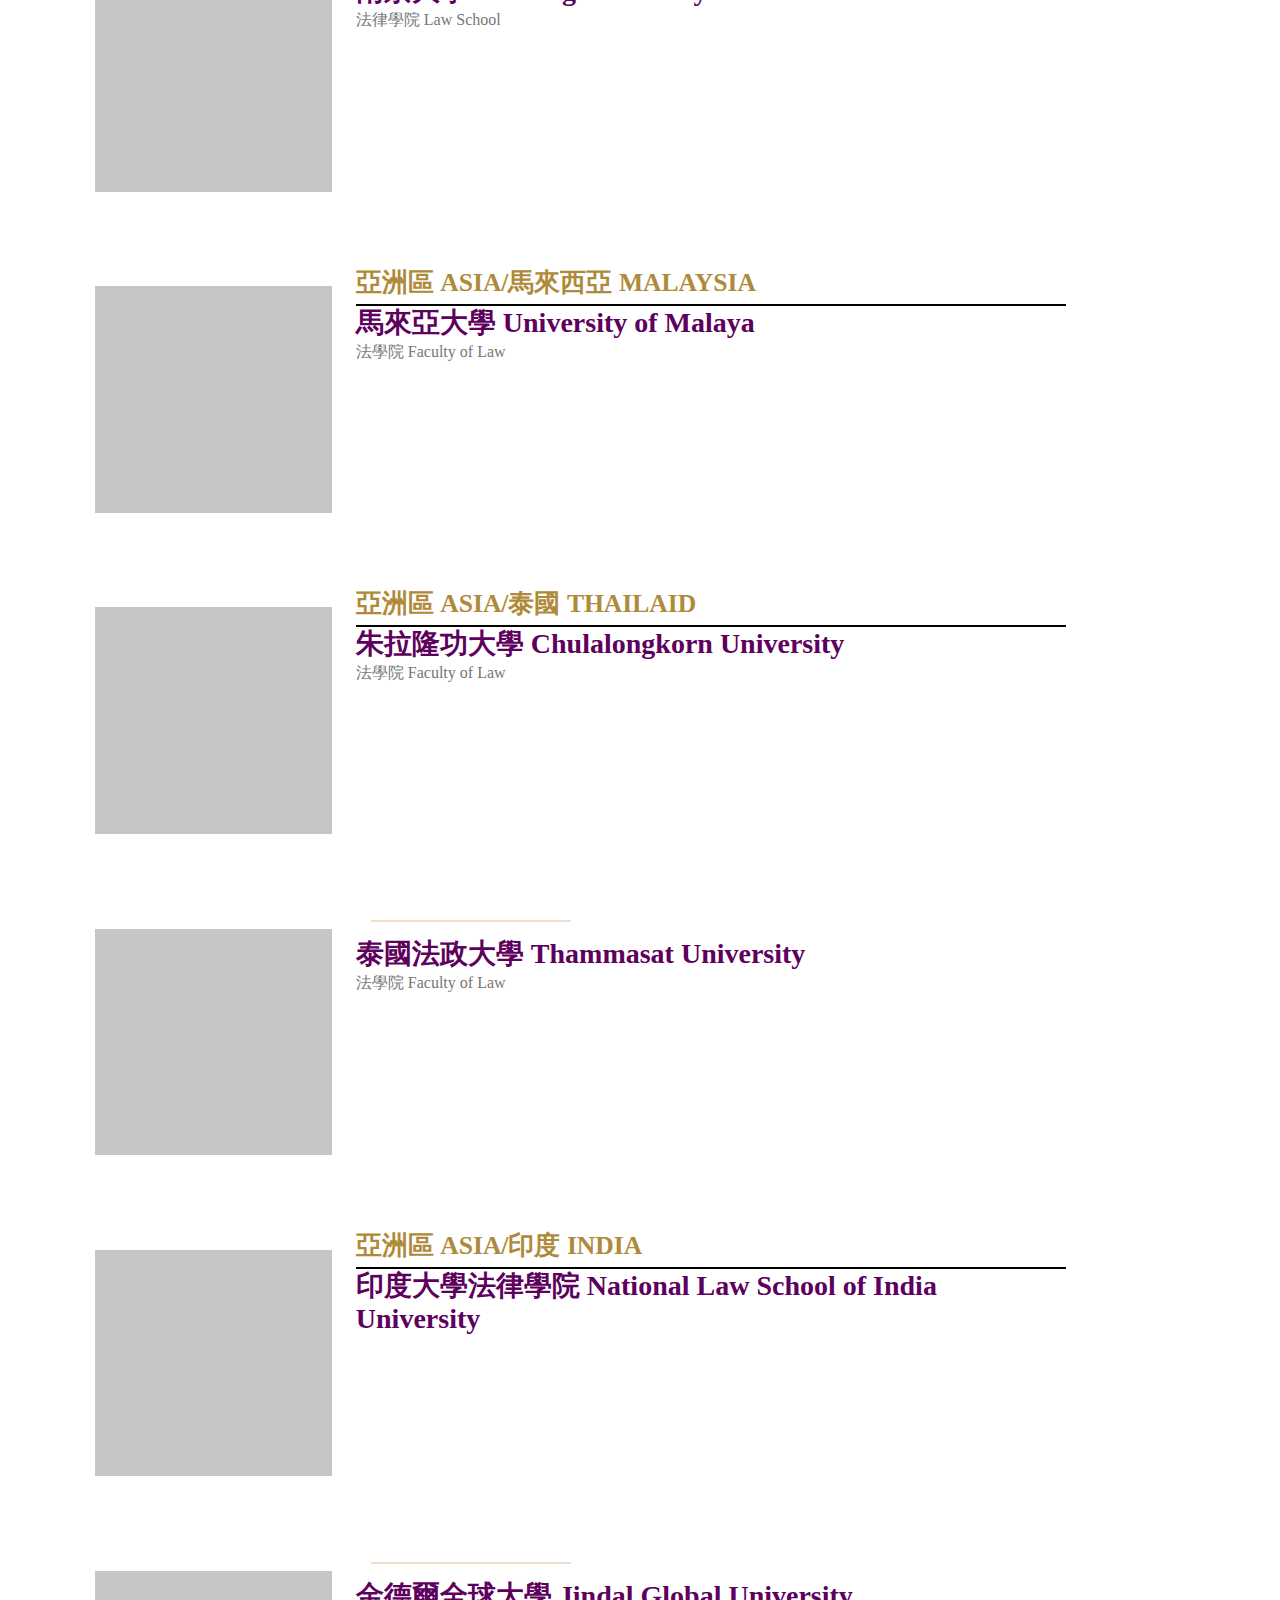
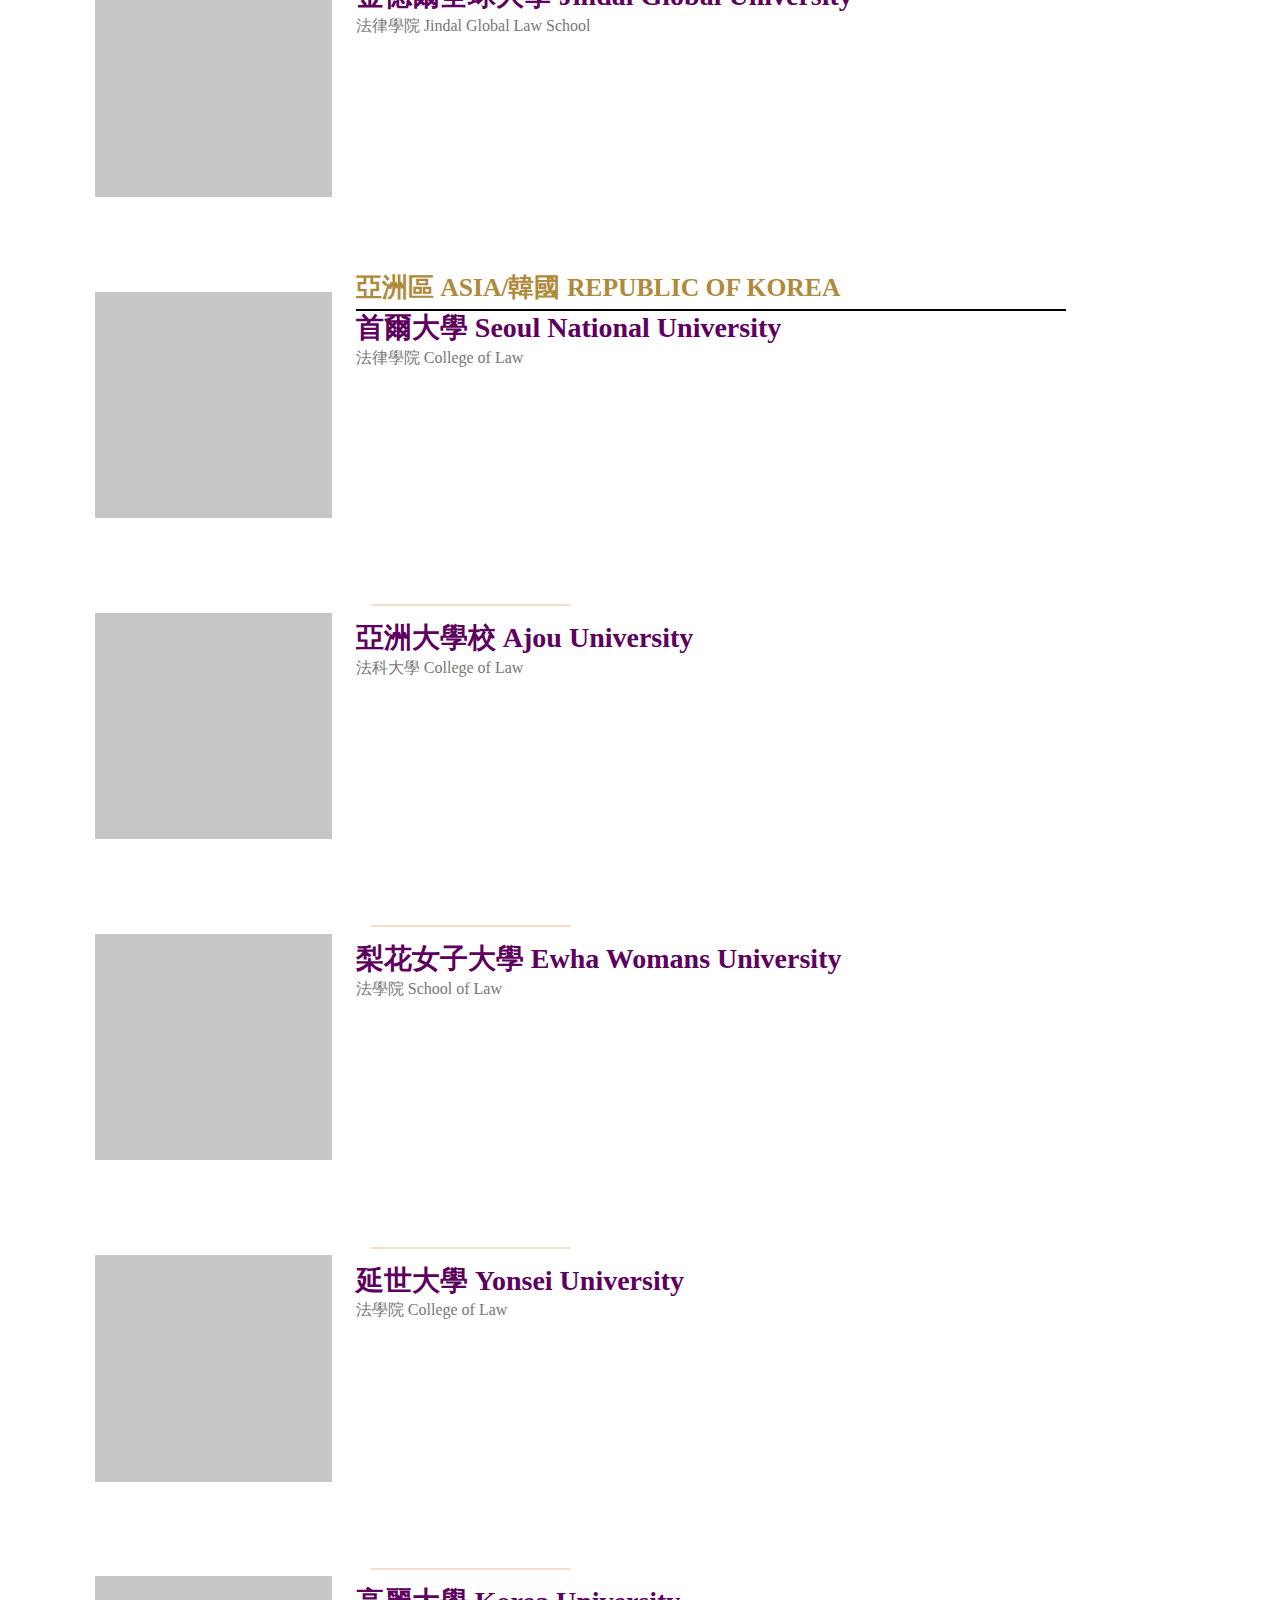
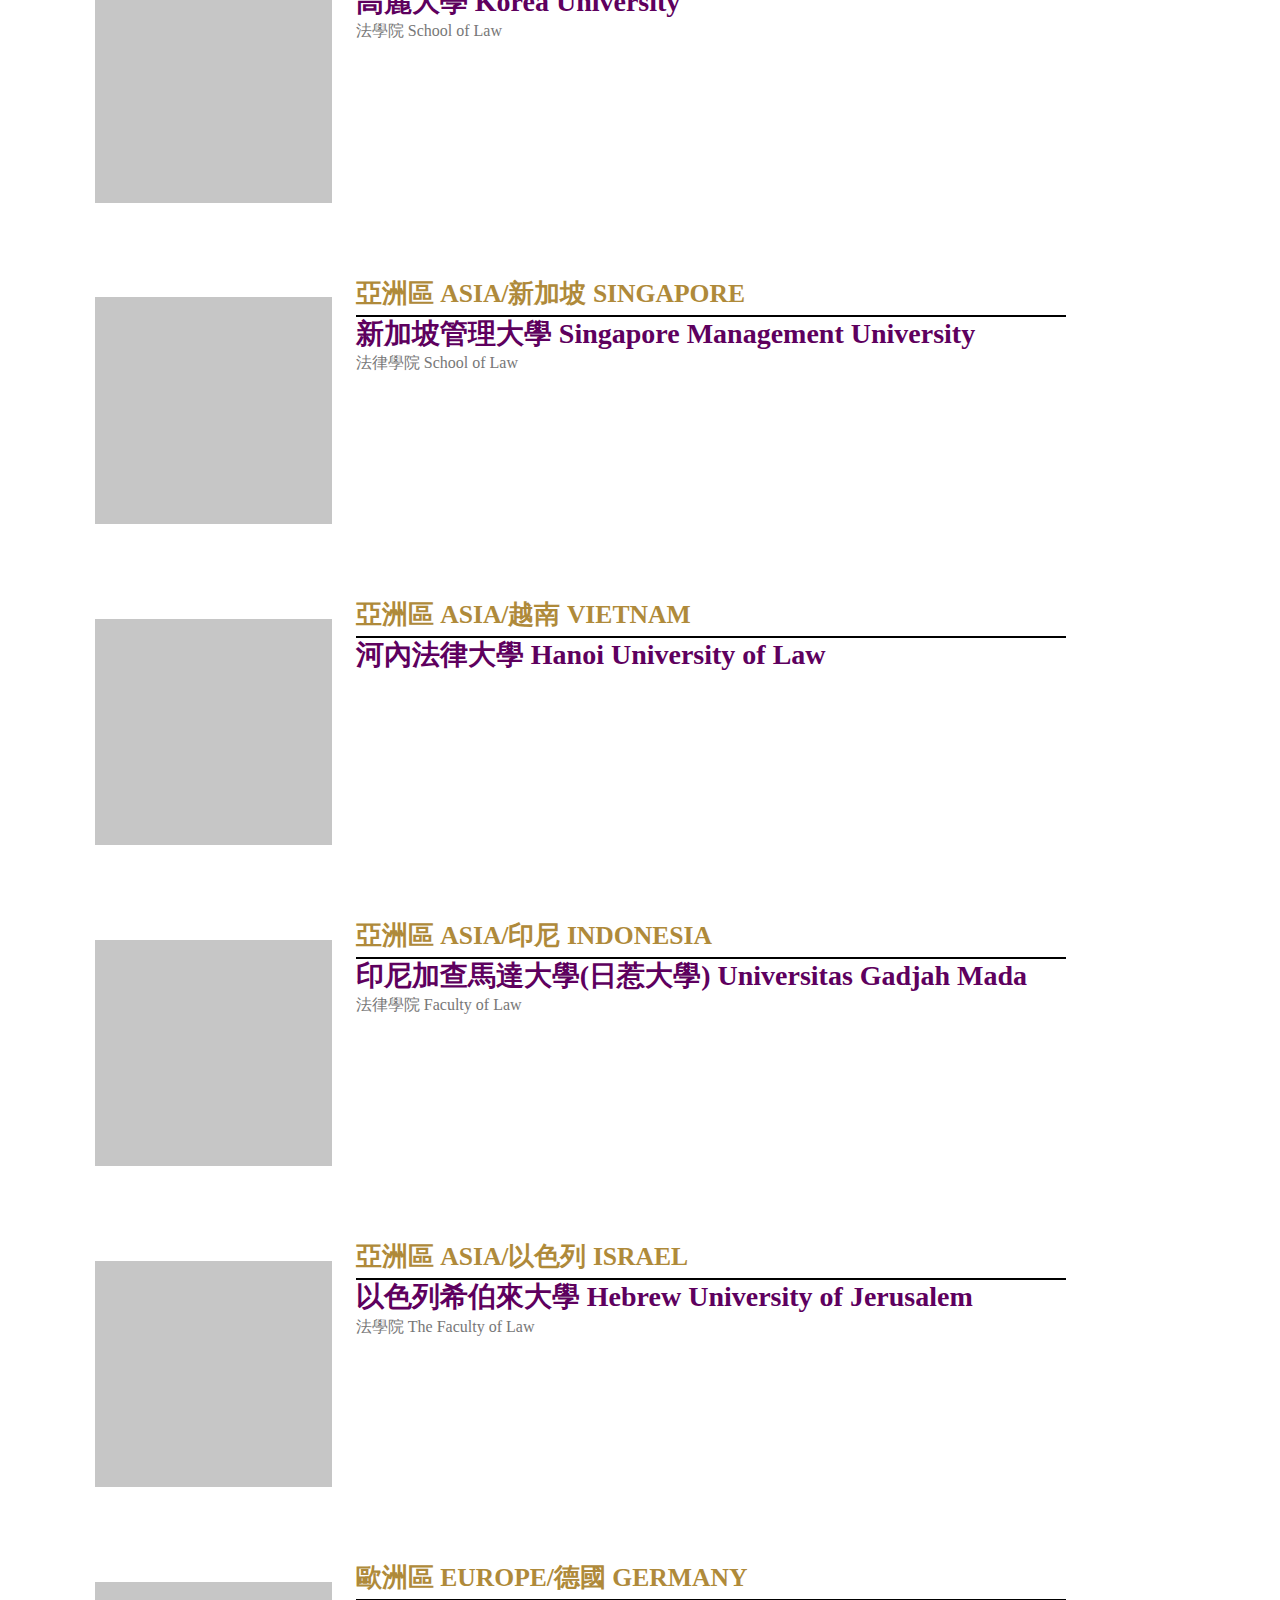
<file: partner-school.html>
<!DOCTYPE html>
<html lang="en">

<head>
    <meta charset="utf-8">
    <title>College of Law, National Taiwan University　</title>
    <meta content="College of Law, National Taiwan University" name="keywords">
    <meta content="College of Law, National Taiwan University" name="description">
    <!-- Favicon -->
    <link href="img/favicon.ico" rel="icon">

    <!-- Google Web Fonts -->
    <link rel="preconnect" href="https://fonts.gstatic.com">
    <link href="https://fonts.googleapis.com/css2?family=Open+Sans:wght@400;600&family=Roboto:wght@500;700&display=swap" rel="stylesheet">

    <!-- Icon Font Stylesheet -->
    <link href="https://cdnjs.cloudflare.com/ajax/libs/font-awesome/5.15.0/css/all.min.css" rel="stylesheet">
    <link href="https://cdn.jsdelivr.net/npm/bootstrap-icons@1.4.1/font/bootstrap-icons.css" rel="stylesheet">

    <!-- Customized Bootstrap Stylesheet -->
    <link href="css/bootstrap.min.css" rel="stylesheet">

    <!-- Template Stylesheet -->
    <link href="css/style.css" rel="stylesheet">

    <style>
        div.staff_category_title {
            margin: 0;
            padding: 0
        }
        
        hr.short_yellow_line {
            margin: 15px;
            padding: 0
        }
        
        .staff_category_list {
            width: 90%;
            text-align: left;
        }
        
        .staff_category_list a {
            display: inline-block;
            padding-top: 3px;
            padding-right: 15px;
            margin-right: 15px;
            border-right: 2px solid #000;
            margin-bottom: 15px;
            color: #af8a3a;
            font-family: 'Crimson Text', serif;
            font-size: 1.8em;
            font-weight: 700;
            line-height: 0.9;
            letter-spacing: 1px;
            text-decoration: none;
            cursor: pointer;
        }
        
        .staff_category_list a:last-child {
            border-right: 0;
        }
        
        .staff_category_list {
            display: flex;
            flex-direction: row;
            width: 100%;
            margin-left: 10%;
            margin-top: 20px;
            margin-bottom: -7%
        }
    </style>
</head>

<body>
    <!-- Navbar Start -->
    <div class="container-fluid shadow-sm px-5 pe-lg-0" style="display: flex;
     flex-direction: column;">
        <div>
            <div class="search-div">
                <a style="margin-left: auto;padding-right: 10px;" href="https://www.ntu.edu.tw/english/" target="_blank">NTU  </a>
                <a href="#">Contact</a> <a onclick="readmorefun('search')"><i  class="fa fa-1x  fa-search text-primary "></i> </a>
                <a href="http://www.law.ntu.edu.tw/index.php">| 正體中文 </a>
            </div>
        </div>
        <div class="col-sm-3" id="search" style="display:none;">
            <div class="w-30">
                <div class="input-group" style="position: absolute;width:40%;right: 5%;top:55%;z-index:999">
                    <input type="text" id="search-val" class="form-control border-light" style="padding: 15px 20px;" placeholder=""><button class="btn btn-primary px-3" onclick="searchvaluefun()">Search </button>
                </div>
            </div>
        </div>

        <nav class="navbar navbar-expand-lg navbar-dark py-3 py-lg-0" style="padding-right: 6%;display: flex;
         align-items: flex-end;">
            <a class="navbar-brand">
                <h1 class="m-0 display-4 text-uppercase text-white">
                    </i>
                    <a href="./index.html"> <img href="./index.html" src="./img/logo3.png"></a>
                    <button style="padding:0;" onclick="function5()" class="navbar-toggler" type="button" data-bs-toggle="collapse" data-bs-target="#navbarCollapse">
                         <span class="navbar-toggler-icon"  ></span>
                     </button>
                </h1>

            </a>
            <div class="collapse navbar-collapse" id="navbarCollapse">
                <div class="navbar-nav ms-auto py-0">
                    <div class="nav-item dropdown">
                        <a href="#" class="nav-link dropdown-toggle" data-bs-toggle="dropdown" style="color: black;font-size: 1rem;">About</a>
                        <div class="dropdown-menu m-0">
                            <a href="./message-from-the-dean.html" class="dropdown-item">Message from the Dean</a>
                            <a href="./history-development.html" class="dropdown-item">History</a>
                            <a href="http://www.law.ntu.edu.tw/index.php/full-time-professor" class="dropdown-item">Faculty</a>
                            <a href="./staff.html" class="dropdown-item">Staff</a>
                        </div>
                    </div>
                    <div class="nav-item dropdown">
                        <a href="#" class="nav-link dropdown-toggle" data-bs-toggle="dropdown" style="color: black;font-size: 1rem;">Students</a>
                        <div class="dropdown-menu m-0">
                            <a href="./admission.html" class="dropdown-item">Admission</a>
                            <a href="./jd-admissions.html" class="dropdown-item">Bachelor of Laws（LL.B.）</a>
                            <a href="./llm-admissions.html" class="dropdown-item">Master of Laws（LL.M.）</a>
                            <a href="./phd-admissions.html" class="dropdown-item">Doctor of Philosophy in Laws (PhD)</a>
                            <a href="http://www.law.ntu.edu.tw/index.php/admissions/exchange-program" class="dropdown-item">Incoming Exchange Program</a>
                            <a href="http://www.law.ntu.edu.tw/index.php/admissions/joint-degree-admissions" class="dropdown-item">Dual Degree</a>
                            <a href="https://oia.ntu.edu.tw/en/internationalstudents/visiting/overview" class="dropdown-item">Visiting Students</a>
                            <a href="./summer-program.html" class="dropdown-item">Summer Program</a>
                        </div>
                    </div>
                    <div class="nav-item dropdown">
                        <a href="#" class="nav-link dropdown-toggle" data-bs-toggle="dropdown" style="color: black;font-size: 1rem;">International Office</a>
                        <div class="dropdown-menu m-0">
                            <a href="#event" class="dropdown-item">Events</a>
                            <a href="./partner-school.html" class="dropdown-item">Partner Schools</a>
                            <a href="http://www.law.ntu.edu.tw/index.php/peoples/visiting-scholars" class="dropdown-item">Visiting Scholars</a>
                            <a href="./visiting-professors.html" class="dropdown-item">Visiting Professors</a>
                        </div>
                    </div>
                    <div class="nav-item dropdown">
                        <a href="#" class="nav-link dropdown-toggle" data-bs-toggle="dropdown" style="color: black;font-size: 1rem;">Life at NTU Law</a>
                        <div class="dropdown-menu m-0">
                            <a href="./academic-calendar.html" class="dropdown-item">Academic Calendar</a>
                            <a href="http://www.law.ntu.edu.tw/index.php/academics-research/courses" class="dropdown-item">Courses</a>
                            <a href="./map-and-directions.html" class="dropdown-item">Map and Direction</a>
                            <a href="#" class="dropdown-item">Student Events</a>
                            <a href="#" class="dropdown-item">Videos</a>
                        </div>
                    </div>
                    <div class="nav-item dropdown">
                        <a href="#" class="nav-link dropdown-toggle" data-bs-toggle="dropdown" style="color: black;font-size: 1rem;">Research</a>
                        <div class="dropdown-menu m-0">
                            <a href="http://www.law.ntu.edu.tw/index.php/academics-research/research-centers" class="dropdown-item">Centers                            </a>
                            <a href="./publications.html" class="dropdown-item">Publications</a>
                            <a href="＃" class="dropdown-item">Projects</a>
                            <a href="#" class="dropdown-item">Research Highlight</a>
                        </div>
                    </div>
                </div>
            </div>
        </nav>

    </div>
    <!-- Navbar End -->

    <div class="staff_category_list">
        <a href="#Asia">Asia</a>
        <a href="#Europe">Europe</a>
        <a href="#America">America</a>
        <a href="#Oceania">Oceania</a>
    </div>
    <!-- Blog Start -->
    <div class="container-fluid container-fluid-content py-6 px-5 ">
        <div style="display: flex;flex-direction:column;">
            <div class="staff-col">
                <img src="./img/staff/11.jpg" alt="" style="width: 20%;height:20%; margin:2%">
                <div style="        width: 60%;">
                    <div class="staff_category_title" id="Asia">亞洲區 Asia/日本 Japan</div>
                    <div class="staff_list_bycategory sorting_list">
                        <div class="staff filter-entry  c-none r-none">
                            <h3>大阪經濟法科大學 Osaka University of Economics & Law</h3>
                            <p>法學部 Faculty of Law <br> #交換學生 #交換教授
                            </p>
                        </div>
                    </div>
                </div>
            </div>
            <div class="staff-col">
                <img src="./img/staff/11.jpg" alt="" style="width: 20%;height:20%; margin:2%">
                <div style="        width: 60%;">
                    <hr class="short_yellow_line">
                    <div class="staff_list_bycategory sorting_list">
                        <div class="staff filter-entry  c-none r-none">
                            <h3>北海道大學 Hokkaido University
                            </h3>
                            <p>大學院法學研究科 Graduate School of Law
                            </p>
                        </div>
                    </div>
                </div>
            </div>
            <div class="staff-col">
                <img src="./img/staff/11.jpg" alt="" style="width: 20%;height:20%; margin:2%">
                <div style="        width: 60%;">
                    <hr class="short_yellow_line">
                    <div class="staff_list_bycategory sorting_list">
                        <div class="staff filter-entry  c-none r-none">
                            <h3>名古屋大學 Nagoya University
                            </h3>
                            <p>大學院法學研究科暨法學部 School of Law & Faculty of Law
                            </p>
                        </div>
                    </div>
                </div>
            </div>
            <div class="staff-col">
                <img src="./img/staff/11.jpg" alt="" style="width: 20%;height:20%; margin:2%">
                <div style="        width: 60%;">
                    <hr class="short_yellow_line">
                    <div class="staff_list_bycategory sorting_list">
                        <div class="staff filter-entry  c-none r-none">
                            <h3>名古屋名城大學 Meijo University </h3>
                            <p>大學院法務研究科 Faculty of Law
                            </p>
                        </div>
                    </div>
                </div>
            </div>
            <div class="staff-col">
                <img src="./img/staff/11.jpg" alt="" style="width: 20%;height:20%; margin:2%">
                <div style="        width: 60%;">
                    <hr class="short_yellow_line">
                    <div class="staff_list_bycategory sorting_list">
                        <div class="staff filter-entry  c-none r-none">
                            <h3>早稻田大學 Waseda University</h3>
                            <p>大學院法務研究科 Faculty of Law<br> 大學院法學研究科 Graduate School of Law
                            </p>
                        </div>
                    </div>
                </div>
            </div>
            <div class="staff-col">
                <img src="./img/staff/11.jpg" alt="" style="width: 20%;height:20%; margin:2%">
                <div style="        width: 60%;">
                    <hr class="short_yellow_line">
                    <div class="staff_list_bycategory sorting_list">
                        <div class="staff filter-entry  c-none r-none">
                            <h3>一橋大學 Hitotsubashi University</h3>
                            <p>大學院法學研究科 Graduate School of Law
                            </p>
                        </div>
                    </div>
                </div>
            </div>
            <div class="staff-col">
                <img src="./img/staff/11.jpg" alt="" style="width: 20%;height:20%; margin:2%">
                <div style="        width: 60%;">
                    <hr class="short_yellow_line">
                    <div class="staff_list_bycategory sorting_list">
                        <div class="staff filter-entry  c-none r-none">
                            <h3>京都大學 Kyoto University</h3>
                            <p>大學院法學研究科 Graduate School of Law
                            </p>
                        </div>
                    </div>
                </div>
            </div>
            <div class="staff-col">
                <img src="./img/staff/11.jpg" alt="" style="width: 20%;height:20%; margin:2%">
                <div style="        width: 60%;">
                    <hr class="short_yellow_line">
                    <div class="staff_list_bycategory sorting_list">
                        <div class="staff filter-entry  c-none r-none">
                            <h3>東北大學 Tohoku University</h3>
                            <p>大學院法學研究科 Faculty of Law
                            </p>
                        </div>
                    </div>
                </div>
            </div>
            <div class="staff-col">
                <img src="./img/staff/11.jpg" alt="" style="width: 20%;height:20%; margin:2%">
                <div style="        width: 60%;">
                    <hr class="short_yellow_line">
                    <div class="staff_list_bycategory sorting_list">
                        <div class="staff filter-entry  c-none r-none">
                            <h3>立命館大學 Ritsumeikan University</h3>
                            <p>大學院法學研究科 Graduate School of Law
                            </p>
                        </div>
                    </div>
                </div>
            </div>
            <div class="staff-col">
                <img src="./img/staff/11.jpg" alt="" style="width: 20%;height:20%; margin:2%">
                <div style="        width: 60%;">
                    <hr class="short_yellow_line">
                    <div class="staff_list_bycategory sorting_list">
                        <div class="staff filter-entry  c-none r-none">
                            <h3>中央大學 Chuo University</h3>
                            <p>法學部 School of Law
                            </p>
                        </div>
                    </div>
                </div>
            </div>
            <div class="staff-col">
                <img src="./img/staff/11.jpg" alt="" style="width: 20%;height:20%; margin:2%">
                <div style="        width: 60%;">
                    <hr class="short_yellow_line">
                    <div class="staff_list_bycategory sorting_list">
                        <div class="staff filter-entry  c-none r-none">
                            <h3>大阪大學 Osaka University</h3>
                            <p>大學院法學研究科、大學院高等 司法研究科、法學部 Graduate school of law and politics/law school/school of law
                            </p>
                        </div>
                    </div>
                </div>
            </div>
            <div class="staff-col">
                <img src="./img/staff/11.jpg" alt="" style="width: 20%;height:20%; margin:2%">
                <div style="        width: 60%;">
                    <hr class="short_yellow_line">
                    <div class="staff_list_bycategory sorting_list">
                        <div class="staff filter-entry  c-none r-none">
                            <h3>慶應義塾大學 Keio University</h3>
                            <p>法學院 Law School
                            </p>
                        </div>
                    </div>
                </div>
            </div>
            <div class="staff-col">
                <img src="./img/staff/11.jpg" alt="" style="width: 20%;height:20%; margin:2%">
                <div style="        width: 60%;">
                    <hr class="short_yellow_line">
                    <div class="staff_list_bycategory sorting_list">
                        <div class="staff filter-entry  c-none r-none">
                            <h3>明治大學 Meiji University</h3>
                            <p>法學部、大學院法學研究科 School of Law Graduate School of Law
                            </p>
                        </div>
                    </div>
                </div>
            </div>
            <div class="staff-col">
                <img src="./img/staff/11.jpg" alt="" style="width: 20%;height:20%; margin:2%">
                <div style="        width: 60%;">
                    <hr class="short_yellow_line">
                    <div class="staff_list_bycategory sorting_list">
                        <div class="staff filter-entry  c-none r-none">
                            <h3>九州大學 Kyushu University</h3>
                            <p>大學院法學研究科 Graduate School of Law
                            </p>
                        </div>
                    </div>
                </div>
            </div>
            <div class="staff-col">
                <img src="./img/staff/11.jpg" alt="" style="width: 20%;height:20%; margin:2%">
                <div style="        width: 60%;">
                    <div class="staff_category_title" id="adjunt-assistant-professor">亞洲區 Asia/蒙古 Mongolia</div>
                    <div class="staff_list_bycategory sorting_list">
                        <div class="staff filter-entry  c-none r-none">
                            <h3>國立蒙古大學 National University of Mongolia
                            </h3>
                            <p>法律學院 School of Law<br>
                            </p>
                        </div>
                    </div>
                </div>
            </div>
            <div class="staff-col">
                <img src="./img/staff/11.jpg" alt="" style="width: 20%;height:20%; margin:2%">
                <div style="        width: 60%;">
                    <div class="staff_category_title" id="adjunt-assistant-professor">亞洲區 Asia/中國 China</div>
                    <div class="staff_list_bycategory sorting_list">
                        <div class="staff filter-entry  c-none r-none">
                            <h3>中國人民大學 Renmin University of China</h3>
                            <p>法學院 Law School<br>
                            </p>
                        </div>
                    </div>
                </div>
            </div>
            <div class="staff-col">
                <img src="./img/staff/11.jpg" alt="" style="width: 20%;height:20%; margin:2%">
                <div style="        width: 60%;">
                    <hr class="short_yellow_line">
                    <div class="staff_list_bycategory sorting_list">
                        <div class="staff filter-entry  c-none r-none">
                            <h3>上海交通大學 Shanghai Jiao Tong University
                            </h3>
                            <p>凱原法學院 Koguan Law School
                            </p>
                        </div>
                    </div>
                </div>
            </div>
            <div class="staff-col">
                <img src="./img/staff/11.jpg" alt="" style="width: 20%;height:20%; margin:2%">
                <div style="        width: 60%;">
                    <hr class="short_yellow_line">
                    <div class="staff_list_bycategory sorting_list">
                        <div class="staff filter-entry  c-none r-none">
                            <h3>武漢大學 Wuhan University</h3>
                            <p>法學院 School of Law
                            </p>
                        </div>
                    </div>
                </div>
            </div>
            <div class="staff-col">
                <img src="./img/staff/11.jpg" alt="" style="width: 20%;height:20%; margin:2%">
                <div style="        width: 60%;">
                    <hr class="short_yellow_line">
                    <div class="staff_list_bycategory sorting_list">
                        <div class="staff filter-entry  c-none r-none">
                            <h3>清華大學 Tsinghua University</h3>
                            <p>法學院 School of Law
                            </p>
                        </div>
                    </div>
                </div>
            </div>
            <div class="staff-col">
                <img src="./img/staff/11.jpg" alt="" style="width: 20%;height:20%; margin:2%">
                <div style="        width: 60%;">
                    <hr class="short_yellow_line">
                    <div class="staff_list_bycategory sorting_list">
                        <div class="staff filter-entry  c-none r-none">
                            <h3>華中科技大學 Huazhong University of Science & Technology</h3>
                            <p>法學院 School of Law
                            </p>
                        </div>
                    </div>
                </div>
            </div>
            <div class="staff-col">
                <img src="./img/staff/11.jpg" alt="" style="width: 20%;height:20%; margin:2%">
                <div style="        width: 60%;">
                    <hr class="short_yellow_line">
                    <div class="staff_list_bycategory sorting_list">
                        <div class="staff filter-entry  c-none r-none">
                            <h3>蘇州大學 Soochow University</h3>
                            <p>王健法學院 Kenneth Wang School of Law
                            </p>
                        </div>
                    </div>
                </div>
            </div>
            <div class="staff-col">
                <img src="./img/staff/11.jpg" alt="" style="width: 20%;height:20%; margin:2%">
                <div style="        width: 60%;">
                    <hr class="short_yellow_line">
                    <div class="staff_list_bycategory sorting_list">
                        <div class="staff filter-entry  c-none r-none">
                            <h3>中山大學 Sun Yat-sen University</h3>
                            <p>法學院 School of Law
                            </p>
                        </div>
                    </div>
                </div>
            </div>
            <div class="staff-col">
                <img src="./img/staff/11.jpg" alt="" style="width: 20%;height:20%; margin:2%">
                <div style="        width: 60%;">
                    <hr class="short_yellow_line">
                    <div class="staff_list_bycategory sorting_list">
                        <div class="staff filter-entry  c-none r-none">
                            <h3>北京大學 Peking University</h3>
                            <p>法學院 Law School
                            </p>
                        </div>
                    </div>
                </div>
            </div>
            <div class="staff-col">
                <img src="./img/staff/11.jpg" alt="" style="width: 20%;height:20%; margin:2%">
                <div style="        width: 60%;">
                    <hr class="short_yellow_line">
                    <div class="staff_list_bycategory sorting_list">
                        <div class="staff filter-entry  c-none r-none">
                            <h3>北京師範大學 Beijing Normal University</h3>
                            <p>法學院暨刑事法律科學研究院 Law School & College for Criminal Law Science
                            </p>
                        </div>
                    </div>
                </div>
            </div>
            <div class="staff-col">
                <img src="./img/staff/11.jpg" alt="" style="width: 20%;height:20%; margin:2%">
                <div style="        width: 60%;">
                    <hr class="short_yellow_line">
                    <div class="staff_list_bycategory sorting_list">
                        <div class="staff filter-entry  c-none r-none">
                            <h3>浙江大學 Zhejiang University</h3>
                            <p>光華法學院 Guanghua Law School
                            </p>
                        </div>
                    </div>
                </div>
            </div>
            <div class="staff-col">
                <img src="./img/staff/11.jpg" alt="" style="width: 20%;height:20%; margin:2%">
                <div style="        width: 60%;">
                    <hr class="short_yellow_line">
                    <div class="staff_list_bycategory sorting_list">
                        <div class="staff filter-entry  c-none r-none">
                            <h3>香港大學 University of Hong Kong</h3>
                            <p>法律學院 Faculty of Law
                            </p>
                        </div>
                    </div>
                </div>
            </div>
            <div class="staff-col">
                <img src="./img/staff/11.jpg" alt="" style="width: 20%;height:20%; margin:2%">
                <div style="        width: 60%;">
                    <hr class="short_yellow_line">
                    <div class="staff_list_bycategory sorting_list">
                        <div class="staff filter-entry  c-none r-none">
                            <h3>廈門大學 Xiamen University</h3>
                            <p>法學院 College of Law
                            </p>
                        </div>
                    </div>
                </div>
            </div>
            <div class="staff-col">
                <img src="./img/staff/11.jpg" alt="" style="width: 20%;height:20%; margin:2%">
                <div style="        width: 60%;">
                    <hr class="short_yellow_line">
                    <div class="staff_list_bycategory sorting_list">
                        <div class="staff filter-entry  c-none r-none">
                            <h3>復旦大學 Fudan University</h3>
                            <p>法學院 Law School
                            </p>
                        </div>
                    </div>
                </div>
            </div>
            <div class="staff-col">
                <img src="./img/staff/11.jpg" alt="" style="width: 20%;height:20%; margin:2%">
                <div style="        width: 60%;">
                    <hr class="short_yellow_line">
                    <div class="staff_list_bycategory sorting_list">
                        <div class="staff filter-entry  c-none r-none">
                            <h3>南開大學 Nankai University</h3>
                            <p>研究生院 Graduate school
                            </p>
                        </div>
                    </div>
                </div>
            </div>
            <div class="staff-col">
                <img src="./img/staff/11.jpg" alt="" style="width: 20%;height:20%; margin:2%">
                <div style="        width: 60%;">
                    <hr class="short_yellow_line">
                    <div class="staff_list_bycategory sorting_list">
                        <div class="staff filter-entry  c-none r-none">
                            <h3>香港中文大學 The Chinese University of Hong Kong</h3>
                            <p>法律學院 Faculty of Law
                            </p>
                        </div>
                    </div>
                </div>
            </div>
            <div class="staff-col">
                <img src="./img/staff/11.jpg" alt="" style="width: 20%;height:20%; margin:2%">
                <div style="        width: 60%;">
                    <hr class="short_yellow_line">
                    <div class="staff_list_bycategory sorting_list">
                        <div class="staff filter-entry  c-none r-none">
                            <h3>吉林大學 Jilin University</h3>
                            <p>法學院 School of Law
                            </p>
                        </div>
                    </div>
                </div>
            </div>
            <div class="staff-col">
                <img src="./img/staff/11.jpg" alt="" style="width: 20%;height:20%; margin:2%">
                <div style="        width: 60%;">
                    <hr class="short_yellow_line">
                    <div class="staff_list_bycategory sorting_list">
                        <div class="staff filter-entry  c-none r-none">
                            <h3>香港城市大學 City University of Hong Kong
                            </h3>
                            <p>法學院 School of Law
                            </p>
                        </div>
                    </div>
                </div>
            </div>
            <div class="staff-col">
                <img src="./img/staff/11.jpg" alt="" style="width: 20%;height:20%; margin:2%">
                <div style="        width: 60%;">
                    <hr class="short_yellow_line">
                    <div class="staff_list_bycategory sorting_list">
                        <div class="staff filter-entry  c-none r-none">
                            <h3>華東政法大學 East China University of Political Science and Law</h3>
                            <p>法律學院 Law School
                            </p>
                        </div>
                    </div>
                </div>
            </div>
            <div class="staff-col">
                <img src="./img/staff/11.jpg" alt="" style="width: 20%;height:20%; margin:2%">
                <div style="        width: 60%;">
                    <hr class="short_yellow_line">
                    <div class="staff_list_bycategory sorting_list">
                        <div class="staff filter-entry  c-none r-none">
                            <h3>山東大學 ShanDong University</h3>
                            <p>法律學院 Law School
                            </p>
                        </div>
                    </div>
                </div>
            </div>
            <div class="staff-col">
                <img src="./img/staff/11.jpg" alt="" style="width: 20%;height:20%; margin:2%">
                <div style="        width: 60%;">
                    <hr class="short_yellow_line">
                    <div class="staff_list_bycategory sorting_list">
                        <div class="staff filter-entry  c-none r-none">
                            <h3>南京大學 NanJing University</h3>
                            <p>法律學院 Law School
                            </p>
                        </div>
                    </div>
                </div>
            </div>
            <div class="staff-col">
                <img src="./img/staff/11.jpg" alt="" style="width: 20%;height:20%; margin:2%">
                <div style="        width: 60%;">
                    <div class="staff_category_title" id="adjunt-assistant-professor">亞洲區 Asia/馬來西亞 Malaysia</div>
                    <div class="staff_list_bycategory sorting_list">
                        <div class="staff filter-entry  c-none r-none">
                            <h3>馬來亞大學 University of Malaya</h3>
                            <p>法學院 Faculty of Law<br>
                            </p>
                        </div>
                    </div>
                </div>
            </div>
            <div class="staff-col">
                <img src="./img/staff/11.jpg" alt="" style="width: 20%;height:20%; margin:2%">
                <div style="        width: 60%;">
                    <div class="staff_category_title" id="adjunt-assistant-professor">亞洲區 Asia/泰國 Thailaid</div>
                    <div class="staff_list_bycategory sorting_list">
                        <div class="staff filter-entry  c-none r-none">
                            <h3>朱拉隆功大學 Chulalongkorn University</h3>
                            <p>法學院 Faculty of Law<br>
                            </p>
                        </div>
                    </div>
                </div>
            </div>
            <div class="staff-col">
                <img src="./img/staff/11.jpg" alt="" style="width: 20%;height:20%; margin:2%">
                <div style="        width: 60%;">
                    <hr class="short_yellow_line">
                    <div class="staff_list_bycategory sorting_list">
                        <div class="staff filter-entry  c-none r-none">
                            <h3>泰國法政大學 Thammasat University</h3>
                            <p>法學院 Faculty of Law
                            </p>
                        </div>
                    </div>
                </div>
            </div>
            <div class="staff-col">
                <img src="./img/staff/11.jpg" alt="" style="width: 20%;height:20%; margin:2%">
                <div style="        width: 60%;">
                    <div class="staff_category_title" id="adjunt-assistant-professor">亞洲區 Asia/印度 India</div>
                    <div class="staff_list_bycategory sorting_list">
                        <div class="staff filter-entry  c-none r-none">
                            <h3>印度大學法律學院 National Law School of India University</h3>
                        </div>
                    </div>
                </div>
            </div>
            <div class="staff-col">
                <img src="./img/staff/11.jpg" alt="" style="width: 20%;height:20%; margin:2%">
                <div style="        width: 60%;">
                    <hr class="short_yellow_line">
                    <div class="staff_list_bycategory sorting_list">
                        <div class="staff filter-entry  c-none r-none">
                            <h3>金德爾全球大學 Jindal Global University</h3>
                            <p>法律學院 Jindal Global Law School
                            </p>
                        </div>
                    </div>
                </div>
            </div>
            <div class="staff-col">
                <img src="./img/staff/11.jpg" alt="" style="width: 20%;height:20%; margin:2%">
                <div style="        width: 60%;">
                    <div class="staff_category_title" id="adjunt-assistant-professor">亞洲區 Asia/韓國 Republic of Korea</div>
                    <div class="staff_list_bycategory sorting_list">
                        <div class="staff filter-entry  c-none r-none">
                            <h3>首爾大學 Seoul National University</h3>
                            <p>法律學院 College of Law
                            </p>
                        </div>
                    </div>
                </div>
            </div>
            <div class="staff-col">
                <img src="./img/staff/11.jpg" alt="" style="width: 20%;height:20%; margin:2%">
                <div style="        width: 60%;">
                    <hr class="short_yellow_line">
                    <div class="staff_list_bycategory sorting_list">
                        <div class="staff filter-entry  c-none r-none">
                            <h3>亞洲大學校 Ajou University</h3>
                            <p>法科大學 College of Law
                            </p>
                        </div>
                    </div>
                </div>
            </div>
            <div class="staff-col">
                <img src="./img/staff/11.jpg" alt="" style="width: 20%;height:20%; margin:2%">
                <div style="        width: 60%;">
                    <hr class="short_yellow_line">
                    <div class="staff_list_bycategory sorting_list">
                        <div class="staff filter-entry  c-none r-none">
                            <h3>梨花女子大學 Ewha Womans University</h3>
                            <p>法學院 School of Law
                            </p>
                        </div>
                    </div>
                </div>
            </div>
            <div class="staff-col">
                <img src="./img/staff/11.jpg" alt="" style="width: 20%;height:20%; margin:2%">
                <div style="        width: 60%;">
                    <hr class="short_yellow_line">
                    <div class="staff_list_bycategory sorting_list">
                        <div class="staff filter-entry  c-none r-none">
                            <h3>延世大學 Yonsei University</h3>
                            <p>法學院 College of Law
                            </p>
                        </div>
                    </div>
                </div>
            </div>
            <div class="staff-col">
                <img src="./img/staff/11.jpg" alt="" style="width: 20%;height:20%; margin:2%">
                <div style="        width: 60%;">
                    <hr class="short_yellow_line">
                    <div class="staff_list_bycategory sorting_list">
                        <div class="staff filter-entry  c-none r-none">
                            <h3>高麗大學 Korea University</h3>
                            <p>法學院 School of Law
                            </p>
                        </div>
                    </div>
                </div>
            </div>
            <div class="staff-col">
                <img src="./img/staff/11.jpg" alt="" style="width: 20%;height:20%; margin:2%">
                <div style="        width: 60%;">
                    <div class="staff_category_title" id="adjunt-assistant-professor">亞洲區 Asia/新加坡 Singapore</div>
                    <div class="staff_list_bycategory sorting_list">
                        <div class="staff filter-entry  c-none r-none">
                            <h3>新加坡管理大學 Singapore Management University
                            </h3>
                            <p>
                                法律學院 School of Law
                            </p>
                        </div>
                    </div>
                </div>
            </div>
            <div class="staff-col">
                <img src="./img/staff/11.jpg" alt="" style="width: 20%;height:20%; margin:2%">
                <div style="        width: 60%;">
                    <div class="staff_category_title" id="adjunt-assistant-professor">亞洲區 Asia/越南 Vietnam</div>
                    <div class="staff_list_bycategory sorting_list">
                        <div class="staff filter-entry  c-none r-none">
                            <h3>河內法律大學 Hanoi University of Law</h3>
                        </div>
                    </div>
                </div>
            </div>
            <div class="staff-col">
                <img src="./img/staff/11.jpg" alt="" style="width: 20%;height:20%; margin:2%">
                <div style="        width: 60%;">
                    <div class="staff_category_title" id="adjunt-assistant-professor">亞洲區 Asia/印尼 Indonesia</div>
                    <div class="staff_list_bycategory sorting_list">
                        <div class="staff filter-entry  c-none r-none">
                            <h3>印尼加查馬達大學(日惹大學) Universitas Gadjah Mada</h3>
                            <p>法律學院 Faculty of Law
                            </p>
                        </div>
                    </div>
                </div>
            </div>
            <div class="staff-col">
                <img src="./img/staff/11.jpg" alt="" style="width: 20%;height:20%; margin:2%">
                <div style="        width: 60%;">
                    <div class="staff_category_title" id="adjunt-assistant-professor">亞洲區 Asia/以色列 Israel</div>
                    <div class="staff_list_bycategory sorting_list">
                        <div class="staff filter-entry  c-none r-none">
                            <h3>以色列希伯來大學 Hebrew University of Jerusalem
                            </h3>
                            <p>法學院 The Faculty of Law
                            </p>
                        </div>
                    </div>
                </div>
            </div>
            <div class="staff-col">
                <img src="./img/staff/11.jpg" alt="" style="width: 20%;height:20%; margin:2%">
                <div style="        width: 60%;">
                    <div class="staff_category_title" id="Europe">歐洲區 Europe/德國 Germany</div>
                    <div class="staff_list_bycategory sorting_list">
                        <div class="staff filter-entry  c-none r-none">
                            <h3>漢堡大學 University of Hamburg</h3>
                            <p>經濟法研究所 Institute for Economic Law
                            </p>
                        </div>
                    </div>
                </div>
            </div>
            <div class="staff-col">
                <img src="./img/staff/11.jpg" alt="" style="width: 20%;height:20%; margin:2%">
                <div style="        width: 60%;">
                    <hr class="short_yellow_line">
                    <div class="staff_list_bycategory sorting_list">
                        <div class="staff filter-entry  c-none r-none">
                            <h3>杜賓根大學 University of Tübingen</h3>
                            <p>歐洲當代台灣研究中心 The European Research Center on Contemporary Taiwan
                            </p>
                        </div>
                    </div>
                </div>
            </div>
            <div class="staff-col">
                <img src="./img/staff/11.jpg" alt="" style="width: 20%;height:20%; margin:2%">
                <div style="        width: 60%;">
                    <hr class="short_yellow_line">
                    <div class="staff_list_bycategory sorting_list">
                        <div class="staff filter-entry  c-none r-none">
                            <h3>魯耳波洪大學 Ruhr-University Bochum</h3>
                            <p>法律學院 Faculty of Law
                            </p>
                        </div>
                    </div>
                </div>
            </div>
            <div class="staff-col">
                <img src="./img/staff/11.jpg" alt="" style="width: 20%;height:20%; margin:2%">
                <div style="        width: 60%;">
                    <hr class="short_yellow_line">
                    <div class="staff_list_bycategory sorting_list">
                        <div class="staff filter-entry  c-none r-none">
                            <h3>德國海德堡大學 Heidelberg University</h3>
                            <p>法律學院 Faculty of Law
                            </p>
                        </div>
                    </div>
                </div>
            </div>
            <div class="staff-col">
                <img src="./img/staff/11.jpg" alt="" style="width: 20%;height:20%; margin:2%">
                <div style="        width: 60%;">
                    <hr class="short_yellow_line">
                    <div class="staff_list_bycategory sorting_list">
                        <div class="staff filter-entry  c-none r-none">
                            <h3>特里爾大學 Trier University</h3>
                            <p>法律學院 Law School
                            </p>
                        </div>
                    </div>
                </div>
            </div>
            <div class="staff-col">
                <img src="./img/staff/11.jpg" alt="" style="width: 20%;height:20%; margin:2%">
                <div style="        width: 60%;">
                    <hr class="short_yellow_line">
                    <div class="staff_list_bycategory sorting_list">
                        <div class="staff filter-entry  c-none r-none">
                            <h3>波昂大學 University of Bonn</h3>
                            <p>法律與經濟學院 Faculty of Law and Economics
                            </p>
                        </div>
                    </div>
                </div>
            </div>
            <div class="staff-col">
                <img src="./img/staff/11.jpg" alt="" style="width: 20%;height:20%; margin:2%">
                <div style="        width: 60%;">
                    <hr class="short_yellow_line">
                    <div class="staff_list_bycategory sorting_list">
                        <div class="staff filter-entry  c-none r-none">
                            <h3>奧斯納布呂克大學 Osnabrück University</h3>
                            <p>法律學院 School of Law
                            </p>
                        </div>
                    </div>
                </div>
            </div>
            <div class="staff-col">
                <img src="./img/staff/11.jpg" alt="" style="width: 20%;height:20%; margin:2%">
                <div style="        width: 60%;">
                    <hr class="short_yellow_line">
                    <div class="staff_list_bycategory sorting_list">
                        <div class="staff filter-entry  c-none r-none">
                            <h3>漢堡博銳思法學院 Bucerius Law School Hamburg
                            </h3>
                            <p>法學院 Law School
                            </p>
                        </div>
                    </div>
                </div>
            </div>
            <div class="staff-col">
                <img src="./img/staff/11.jpg" alt="" style="width: 20%;height:20%; margin:2%">
                <div style="        width: 60%;">
                    <hr class="short_yellow_line">
                    <div class="staff_list_bycategory sorting_list">
                        <div class="staff filter-entry  c-none r-none">
                            <h3>EBS 商法大學 EBS universität für wirtschaft und recht</h3>
                            <p>法學院 School of Law
                            </p>
                        </div>
                    </div>
                </div>
            </div>
            <div class="staff-col">
                <img src="./img/staff/11.jpg" alt="" style="width: 20%;height:20%; margin:2%">
                <div style="        width: 60%;">
                    <hr class="short_yellow_line">
                    <div class="staff_list_bycategory sorting_list">
                        <div class="staff filter-entry  c-none r-none">
                            <h3>漢堡大學 University of Hamburg,</h3>
                            <p>法律學院 The Faculty of Law
                            </p>
                        </div>
                    </div>
                </div>
            </div>
            <div class="staff-col">
                <img src="./img/staff/11.jpg" alt="" style="width: 20%;height:20%; margin:2%">
                <div style="        width: 60%;">
                    <hr class="short_yellow_line">
                    <div class="staff_list_bycategory sorting_list">
                        <div class="staff filter-entry  c-none r-none">
                            <h3>法蘭克福歌德大學 Goethe Universitat Frankfurt am Main</h3>
                            <p>法律學院 Faculty of Law
                            </p>
                        </div>
                    </div>
                </div>
            </div>
            <div class="staff-col">
                <img src="./img/staff/11.jpg" alt="" style="width: 20%;height:20%; margin:2%">
                <div style="        width: 60%;">
                    <hr class="short_yellow_line">
                    <div class="staff_list_bycategory sorting_list">
                        <div class="staff filter-entry  c-none r-none">
                            <h3>德國柏林自由大學 Freie University Berlin</h3>
                            <p>法律學院 Faculty of Law
                            </p>
                        </div>
                    </div>
                </div>
            </div>
            <div class="staff-col">
                <img src="./img/staff/11.jpg" alt="" style="width: 20%;height:20%; margin:2%">
                <div style="        width: 60%;">
                    <div class="staff_category_title" id="adjunt-assistant-professor">歐洲區 Europe/荷蘭 Netherlands</div>
                    <div class="staff_list_bycategory sorting_list">
                        <div class="staff filter-entry  c-none r-none">
                            <h3>荷蘭奈梅亨拉德伯德大學 Radboud University</h3>
                            <p>法學院 Faculty of Law
                            </p>
                        </div>
                    </div>
                </div>
            </div>
            <div class="staff-col">
                <img src="./img/staff/11.jpg" alt="" style="width: 20%;height:20%; margin:2%">
                <div style="        width: 60%;">
                    <hr class="short_yellow_line">
                    <div class="staff_list_bycategory sorting_list">
                        <div class="staff filter-entry  c-none r-none">
                            <h3>荷蘭萊頓大學 Leiden University</h3>
                            <p>法學院 Law School
                            </p>
                        </div>
                    </div>
                </div>
            </div>

            <div class="staff-col">
                <img src="./img/staff/11.jpg" alt="" style="width: 20%;height:20%; margin:2%">
                <div style="        width: 60%;">
                    <div class="staff_category_title" id="adjunt-assistant-professor">歐洲區 Europe/英國 United Kingdom</div>
                    <div class="staff_list_bycategory sorting_list">
                        <div class="staff filter-entry  c-none r-none">
                            <h3>英國薩塞克斯大學 University of Sussex</h3>
                            <p>法律學院 Law School
                            </p>
                        </div>
                    </div>
                </div>
            </div>
            <div class="staff-col">
                <img src="./img/staff/11.jpg" alt="" style="width: 20%;height:20%; margin:2%">
                <div style="        width: 60%;">
                    <hr class="short_yellow_line">
                    <div class="staff_list_bycategory sorting_list">
                        <div class="staff filter-entry  c-none r-none">
                            <h3>倫敦瑪麗王后大學 Queen Mary University of London
                            </h3>
                            <p>法律學院 Law School
                            </p>
                        </div>
                    </div>
                </div>
            </div>

            <div class="staff-col">
                <img src="./img/staff/11.jpg" alt="" style="width: 20%;height:20%; margin:2%">
                <div style="        width: 60%;">
                    <div class="staff_category_title" id="adjunt-assistant-professor">歐洲區 Europe/瑞士 Switzerland</div>
                    <div class="staff_list_bycategory sorting_list">
                        <div class="staff filter-entry  c-none r-none">
                            <h3>紐夏特大學法學院 University of Neuchatel</h3>
                            <p>法律學院 Law School
                            </p>
                        </div>
                    </div>
                </div>
            </div>
            <div class="staff-col">
                <img src="./img/staff/11.jpg" alt="" style="width: 20%;height:20%; margin:2%">
                <div style="        width: 60%;">
                    <hr class="short_yellow_line">
                    <div class="staff_list_bycategory sorting_list">
                        <div class="staff filter-entry  c-none r-none">
                            <h3>巴賽爾大學 University of Basel</h3>
                            <p>法律學院 Faculty of Law
                            </p>
                        </div>
                    </div>
                </div>
            </div>

            <div class="staff-col">
                <img src="./img/staff/11.jpg" alt="" style="width: 20%;height:20%; margin:2%">
                <div style="        width: 60%;">
                    <div class="staff_category_title" id="adjunt-assistant-professor">歐洲區 Europe/烏克蘭 Ukraine</div>
                    <div class="staff_list_bycategory sorting_list">
                        <div class="staff filter-entry  c-none r-none">
                            <h3>烏克蘭國立敖德薩法律大 學 Odessa I. I. Mechnikov National University</h3>
                            <p>法學院 Faculty of Law
                            </p>
                        </div>
                    </div>
                </div>
            </div>
            <div class="staff-col">
                <img src="./img/staff/11.jpg" alt="" style="width: 20%;height:20%; margin:2%">
                <div style="        width: 60%;">
                    <div class="staff_category_title" id="adjunt-assistant-professor">歐洲區 Europe/俄羅斯 Russia</div>
                    <div class="staff_list_bycategory sorting_list">
                        <div class="staff filter-entry  c-none r-none">
                            <h3>遠東聯邦大學 Far Eastern Federal University
                            </h3>
                            <p>Federal State Autonomous Educational Institution of Higher Professional
                            </p>
                        </div>
                    </div>
                </div>
            </div>
            <div class="staff-col">
                <img src="./img/staff/11.jpg" alt="" style="width: 20%;height:20%; margin:2%">
                <div style="        width: 60%;">
                    <div class="staff_category_title" id="adjunt-assistant-professor">歐洲區 Europe/捷克 Czech</div>
                    <div class="staff_list_bycategory sorting_list">
                        <div class="staff filter-entry  c-none r-none">
                            <h3>馬薩里克大學 Masaryk University</h3>
                            <p>法律學院 Faculty of Law
                            </p>
                        </div>
                    </div>
                </div>
            </div>
            <div class="staff-col">
                <img src="./img/staff/11.jpg" alt="" style="width: 20%;height:20%; margin:2%">
                <div style="        width: 60%;">
                    <div class="staff_category_title" id="adjunt-assistant-professor">歐洲區 Europe/法國 France</div>
                    <div class="staff_list_bycategory sorting_list">
                        <div class="staff filter-entry  c-none r-none">
                            <h3>尚慕蘭里昂第三大學 Jean Moulin University Lyon 3</h3>
                            <p>法律學院 Faculty of Law
                            </p>
                        </div>
                    </div>
                </div>
            </div>
            <div class="staff-col">
                <img src="./img/staff/11.jpg" alt="" style="width: 20%;height:20%; margin:2%">
                <div style="        width: 60%;">
                    <hr class="short_yellow_line">
                    <div class="staff_list_bycategory sorting_list">
                        <div class="staff filter-entry  c-none r-none">
                            <h3>雷恩第一大學 University of Rennes 1</h3>
                            <p>法律及政治學院 Faculty of Law and Political sciences
                            </p>
                        </div>
                    </div>
                </div>
            </div>
            <div class="staff-col">
                <img src="./img/staff/11.jpg" alt="" style="width: 20%;height:20%; margin:2%">
                <div style="        width: 60%;">
                    <div class="staff_category_title" id="adjunt-assistant-professor">歐洲區 Europe/瑞典 Sweden</div>
                    <div class="staff_list_bycategory sorting_list">
                        <div class="staff filter-entry  c-none r-none">
                            <h3>斯德哥爾摩大學 Stockholm University</h3>
                            <p>法律學系 Department of Law
                            </p>
                        </div>
                    </div>
                </div>
            </div>
            <div class="staff-col">
                <img src="./img/staff/11.jpg" alt="" style="width: 20%;height:20%; margin:2%">
                <div style="        width: 60%;">
                    <div class="staff_category_title" id="adjunt-assistant-professor">歐洲區 Europe/西班牙 Spain</div>
                    <div class="staff_list_bycategory sorting_list">
                        <div class="staff filter-entry  c-none r-none">
                            <h3>拉曼魯爾大學 Ramon Llull University</h3>
                            <p>ESADE 法學院 ESADE Law School
                            </p>
                        </div>
                    </div>
                </div>
            </div>
            <div class="staff-col">
                <img src="./img/staff/11.jpg" alt="" style="width: 20%;height:20%; margin:2%">
                <div style="        width: 60%;">
                    <div class="staff_category_title" id="adjunt-assistant-professor">歐洲區 Europe/奧地利</div>
                    <div class="staff_list_bycategory sorting_list">
                        <div class="staff filter-entry  c-none r-none">
                            <h3>維也納經濟大學 WU Vienna University of Economics and Business</h3>
                            <p>Economics and Business
                            </p>
                        </div>
                    </div>
                </div>
            </div>
            <div class="staff-col">
                <img src="./img/staff/11.jpg" alt="" style="width: 20%;height:20%; margin:2%">
                <div style="        width: 60%;">
                    <div class="staff_category_title" id="adjunt-assistant-professor">美洲區 America/美國 USA</div>
                    <div class="staff_list_bycategory sorting_list">
                        <div class="staff filter-entry  c-none r-none">
                            <h3>西雅圖華盛頓大學 University of Washington</h3>
                            <p>法學院 School of Law
                            </p>
                        </div>
                    </div>
                </div>
            </div>
            <div class="staff-col">
                <img src="./img/staff/11.jpg" alt="" style="width: 20%;height:20%; margin:2%">
                <div style="        width: 60%;">
                    <hr class="short_yellow_line">
                    <div class="staff_list_bycategory sorting_list">
                        <div class="staff filter-entry  c-none r-none">
                            <h3>聖路易華盛頓大學 Washington University in St. Louis</h3>
                            <p>法學院 School of Law
                            </p>
                        </div>
                    </div>
                </div>
            </div>
            <div class="staff-col">
                <img src="./img/staff/11.jpg" alt="" style="width: 20%;height:20%; margin:2%">
                <div style="        width: 60%;">
                    <hr class="short_yellow_line">
                    <div class="staff_list_bycategory sorting_list">
                        <div class="staff filter-entry  c-none r-none">
                            <h3>美國凱斯西儲大學 Case Western Reserve University
                            </h3>
                            <p>法學院 School of Law
                            </p>
                        </div>
                    </div>
                </div>
            </div>
            <div class="staff-col">
                <img src="./img/staff/11.jpg" alt="" style="width: 20%;height:20%; margin:2%">
                <div style="        width: 60%;">
                    <hr class="short_yellow_line">
                    <div class="staff_list_bycategory sorting_list">
                        <div class="staff filter-entry  c-none r-none">
                            <h3>福德漢姆大學 Fordham University</h3>
                            <p>法學院 School of Law
                            </p>
                        </div>
                    </div>
                </div>
            </div>
            <div class="staff-col">
                <img src="./img/staff/11.jpg" alt="" style="width: 20%;height:20%; margin:2%">
                <div style="        width: 60%;">
                    <hr class="short_yellow_line">
                    <div class="staff_list_bycategory sorting_list">
                        <div class="staff filter-entry  c-none r-none">
                            <h3>伊利諾大學香檳分校 University of Illinois Urbana-Champaign
                            </h3>
                            <p>法學院 College of Law The Board of Trustees
                            </p>
                        </div>
                    </div>
                </div>
            </div>
            <div class="staff-col">
                <img src="./img/staff/11.jpg" alt="" style="width: 20%;height:20%; margin:2%">
                <div style="        width: 60%;">
                    <hr class="short_yellow_line">
                    <div class="staff_list_bycategory sorting_list">
                        <div class="staff filter-entry  c-none r-none">
                            <h3>韋恩州立大學 Wayne State University</h3>
                        </div>
                    </div>
                </div>
            </div>
            <div class="staff-col">
                <img src="./img/staff/11.jpg" alt="" style="width: 20%;height:20%; margin:2%">
                <div style="        width: 60%;">
                    <hr class="short_yellow_line">
                    <div class="staff_list_bycategory sorting_list">
                        <div class="staff filter-entry  c-none r-none">
                            <h3>加州大學哈斯汀法學院 UC Hastings College of the Law
                            </h3>
                        </div>
                    </div>
                </div>
            </div>

            <div class="staff-col">
                <img src="./img/staff/11.jpg" alt="" style="width: 20%;height:20%; margin:2%">
                <div style="        width: 60%;">
                    <div class="staff_category_title" id="America">美洲區 America/智利 Chile</div>
                    <div class="staff_list_bycategory sorting_list">
                        <div class="staff filter-entry  c-none r-none">
                            <h3>智利大學 University of Chile</h3>
                            <p>法學院 Faculty of Law
                            </p>
                        </div>
                    </div>
                </div>
            </div>

            <div class="staff-col">
                <img src="./img/staff/11.jpg" alt="" style="width: 20%;height:20%; margin:2%">
                <div style="        width: 60%;">
                    <div class="staff_category_title" id="Oceania">大洋洲區 Oceania/澳大利亞 Australia</div>
                    <div class="staff_list_bycategory sorting_list">
                        <div class="staff filter-entry  c-none r-none">
                            <h3>雪梨大學 University of Sydney</h3>
                            <p>法學院 Law School
                            </p>
                        </div>
                    </div>
                </div>
            </div>
            <div class="staff-col">
                <img src="./img/staff/11.jpg" alt="" style="width: 20%;height:20%; margin:2%">
                <div style="        width: 60%;">
                    <hr class="short_yellow_line">
                    <div class="staff_list_bycategory sorting_list">
                        <div class="staff filter-entry  c-none r-none">
                            <h3>雪梨科技大學 University of Technology Sydney
                            </h3>
                        </div>
                    </div>
                </div>
            </div>

        </div>

    </div>

    </div>
    <!-- Blog End -->
    <!-- Footer Start -->
    <div class="container-fluid py-6 px-5 " style="background-color: #E0E0E0;">
        <div class="row g-12 ">
            <div class="col-lg-6 pe-lg-6 footer-content">
                <p style="color: #5E005E ;">Office Hours</p>
                <p>Monday – Friday [ Taiwan Time ] 9am - 5pm </p>
                <p style="color: #5E005E ;">Consultation Hours</p>
                <p>Monday – Friday 9am-12am 1pm-5pm </p>
            </div>
            <div class="col-lg-6 pe-lg-6 footer-content">
                <p style="color: #5E005E ;">Contact</p>
                <p><i class="fa fa-map-marker-alt me-2 "></i> No.1, Sec. 4, Roosevelt Road, Taipei City, 10617, Taiwan, R.O.C. <a href="https://www.google.com.tw/maps/search/ntu+law/@25.0202386,121.5420263,17z/data=!3m1!4b1?hl=en ">(MAP)</a></p>
                <p><i class="fa fa-phone-alt me-2 "></i>TEL: +886 2 33668900 </p>
                <p><i class="fa fa-phone-alt me-2 "></i>FAX: +886 2 33668904 </p>
                <p><i class="fa fa-envelope me-2 "></i>e-mail: law@ntu.edu.tw</p>
            </div>
            <p style="color: #444444;">© 2023 All Rights Reserved, College of Law, National Taiwan University</p>
            <!-- <p class="mb-0 " style="color: #444444;">Designed by <a href="https://htmlcodex.com ">HTML Codex</a></p> -->
        </div>
    </div>

    <!-- Back to Top -->
    <a href="#" class="btn btn-lg btn-primary btn-lg-square back-to-top"><i class="bi bi-arrow-up"></i></a>
    <p class="first"></p>
    <script src="https://cdn.jsdelivr.net/npm/bootstrap@5.0.0/dist/js/bootstrap.bundle.min.js "></script>
</body>

</html>
</file>
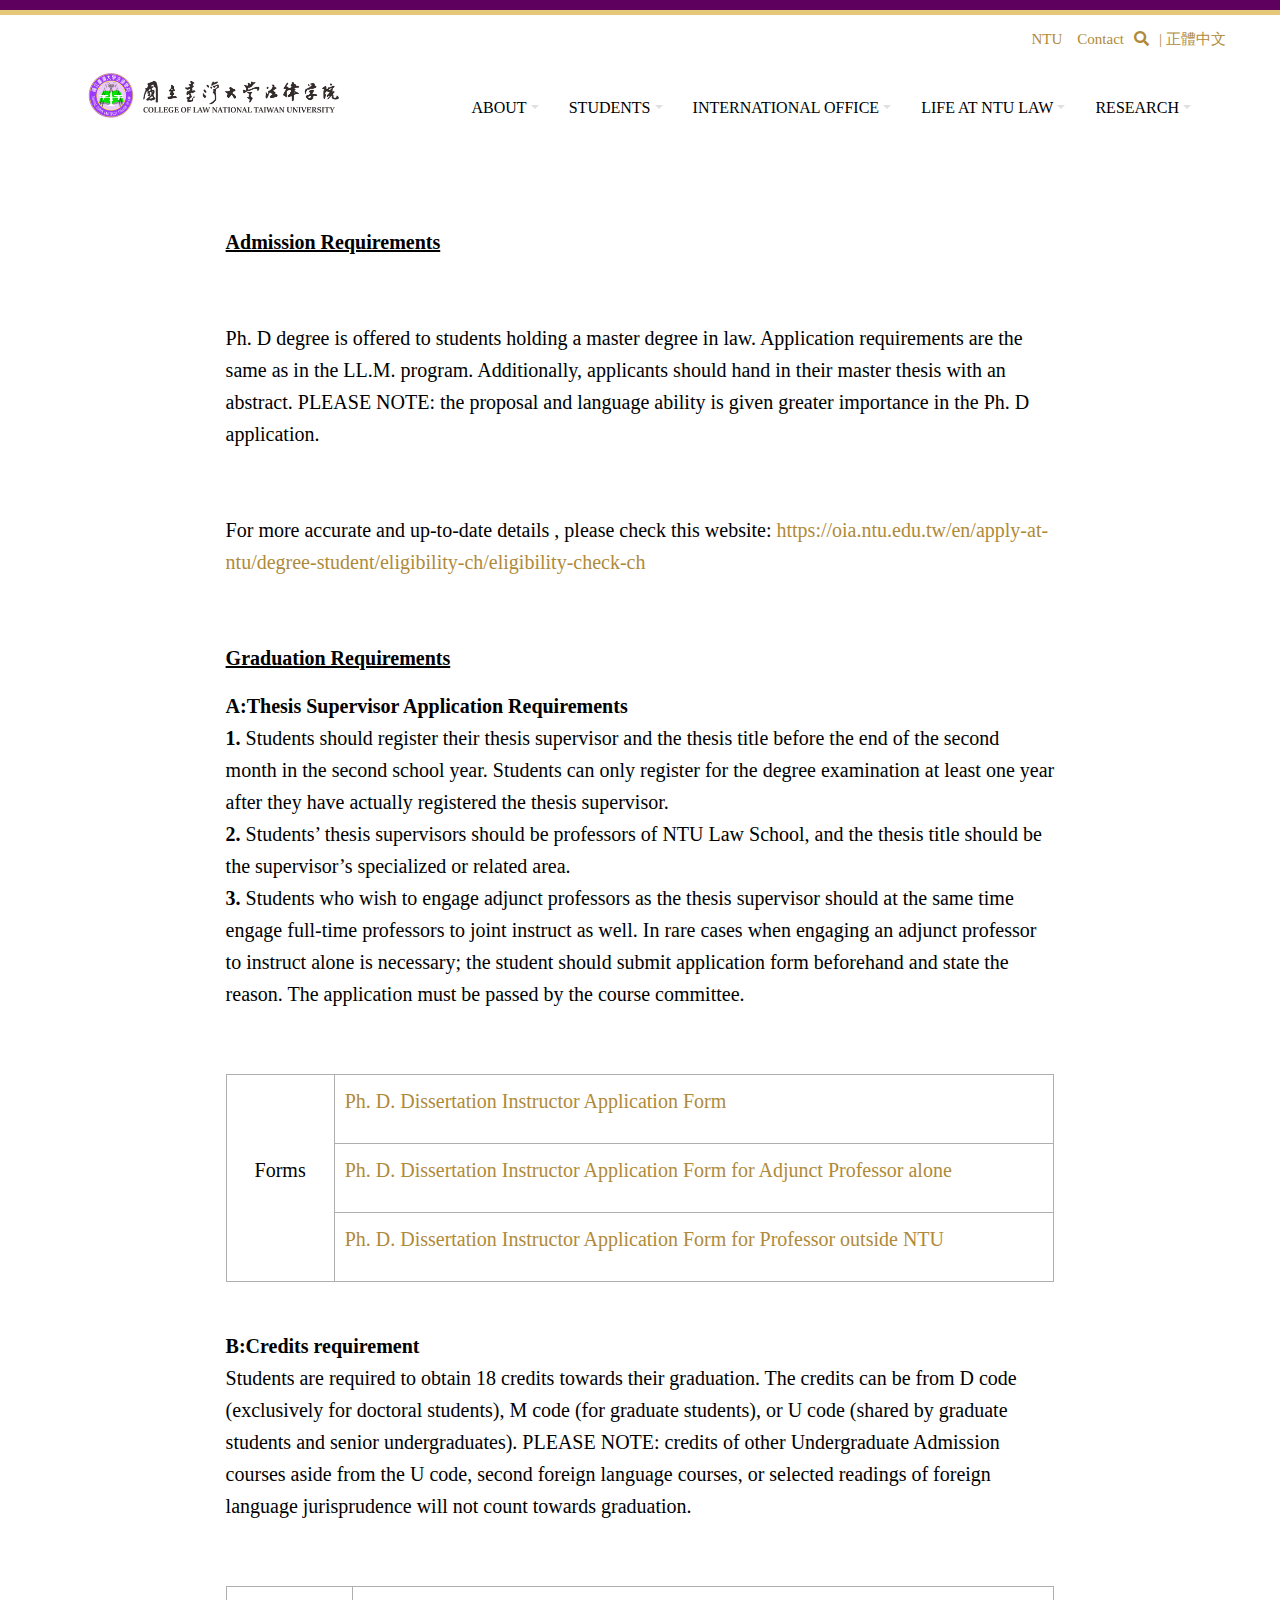
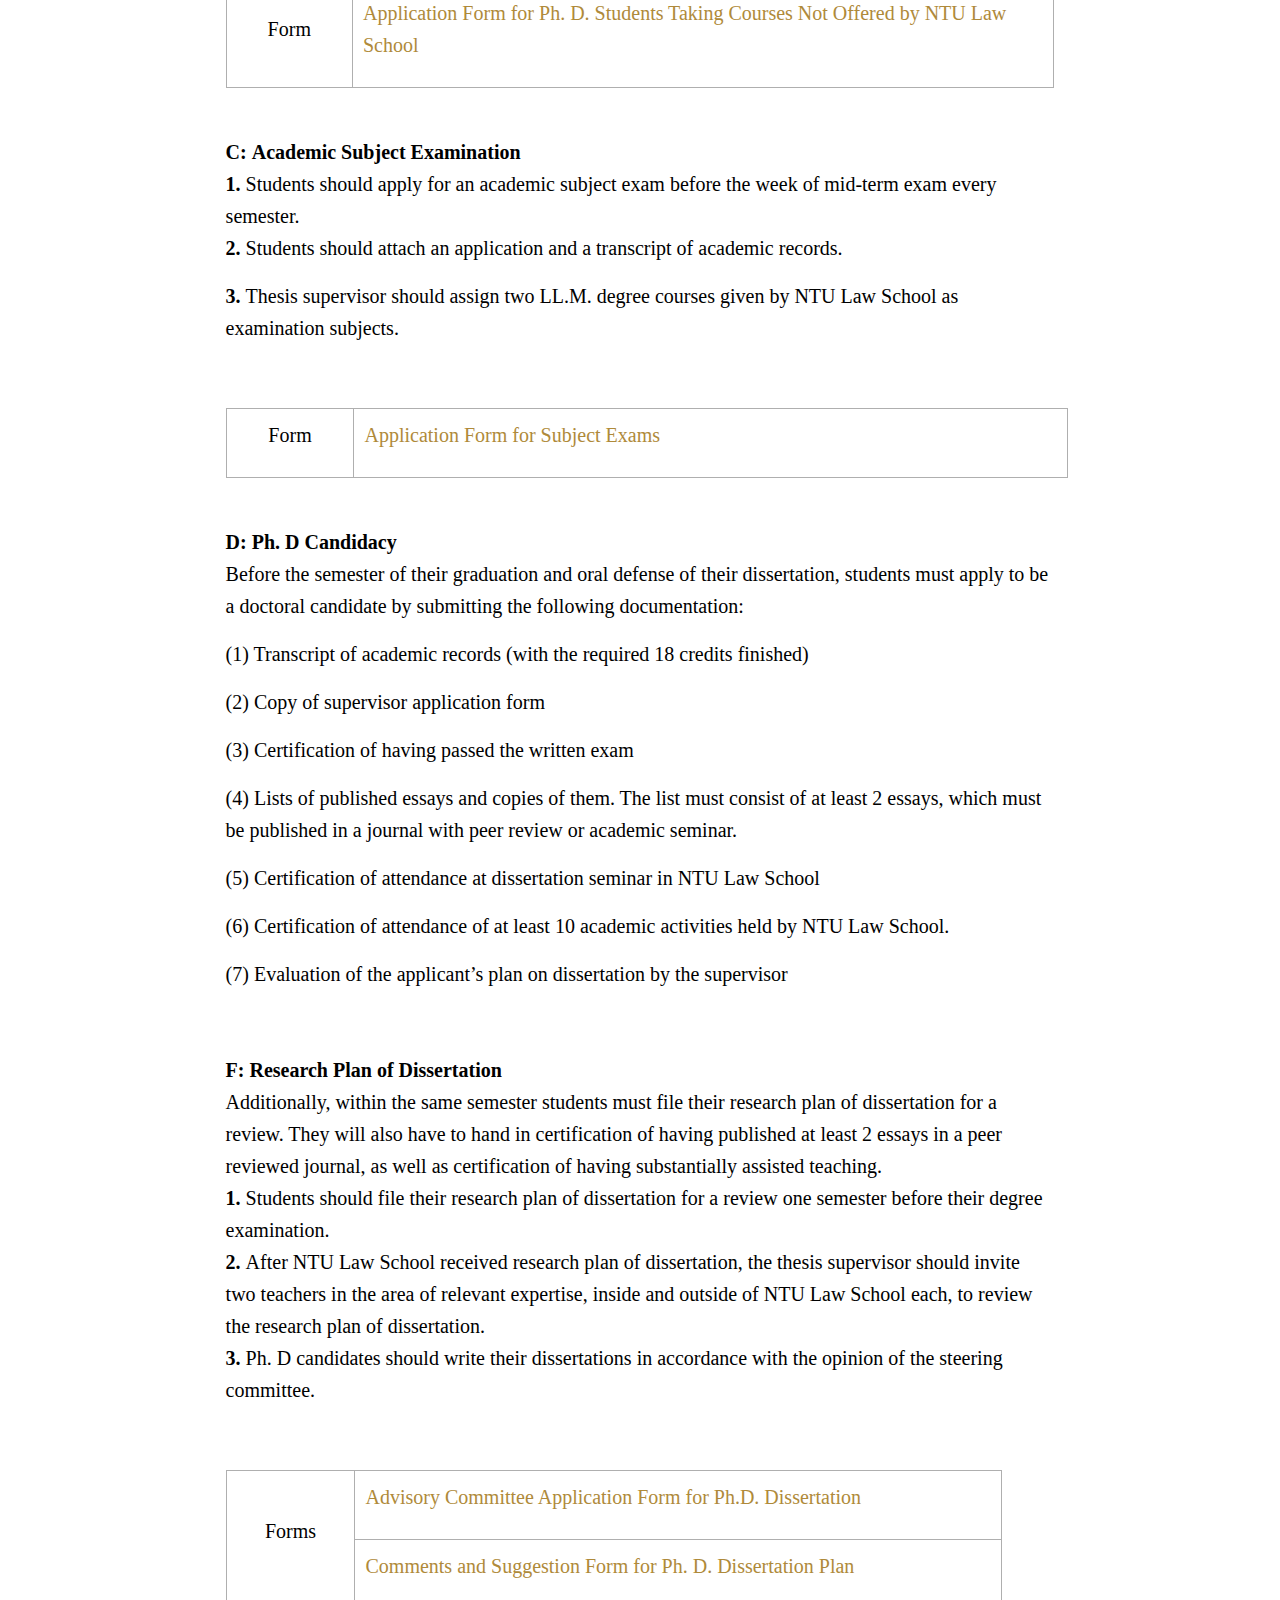
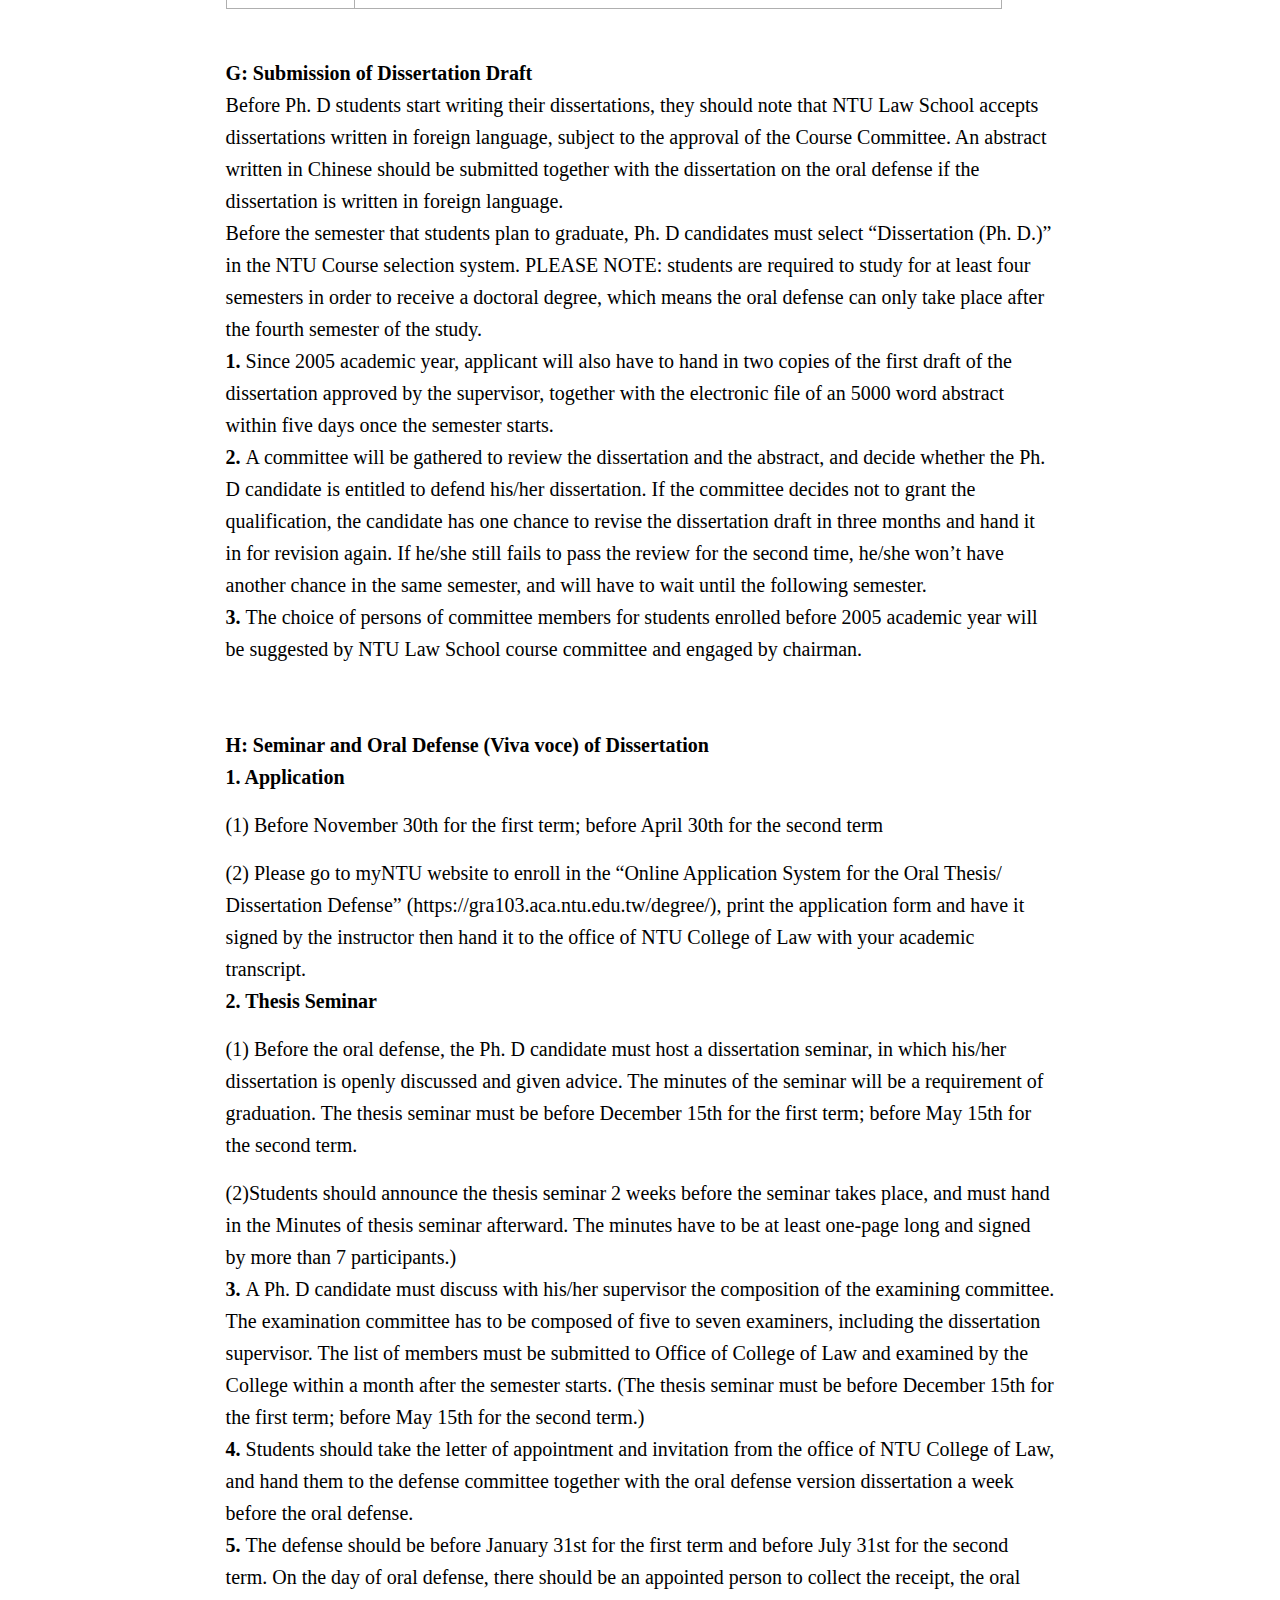
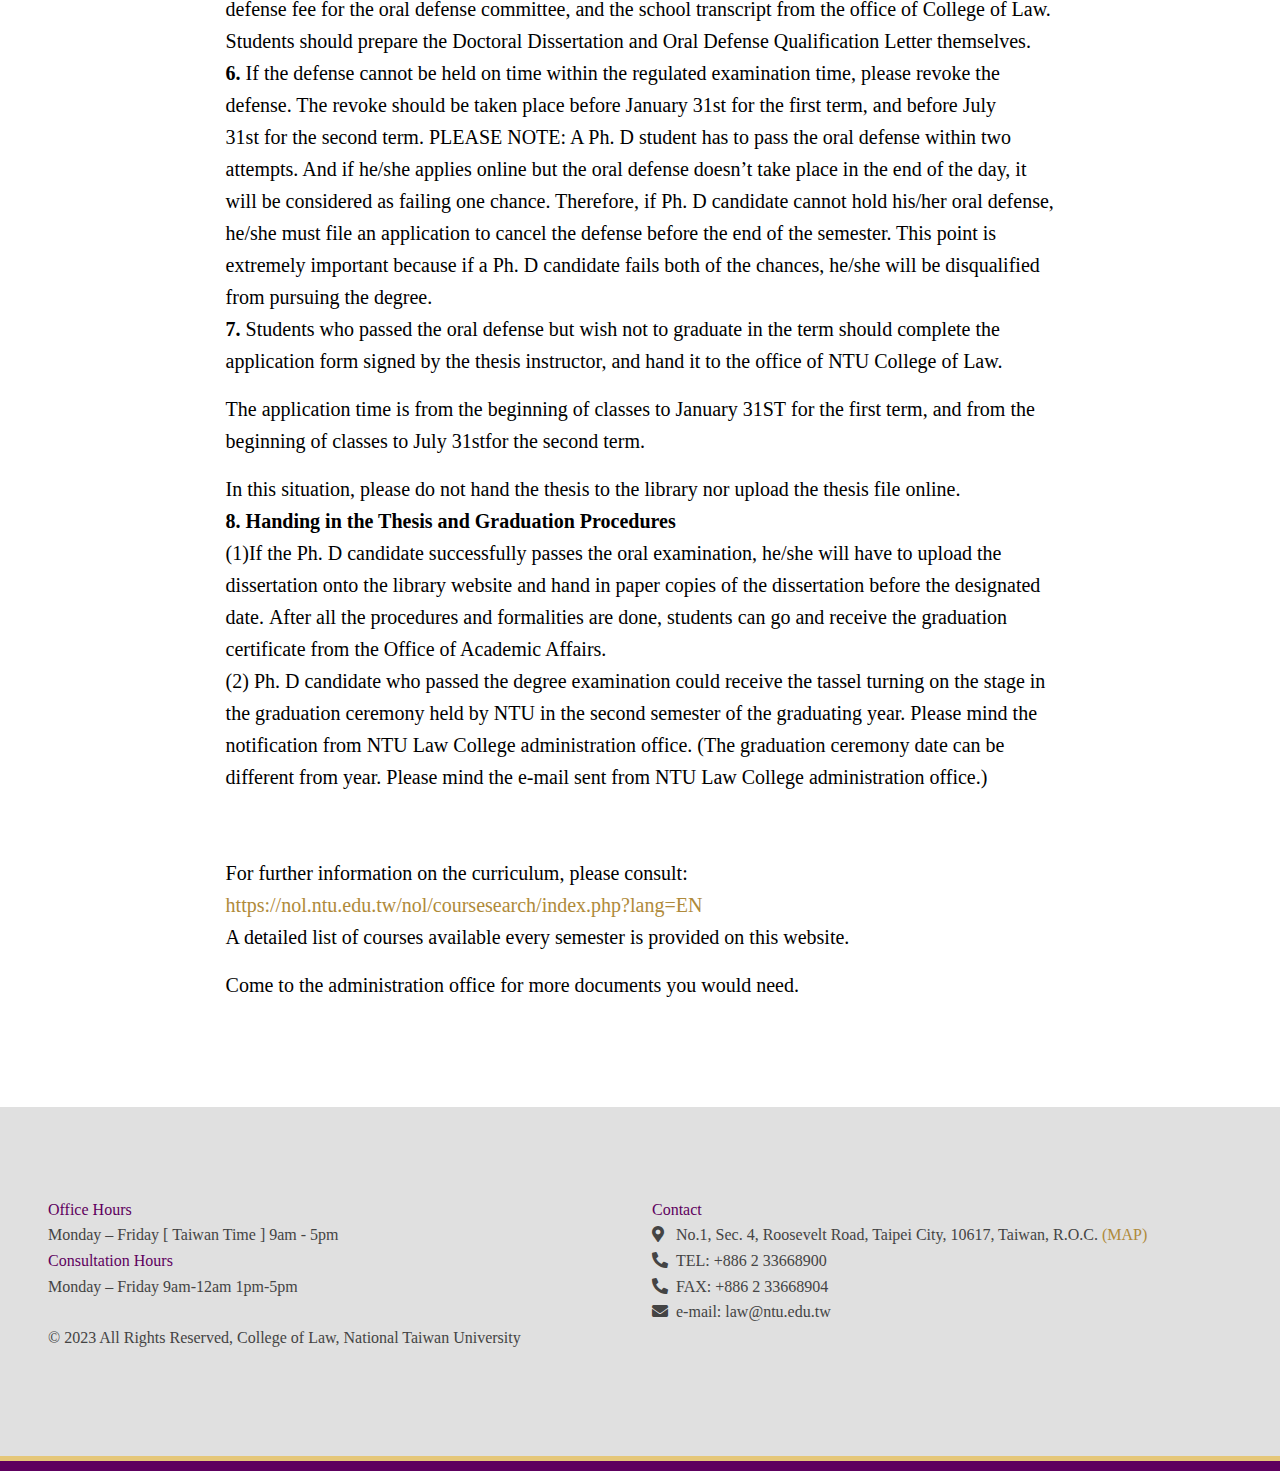
<file: phd-admissions.html>
<!DOCTYPE html>
<html lang="en">

<head>
    <meta charset="utf-8">
    <title>College of Law, National Taiwan University　</title>
    <meta content="College of Law, National Taiwan University" name="keywords">
    <meta content="College of Law, National Taiwan University" name="description">
    <!-- Favicon -->
    <link href="img/favicon.ico" rel="icon">

    <!-- Google Web Fonts -->
    <link rel="preconnect" href="https://fonts.gstatic.com">
    <link href="https://fonts.googleapis.com/css2?family=Open+Sans:wght@400;600&family=Roboto:wght@500;700&display=swap" rel="stylesheet">

    <!-- Icon Font Stylesheet -->
    <link href="https://cdnjs.cloudflare.com/ajax/libs/font-awesome/5.15.0/css/all.min.css" rel="stylesheet">
    <link href="https://cdn.jsdelivr.net/npm/bootstrap-icons@1.4.1/font/bootstrap-icons.css" rel="stylesheet">

    <!-- Customized Bootstrap Stylesheet -->
    <link href="css/bootstrap.min.css" rel="stylesheet">

    <!-- Template Stylesheet -->
    <link href="css/style.css" rel="stylesheet">

    <style>

    </style>
</head>

<body>
    <!-- Navbar Start -->
    <div class="container-fluid shadow-sm px-5 pe-lg-0" style="display: flex;
     flex-direction: column;">
         <div>
            <div class="search-div">
                <a style="margin-left: auto;padding-right: 10px;" href="https://www.ntu.edu.tw/english/" target="_blank">NTU  </a>
                <a href="#">Contact</a>
<a onclick="readmorefun('search')"><i  class="fa fa-1x  fa-search text-primary "></i> </a>
                <a href="http://www.law.ntu.edu.tw/index.php">| 正體中文 </a>
            </div>
        </div>
        <div class="col-sm-3" id="search" style="display:none;">
            <div class="w-30">
                <div class="input-group" style="position: absolute;width:40%;right: 5%;top:55%;z-index:999">
                    <input type="text" id="search-val" class="form-control border-light" style="padding: 15px 20px;" placeholder=""><button class="btn btn-primary px-3" onclick="searchvaluefun()">Search </button>
                </div>
            </div>
        </div>

        <nav class="navbar navbar-expand-lg navbar-dark py-3 py-lg-0" style="padding-right: 6%;display: flex;
         align-items: flex-end;">
            <a class="navbar-brand">
                <h1 class="m-0 display-4 text-uppercase text-white">
                    </i>
                    <a href="./index.html"> <img href="./index.html" src="./img/logo3.png"></a>
                    <button style="padding:0;" onclick="function5()" class="navbar-toggler" type="button" data-bs-toggle="collapse" data-bs-target="#navbarCollapse">
                         <span class="navbar-toggler-icon"  ></span>
                     </button>
                </h1>

            </a>
            <div class="collapse navbar-collapse" id="navbarCollapse">
                <div class="navbar-nav ms-auto py-0">
                    <div class="nav-item dropdown">
                        <a href="#" class="nav-link dropdown-toggle" data-bs-toggle="dropdown" style="color: black;font-size: 1rem;">About</a>
                        <div class="dropdown-menu m-0">
                            <a href="./message-from-the-dean.html" class="dropdown-item">Message from the Dean</a>
                            <a href="./history-development.html" class="dropdown-item">History</a>
                            <a href="http://www.law.ntu.edu.tw/index.php/full-time-professor" class="dropdown-item">Faculty</a>
                            <a href="./staff.html" class="dropdown-item">Staff</a>
                        </div>
                    </div>
                    <div class="nav-item dropdown">
                        <a href="#" class="nav-link dropdown-toggle" data-bs-toggle="dropdown" style="color: black;font-size: 1rem;">Students</a>
                        <div class="dropdown-menu m-0">
                            <a href="./admission.html" class="dropdown-item">Admission</a>
                            <a href="./jd-admissions.html" class="dropdown-item">Bachelor of Laws（LL.B.）</a>
                            <a href="./llm-admissions.html" class="dropdown-item">Master of Laws（LL.M.）</a>
                            <a href="./phd-admissions.html" class="dropdown-item">Doctor of Philosophy in Laws (PhD)</a>
                            <a href="http://www.law.ntu.edu.tw/index.php/admissions/exchange-program" class="dropdown-item">Incoming Exchange Program</a>
                            <a href="http://www.law.ntu.edu.tw/index.php/admissions/joint-degree-admissions" class="dropdown-item">Dual Degree</a>
                            <a href="https://oia.ntu.edu.tw/en/internationalstudents/visiting/overview" class="dropdown-item">Visiting Students</a>
                            <a href="./summer-program.html" class="dropdown-item">Summer Program</a>
                        </div>
                    </div>
                    <div class="nav-item dropdown">
                        <a href="#" class="nav-link dropdown-toggle" data-bs-toggle="dropdown" style="color: black;font-size: 1rem;">International Office</a>
                        <div class="dropdown-menu m-0">
                            <a href="#event" class="dropdown-item">Events</a>
                            <a href="./partner-school.html" class="dropdown-item">Partner Schools</a>
                            <a href="http://www.law.ntu.edu.tw/index.php/peoples/visiting-scholars" class="dropdown-item">Visiting Scholars</a>
                            <a href="./visiting-professors.html" class="dropdown-item">Visiting Professors</a>
                        </div>
                    </div>
                    <div class="nav-item dropdown">
                        <a href="#" class="nav-link dropdown-toggle" data-bs-toggle="dropdown" style="color: black;font-size: 1rem;">Life at NTU Law</a>
                        <div class="dropdown-menu m-0">
                            <a href="./academic-calendar.html" class="dropdown-item">Academic Calendar</a>
                            <a href="http://www.law.ntu.edu.tw/index.php/academics-research/courses" class="dropdown-item">Courses</a>
                            <a href="./map-and-directions.html" class="dropdown-item">Map and Direction</a>
                            <a href="#" class="dropdown-item">Student Events</a>
                            <a href="#" class="dropdown-item">Videos</a>
                        </div>
                    </div>
                    <div class="nav-item dropdown">
                        <a href="#" class="nav-link dropdown-toggle" data-bs-toggle="dropdown" style="color: black;font-size: 1rem;">Research</a>
                        <div class="dropdown-menu m-0">
                            <a href="./research-centers.html" class="dropdown-item">Centers                            </a>
                            <a href="./publications.html" class="dropdown-item">Publications</a>
                            <a href="＃" class="dropdown-item">Projects</a>
                            <a href="#" class="dropdown-item">Research Highlight</a>
                        </div>
                    </div>
                </div>
            </div>
        </nav>

    </div>
    <!-- Navbar End -->
    <!-- Blog Start -->
    <div class="container-fluid container-fluid-content py-6 px-5 ">
        <div style="display: flex;
        flex-direction: column;align-items: center;">
            <div class="itemFullText">
                <p><strong><span style="text-decoration: underline;">Admission Requirements</span></strong></p>
                <p>&nbsp;</p>
                <p>Ph. D degree is offered to students holding a master degree in law. Application requirements are the same as in the LL.M. program. Additionally, applicants should hand in their master thesis with an abstract. PLEASE NOTE: the proposal
                    and language ability is given greater importance in the Ph. D application.</p>
                <p>&nbsp;</p>
                <p>For more accurate and up-to-date details , please check this website: <a href="https://oia.ntu.edu.tw/en/apply-at-ntu/degree-student/eligibility-ch/eligibility-check-ch">https://oia.ntu.edu.tw/en/apply-at-ntu/degree-student/eligibility-ch/eligibility-check-ch</a>
                    <a href="https://oia.ntu.edu.tw/en/apply-at-ntu/degree-student/eligibility-ch/eligibility-check-ch" target="_blank"><br></a>
                </p>
                <p>&nbsp;</p>
                <p><strong><span style="text-decoration: underline;">Graduation Requirements</span></strong></p>
                <p><strong>A:Thesis Supervisor Application Requirements</strong><strong><br> </strong><strong>1.</strong>&nbsp;Students should register their thesis supervisor and the thesis title before the end of the second month in the second school year.
                    Students can only register for the degree examination at least one year after they have actually registered the thesis supervisor.<br> <strong>2.</strong>&nbsp;Students’ thesis supervisors should be professors of NTU Law School, and
                    the thesis title should be the supervisor’s specialized or related area.&nbsp;<br> <strong>3.</strong>&nbsp;Students who wish to engage adjunct professors as the thesis supervisor should at the same time engage full-time professors
                    to joint instruct as well. In rare cases when engaging an adjunct professor to instruct alone is necessary; the student should submit application form beforehand and state the reason. The application must be passed by the course committee.</p>
                <p>&nbsp;</p>
                <table border="1" style="width: 100%;" cellspacing="0" cellpadding="0">
                    <tbody>
                        <tr>
                            <td rowspan="3" bgcolor="white" width="109">
                                <p align="center">Forms</p>
                            </td>
                            <td valign="top" bgcolor="white" width="736">
                                <p><a href="/images/學生專區/PhD%20student/英文表格/A1%20Doctoral%20Graduate%20Form%20for%20Dissertation%20Advisor%20Agreement.odt">Ph. D. Dissertation Instructor Application Form</a></p>
                            </td>
                        </tr>
                        <tr>
                            <td valign="top" bgcolor="white" width="736">
                                <p><a href="/images/學生專區/PhD%20student/英文表格/A2%20Doctoral%20Graduate%20Application%20Form%20for%20Adjunct%20Professors%20as%20the%20Sole%20Advisor.odt">Ph. D. Dissertation Instructor Application Form for Adjunct Professor alone</a></p>
                            </td>
                        </tr>
                        <tr>
                            <td valign="top" bgcolor="white" width="736">
                                <p><a href="/images/學生專區/PhD%20student/英文表格/A3%20Doctoral%20Graduate%20Application%20Form%20for%20Advisor%20from%20Other%20Division.odt">Ph. D. Dissertation Instructor Application Form for Professor outside NTU</a></p>
                            </td>
                        </tr>
                    </tbody>
                </table>
                <p>&nbsp;</p>
                <p><strong>B:Credits requirement<br> </strong>Students are required to obtain 18 credits towards their graduation. The credits can be from D code (exclusively for doctoral students), M code (for graduate students), or U code (shared by graduate
                    students and senior undergraduates). PLEASE NOTE: credits of other Undergraduate Admission courses aside from the U code, second foreign language courses, or selected readings of foreign language jurisprudence will not count towards
                    graduation.
                </p>
                <p>&nbsp;</p>
                <table border="1" style="width: 100%;" cellspacing="0" cellpadding="0">
                    <tbody>
                        <tr>
                            <td bgcolor="white" width="128">
                                <p align="center">Form</p>
                            </td>
                            <td valign="top" bgcolor="white" width="717">
                                <p><a href="/images/學生專區/PhD%20student/英文表格/B1%20Application%20Form%20for%20Doctoral%20Graduate%20Selecting%20the%20Course%20Provided%20by%20Other%20Grad%20%20Inst.odt">Application Form for Ph. D. Students Taking Courses Not Offered by NTU Law School</a></p>
                            </td>
                        </tr>
                    </tbody>
                </table>
                <p>&nbsp;</p>
                <p><strong>C:</strong><strong>&nbsp;Academic Subject Examination<br> </strong><strong>1.</strong>&nbsp;Students should apply for an academic subject exam before the week of mid-term exam every semester.<br> <strong>2.</strong>&nbsp;Students
                    should attach an application and a transcript of academic records.</p>
                <p><strong>3.</strong>&nbsp;Thesis supervisor should assign two LL.M. degree courses given by NTU Law School as examination subjects.</p>
                <p>&nbsp;</p>
                <table border="1" style="width: 842px;" cellspacing="0" cellpadding="0">
                    <tbody>
                        <tr>
                            <td valign="top" bgcolor="white" width="128">
                                <p align="center">Form</p>
                            </td>
                            <td valign="top" bgcolor="white" width="714">
                                <p><a href="/images/學生專區/PhD%20student/英文表格/C1%20Application%20Form%20for%20Ph.%20D.%20Program%20Academic%20Subject%20Examination.odt">Application Form for&nbsp;Subject Exams</a></p>
                            </td>
                        </tr>
                    </tbody>
                </table>
                <p>&nbsp;</p>
                <p><strong>D:</strong><strong>&nbsp;Ph. D Candidacy<br> </strong>Before the semester of their graduation and oral defense of their dissertation, students must apply to be a doctoral candidate by submitting the following documentation:</p>
                <p>(1) Transcript of academic records (with the required 18 credits finished)</p>
                <p>(2) Copy of supervisor application form</p>
                <p>(3) Certification of having passed the written exam</p>
                <p>(4) Lists of published essays and copies of them. The list must consist of at least 2 essays, which must be published in a journal with peer review or academic seminar.</p>
                <p>(5) Certification of attendance at dissertation seminar in NTU Law School</p>
                <p>(6) Certification of attendance of at least 10 academic activities held by NTU Law School.</p>
                <p>(7) Evaluation of the applicant’s plan on dissertation by the supervisor</p>
                <p>&nbsp;</p>
                <p><strong>F:</strong><strong>&nbsp;Research Plan of Dissertation<br> </strong>Additionally, within the same semester students must file their research plan of dissertation for a review. They will also have to hand in certification of having
                    published at least 2 essays in a peer reviewed journal, as well as certification of having substantially assisted teaching.<br> <strong>1.</strong>&nbsp;Students should file their research plan of dissertation for a review one semester
                    before their degree examination.&nbsp;<br> <strong>2.</strong>&nbsp;After NTU Law School received research plan of dissertation, the thesis supervisor should invite two teachers in the area of relevant expertise, inside and outside
                    of NTU Law School each, to review the research plan of dissertation.<br> <strong>3.</strong>&nbsp;Ph. D candidates should write their dissertations in accordance with the opinion of the steering committee.</p>
                <p>&nbsp;</p>
                <table border="1" style="width: 776px;" cellspacing="0" cellpadding="0">
                    <tbody>
                        <tr>
                            <td rowspan="2" bgcolor="white" width="129">
                                <p align="center">Forms</p>
                            </td>
                            <td valign="top" bgcolor="white" width="647">
                                <p><a href="/images/學生專區/PhD%20student/英文表格/F1%20Member%20of%20Doctoral%20Dissertation%20Advisory%20Committee%20Agreement%20Form.odt">Advisory Committee Application Form for Ph.D. Dissertation</a></p>
                            </td>
                        </tr>
                        <tr>
                            <td valign="top" bgcolor="white" width="647">
                                <p><a href="/images/學生專區/PhD%20student/英文表格/F2%20The%20Doctors%20Dissertation%20Project%20Evaluation%20Sheet.odt">Comments and Suggestion Form for Ph. D. Dissertation Plan</a></p>
                            </td>
                        </tr>
                    </tbody>
                </table>
                <p>&nbsp;</p>
                <p><strong>G:</strong><strong>&nbsp;Submission of Dissertation Draft<br> </strong>Before Ph. D students start writing their dissertations, they should note that NTU Law School accepts dissertations written in foreign language, subject to
                    the approval of the Course Committee. An abstract written in Chinese should be submitted together with the dissertation on the oral defense if the dissertation is written in foreign language.&nbsp;<br> Before the semester that students
                    plan to graduate, Ph. D candidates must select “Dissertation (Ph. D.)” in the NTU Course selection system. PLEASE NOTE: students are required to study for at least four semesters in order to receive a doctoral degree, which means the
                    oral defense can only take place after the fourth semester of the study.&nbsp;<br> <strong>1.</strong>&nbsp;Since 2005 academic year, applicant will also have to hand in two copies of the first draft of the dissertation approved by
                    the supervisor, together with the electronic file of an 5000 word abstract within five days once the semester starts.<br> <strong>2.</strong>&nbsp;A committee will be gathered to review the dissertation and the abstract, and decide
                    whether the Ph. D candidate is entitled to defend his/her dissertation. If the committee decides not to grant the qualification, the candidate has one chance to revise the dissertation draft in three months and hand it in for revision
                    again. If he/she still fails to pass the review for the second time, he/she won’t have another chance in the same semester, and will have to wait until the following semester.<br> <strong>3.</strong>&nbsp;The choice of persons of committee
                    members for students enrolled before 2005 academic year will be suggested by NTU Law School course committee and engaged by chairman.</p>
                <p>&nbsp;</p>
                <p><strong>H:</strong><strong>&nbsp;Seminar and Oral Defense (Viva voce) of Dissertation</strong><br> <strong>1. Application</strong></p>
                <p>(1) Before November 30th&nbsp;for the first term; before April 30th&nbsp;for the second term</p>
                <p>(2) Please go to myNTU website to enroll in the “Online Application System for the Oral Thesis/ Dissertation Defense” (https://gra103.aca.ntu.edu.tw/degree/), print the application form and have it signed by the instructor then hand it
                    to the office of NTU College of Law with your academic transcript.<br> <strong>2. Thesis Seminar</strong></p>
                <p>(1) Before the oral defense, the Ph. D candidate must host a dissertation seminar, in which his/her dissertation is openly discussed and given advice. The minutes of the seminar will be a requirement of graduation. The thesis seminar must
                    be before December 15th&nbsp;for the first term; before May 15th&nbsp;for the second term.</p>
                <p>(2)Students should announce the thesis seminar 2 weeks before the seminar takes place, and must hand in the Minutes of thesis seminar afterward. The minutes have to be at least one-page long and signed by more than 7 participants.)<br>                    <strong>3.</strong>&nbsp;A Ph. D candidate must discuss with his/her supervisor the composition of the examining committee. The examination committee has to be composed of five to seven examiners, including the dissertation supervisor.
                    The list of members must be submitted to Office of College of Law and examined by the College within a month after the semester starts.&nbsp;(The thesis seminar must be before December 15th&nbsp;for the first term; before May 15th&nbsp;for
                    the second term.)<br> <strong>4.</strong>&nbsp;Students should take the letter of appointment and invitation from the office of NTU College of Law, and hand them to the defense committee together with the oral defense version dissertation
                    a week before the oral defense.<br> <strong>5.</strong>&nbsp;The defense should be before January 31st&nbsp;for the first term and before July 31st&nbsp;for the second term. On the day of oral defense, there should be an appointed
                    person to collect the receipt, the oral defense fee for the oral defense committee, and the school transcript from the office of College of Law. Students should prepare the Doctoral Dissertation and Oral Defense Qualification Letter
                    themselves.
                    <br> <strong>6.</strong>&nbsp;If the defense cannot be held on time within the regulated examination time, please revoke the defense. The revoke should be taken place before January 31st&nbsp;for the first term, and before July 31st&nbsp;for
                    the second term. PLEASE NOTE: A Ph. D student has to pass the oral defense within two attempts. And if he/she applies online but the oral defense doesn’t take place in the end of the day, it will be considered as failing one chance.
                    Therefore, if Ph. D candidate cannot hold his/her oral defense, he/she must file an application to cancel the defense before the end of the semester. This point is extremely important because if a Ph. D candidate fails both of the
                    chances, he/she will be disqualified from pursuing the degree.<br> <strong>7.&nbsp;</strong>Students who passed the oral defense but wish not to graduate in the term should complete the application form&nbsp;signed by the thesis instructor,
                    and hand it to the office of NTU College of Law.</p>
                <p>The application time is from the beginning of classes to January 31ST&nbsp;for the first term, and from the beginning of classes to July 31stfor the second term.</p>
                <p>In this situation, please do not hand the thesis to the library nor upload the thesis file online.<br> <strong>8.</strong><strong>&nbsp;Handing in the Thesis and Graduation Procedures</strong><br> (1)If the Ph. D candidate successfully
                    passes the oral examination, he/she will have to upload the dissertation onto the library website and hand in paper copies of the dissertation before the designated date.&nbsp;After all the procedures and formalities are done, students
                    can go and receive the graduation certificate from the Office of Academic Affairs.<br> (2) Ph. D candidate who passed the degree examination could receive&nbsp;the tassel turning on the stage&nbsp;in the graduation ceremony held by
                    NTU in the second semester of the graduating year. Please mind the notification from NTU Law College administration office. (The graduation ceremony date can be different from year. Please mind the e-mail sent from NTU Law College
                    administration office.)</p>
                <p>&nbsp;</p>
                <p>For further information on the curriculum, please consult:<br> <a href="https://nol.ntu.edu.tw/nol/coursesearch/index.php?lang=EN" target="_blank">https://nol.ntu.edu.tw/nol/coursesearch/index.php?lang=EN</a>&nbsp;<br> A detailed list
                    of courses available every semester is provided on this website.</p>
                <p>Come to the administration office for more documents you would need.</p>
            </div>
        </div>

    </div>
    <!-- Blog End -->
    <!-- Footer Start -->
    <div class="container-fluid py-6 px-5 " style="background-color: #E0E0E0;">
        <div class="row g-12 ">
            <div class="col-lg-6 pe-lg-6 footer-content">
                <p style="color: #5E005E ;">Office Hours</p>
                <p>Monday – Friday [ Taiwan Time ] 9am - 5pm </p>
                <p style="color: #5E005E ;">Consultation Hours</p>
                <p>Monday – Friday 9am-12am 1pm-5pm </p>
            </div>
            <div class="col-lg-6 pe-lg-6 footer-content">
                <p style="color: #5E005E ;">Contact</p>
                <p><i class="fa fa-map-marker-alt me-2 "></i> No.1, Sec. 4, Roosevelt Road, Taipei City, 10617, Taiwan, R.O.C. <a href="https://www.google.com.tw/maps/search/ntu+law/@25.0202386,121.5420263,17z/data=!3m1!4b1?hl=en ">(MAP)</a></p>
                <p><i class="fa fa-phone-alt me-2 "></i>TEL: +886 2 33668900 </p>
                <p><i class="fa fa-phone-alt me-2 "></i>FAX: +886 2 33668904 </p>
                <p><i class="fa fa-envelope me-2 "></i>e-mail: law@ntu.edu.tw</p>
            </div>
            <p style="color: #444444;">© 2023 All Rights Reserved, College of Law, National Taiwan University</p>
            <!-- <p class="mb-0 " style="color: #444444;">Designed by <a href="https://htmlcodex.com ">HTML Codex</a></p> -->
        </div>
    </div>

    <!-- Back to Top -->
    <a href="#" class="btn btn-lg btn-primary btn-lg-square back-to-top"><i class="bi bi-arrow-up"></i></a>
    <p class="first"></p>
    <script src="https://cdn.jsdelivr.net/npm/bootstrap@5.0.0/dist/js/bootstrap.bundle.min.js "></script>
    <script src="./main.js"></script>

</body>

</html>
</file>
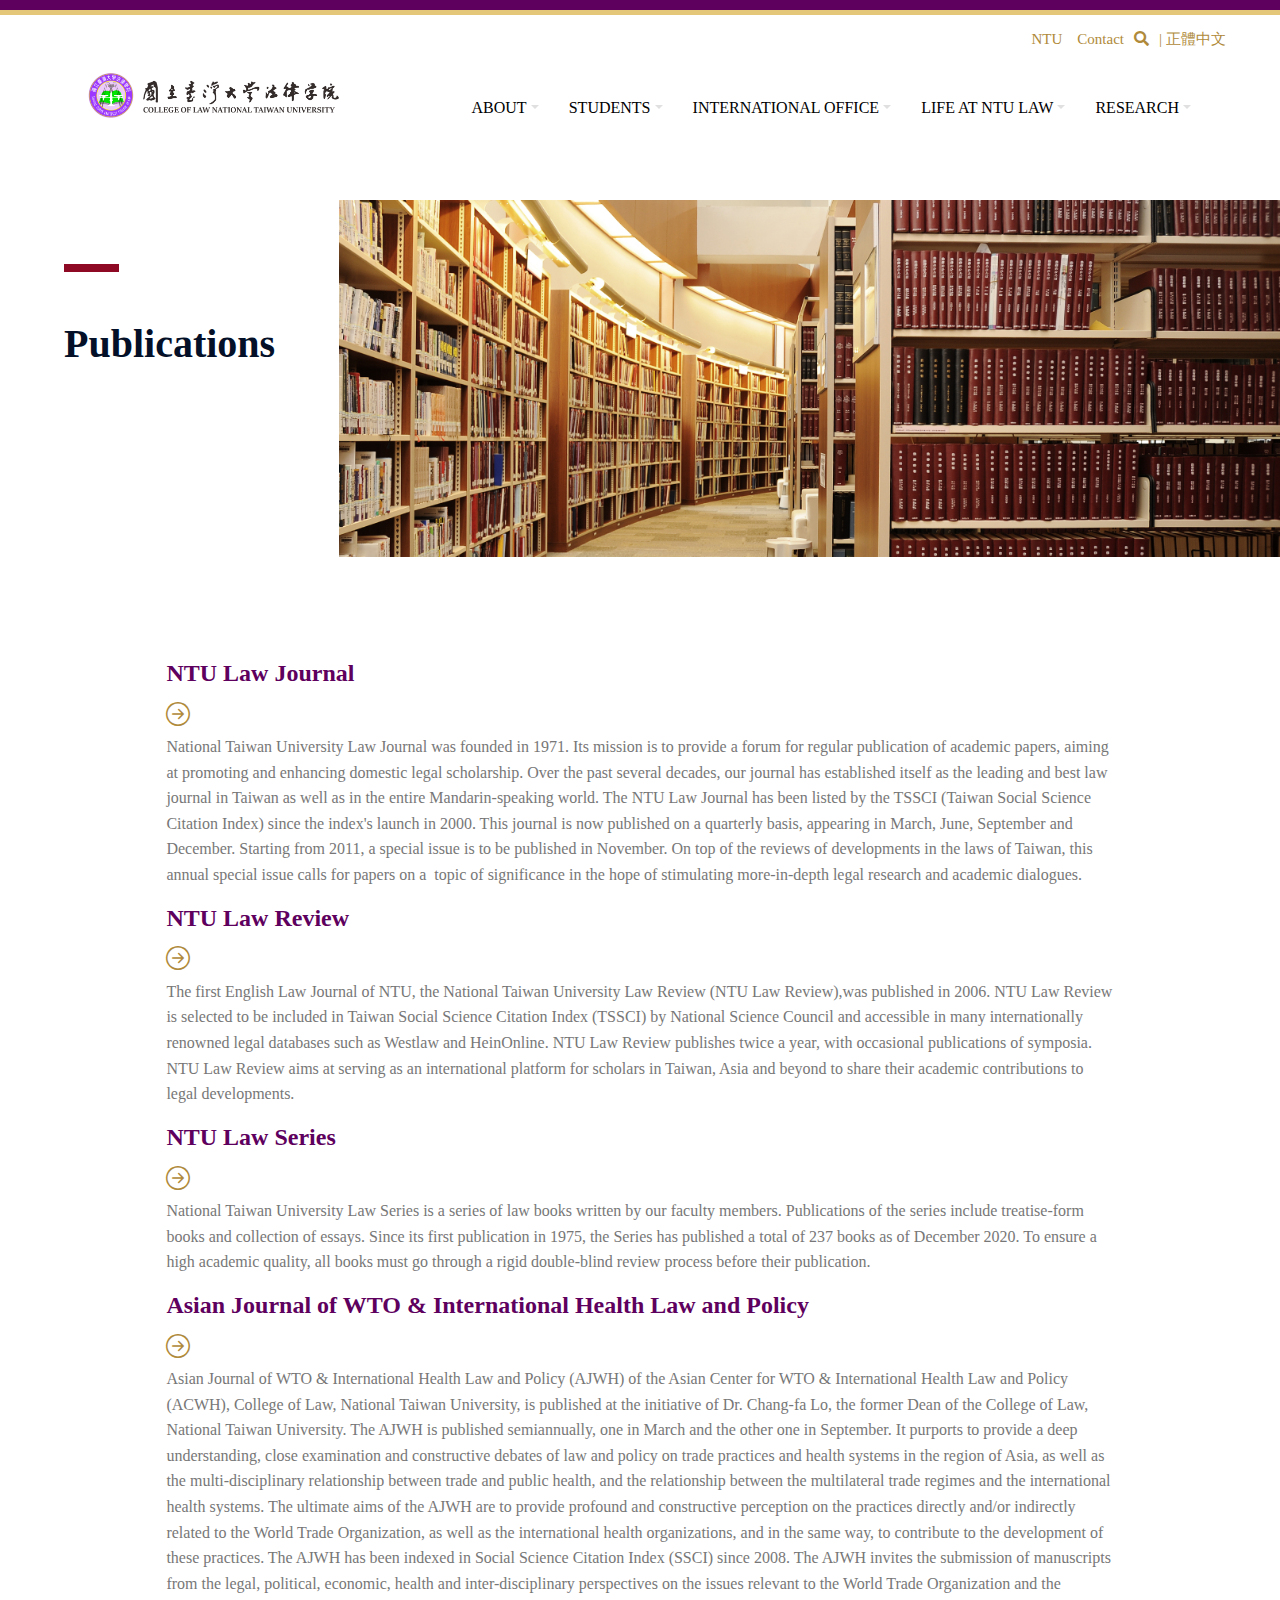
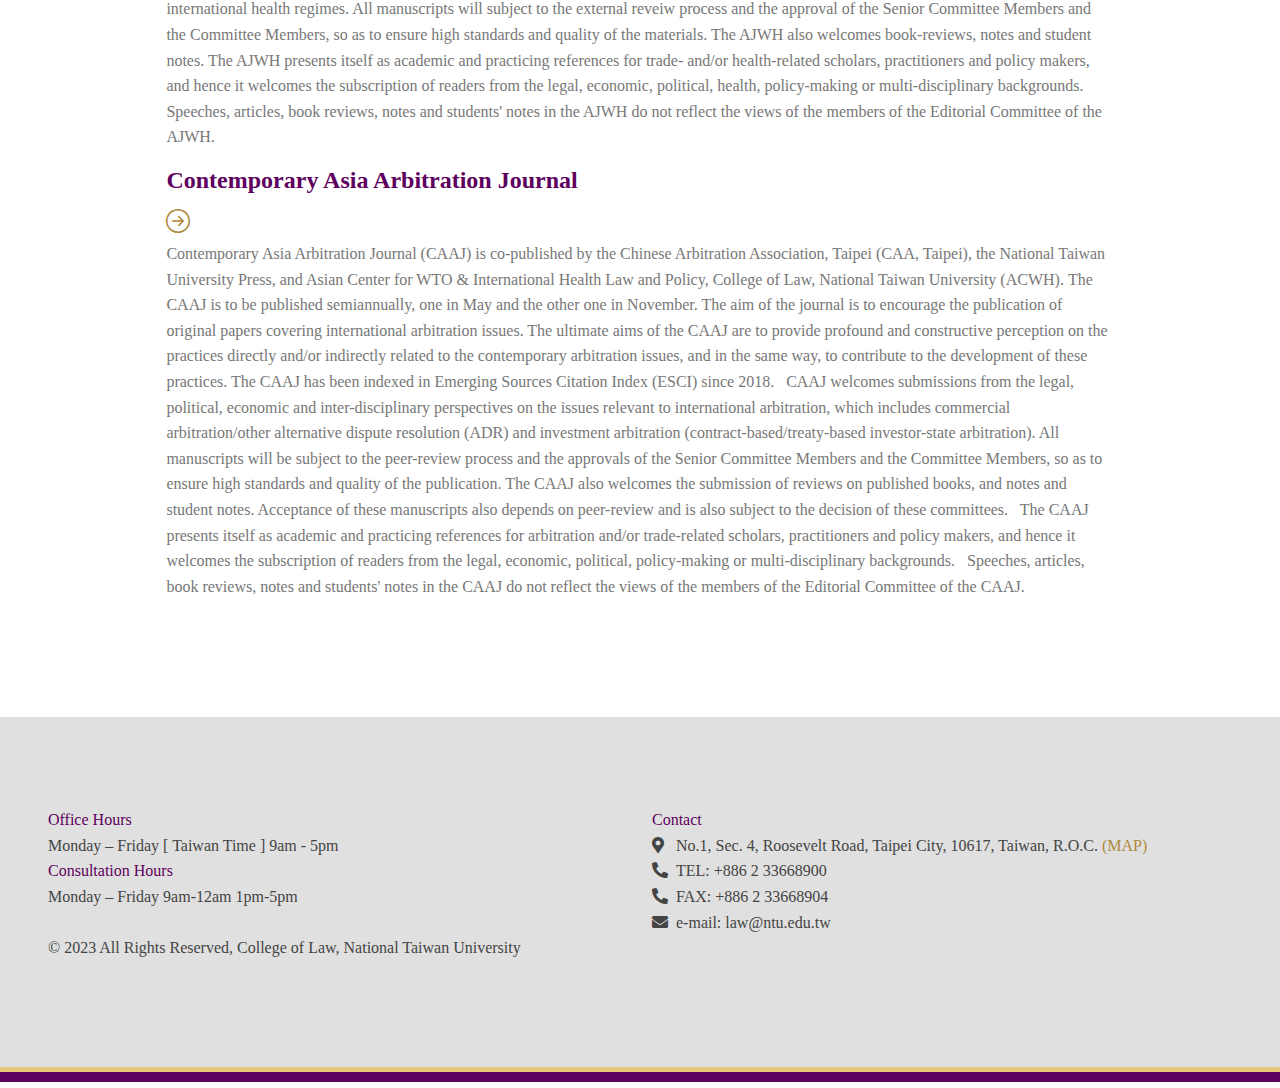
<file: publications.html>
<!DOCTYPE html>
<html lang="en">

<head>
    <meta charset="utf-8">
    <title>College of Law, National Taiwan University　</title>
    <meta content="College of Law, National Taiwan University" name="keywords">
    <meta content="College of Law, National Taiwan University" name="description">
    <!-- Favicon -->
    <link href="img/favicon.ico" rel="icon">

    <!-- Google Web Fonts -->
    <link rel="preconnect" href="https://fonts.gstatic.com">
    <link href="https://fonts.googleapis.com/css2?family=Open+Sans:wght@400;600&family=Roboto:wght@500;700&display=swap" rel="stylesheet">

    <!-- Icon Font Stylesheet -->
    <link href="https://cdnjs.cloudflare.com/ajax/libs/font-awesome/5.15.0/css/all.min.css" rel="stylesheet">
    <link href="https://cdn.jsdelivr.net/npm/bootstrap-icons@1.4.1/font/bootstrap-icons.css" rel="stylesheet">

    <!-- Customized Bootstrap Stylesheet -->
    <link href="css/bootstrap.min.css" rel="stylesheet">

    <!-- Template Stylesheet -->
    <link href="css/style.css" rel="stylesheet">

    <style>

    </style>
</head>

<body>
    <!-- Navbar Start -->
    <div class="container-fluid shadow-sm px-5 pe-lg-0" style="display: flex;
     flex-direction: column;">
        <div>
            <div class="search-div">
                <a style="margin-left: auto;padding-right: 10px;" href="https://www.ntu.edu.tw/english/" target="_blank">NTU </a>
                <a href="#">Contact</a>
                <a onclick="readmorefun('search')"><i class="fa fa-1x  fa-search text-primary "></i> </a>
                <a href="http://www.law.ntu.edu.tw/index.php">| 正體中文 </a>
            </div>
        </div>
        <div class="col-sm-3" id="search" style="display:none;">
            <div class="w-30">
                <div class="input-group" style="position: absolute;width:40%;right: 5%;top:55%;z-index:999">
                    <input type="text" id="search-val" class="form-control border-light" style="padding: 15px 20px;" placeholder=""><button class="btn btn-primary px-3" onclick="searchvaluefun()">Search </button>
                </div>
            </div>
        </div>

        <nav class="navbar navbar-expand-lg navbar-dark py-3 py-lg-0" style="padding-right: 6%;display: flex;
         align-items: flex-end;">
            <a class="navbar-brand">
                <h1 class="m-0 display-4 text-uppercase text-white">
                    </i>
                    <a href="./index.html"> <img href="./index.html" src="./img/logo3.png"></a>
                    <button style="padding:0;" onclick="function5()" class="navbar-toggler" type="button" data-bs-toggle="collapse" data-bs-target="#navbarCollapse">
                        <span class="navbar-toggler-icon"></span>
                    </button>
                </h1>

            </a>
            <div class="collapse navbar-collapse" id="navbarCollapse">
                <div class="navbar-nav ms-auto py-0">
                    <div class="nav-item dropdown">
                        <a href="#" class="nav-link dropdown-toggle" data-bs-toggle="dropdown" style="color: black;font-size: 1rem;">About</a>
                        <div class="dropdown-menu m-0">
                            <a href="./message-from-the-dean.html" class="dropdown-item">Message from the Dean</a>
                            <a href="./history-development.html" class="dropdown-item">History</a>
                            <a href="http://www.law.ntu.edu.tw/index.php/full-time-professor" class="dropdown-item">Faculty</a>
                            <a href="./staff.html" class="dropdown-item">Staff</a>
                        </div>
                    </div>
                    <div class="nav-item dropdown">
                        <a href="#" class="nav-link dropdown-toggle" data-bs-toggle="dropdown" style="color: black;font-size: 1rem;">Students</a>
                        <div class="dropdown-menu m-0">
                            <a href="./admission.html" class="dropdown-item">Admission</a>
                            <a href="./jd-admissions.html" class="dropdown-item">Bachelor of Laws（LL.B.）</a>
                            <a href="./llm-admissions.html" class="dropdown-item">Master of Laws（LL.M.）</a>
                            <a href="./phd-admissions.html" class="dropdown-item">Doctor of Philosophy in Laws (PhD)</a>
                            <a href="http://www.law.ntu.edu.tw/index.php/admissions/exchange-program" class="dropdown-item">Incoming Exchange Program</a>
                            <a href="http://www.law.ntu.edu.tw/index.php/admissions/joint-degree-admissions" class="dropdown-item">Dual Degree</a>
                            <a href="https://oia.ntu.edu.tw/en/internationalstudents/visiting/overview" class="dropdown-item">Visiting Students</a>
                            <a href="./summer-program.html" class="dropdown-item">Summer Program</a>
                        </div>
                    </div>
                    <div class="nav-item dropdown">
                        <a href="#" class="nav-link dropdown-toggle" data-bs-toggle="dropdown" style="color: black;font-size: 1rem;">International Office</a>
                        <div class="dropdown-menu m-0">
                            <a href="#event" class="dropdown-item">Events</a>
                            <a href="./partner-school.html" class="dropdown-item">Partner Schools</a>
                            <a href="http://www.law.ntu.edu.tw/index.php/peoples/visiting-scholars" class="dropdown-item">Visiting Scholars</a>
                            <a href="./visiting-professors.html" class="dropdown-item">Visiting Professors</a>
                        </div>
                    </div>
                    <div class="nav-item dropdown">
                        <a href="#" class="nav-link dropdown-toggle" data-bs-toggle="dropdown" style="color: black;font-size: 1rem;">Life at NTU Law</a>
                        <div class="dropdown-menu m-0">
                            <a href="./academic-calendar.html" class="dropdown-item">Academic Calendar</a>
                            <a href="http://www.law.ntu.edu.tw/index.php/academics-research/courses" class="dropdown-item">Courses</a>
                            <a href="./map-and-directions.html" class="dropdown-item">Map and Direction</a>
                            <a href="#" class="dropdown-item">Student Events</a>
                            <a href="#" class="dropdown-item">Videos</a>
                        </div>
                    </div>
                    <div class="nav-item dropdown">
                        <a href="#" class="nav-link dropdown-toggle" data-bs-toggle="dropdown" style="color: black;font-size: 1rem;">Research</a>
                        <div class="dropdown-menu m-0">
                            <a href="./research-centers.html" class="dropdown-item">Centers </a>
                            <a href="./publications.html" class="dropdown-item">Publications</a>
                            <a href="＃" class="dropdown-item">Projects</a>
                            <a href="#" class="dropdown-item">Research Highlight</a>
                        </div>
                    </div>
                </div>
            </div>
        </nav>

    </div>
    <!-- Navbar End -->
    <!-- Blog Start -->
    <div class="" style="display: flex;flex-direction: row;justify-content:space-between;margin-top:5%">
        <div class="inline-block" style="margin: 5%;"><span class="block relative h-2 bg-red w-[55px] mb-5 sm:h-[4px] sm:w-[30px] sm:mb-[10px] sm:block"></span>
            <h1 class="inline-block text-5xl text-black font-semibold 2md:z-[2] 2md:relative 2md:pb-[0] sm:text-3xl zh:tracking-[0.3rem] zh:2md:pb-[35px] en:2md:pb-[15px]">
                Publications</h1>
        </div>
        <div class="inline-block relative ">
            <div>
                <img class="w-full h-full object-cover object-center" src="./img/publications.jpg" style="width: 100%;" alt="">
            </div>
        </div>
    </div>
    <div class="container-fluid container-fluid-content py-6 px-5 ">
        <div style="display: flex;flex-direction: column;align-items: center;">

            <div style="width:80%;margin:1%">
                <h4 style="color: #5E005E;">NTU Law Journal </h4>
                <a class="text-uppercase fw-bold " href="http://www.law.ntu.edu.tw/law3/index.php/en/home.html"><i class="bi bi-arrow-right-circle"></i> </a>
                <p>National Taiwan University Law Journal was founded in 1971. Its mission is to provide a forum for regular publication of academic papers, aiming at promoting and enhancing domestic legal scholarship. Over the past several decades, our
                    journal has established itself as the leading and best law journal in Taiwan as well as in the entire Mandarin-speaking world. The NTU Law Journal has been listed by the TSSCI (Taiwan Social Science Citation Index) since the index's launch
                    in 2000. This journal is now published on a quarterly basis, appearing in March, June, September and December. Starting from 2011, a special issue is to be published in November. On top of the reviews of developments in the laws of
                    Taiwan, this annual special issue calls for papers on a  topic of significance in the hope of stimulating more-in-depth legal research and academic dialogues.
                </p>
                <h4 style="color: #5E005E;">NTU Law Review</h4>
                <a class="text-uppercase fw-bold " href="http://www.law.ntu.edu.tw/law4/index.php"><i class="bi bi-arrow-right-circle"></i> </a>
                <p>The first English Law Journal of NTU, the National Taiwan University Law Review (NTU Law Review),was published in 2006. NTU Law Review is selected to be included in Taiwan Social Science Citation Index (TSSCI) by National Science Council
                    and accessible in many internationally renowned legal databases such as Westlaw and HeinOnline. NTU Law Review publishes twice a year, with occasional publications of symposia. NTU Law Review aims at serving as an international platform
                    for scholars in Taiwan, Asia and beyond to share their academic contributions to legal developments.

                </p>
                <h4 style="color: #5E005E;">NTU Law Series</h4>
                <a class="text-uppercase fw-bold " href="http://www.law.ntu.edu.tw/index.php/%E6%B3%95%E5%AD%B8%E5%8F%A2%E6%9B%B8"><i class="bi bi-arrow-right-circle"></i> </a>
                <p>National Taiwan University Law Series is a series of law books written by our faculty members. Publications of the series include treatise-form books and collection of essays. Since its first publication in 1975, the Series has published
                    a total of 237 books as of December 2020. To ensure a high academic quality, all books must go through a rigid double-blind review process before their publication.

                </p>
                <h4 style="color: #5E005E;">Asian Journal of WTO & International Health Law and Policy</h4>
                <a class="text-uppercase fw-bold " href="http://www.ntu.law.acwh.tw/publication.php?sid=10"><i class="bi bi-arrow-right-circle"></i> </a>
                <p>Asian Journal of WTO & International Health Law and Policy (AJWH) of the Asian Center for WTO & International Health Law and Policy (ACWH), College of Law, National Taiwan University, is published at the initiative of Dr. Chang-fa Lo,
                    the former Dean of the College of Law, National Taiwan University. The AJWH is published semiannually, one in March and the other one in September. It purports to provide a deep understanding, close examination and constructive debates
                    of law and policy on trade practices and health systems in the region of Asia, as well as the multi-disciplinary relationship between trade and public health, and the relationship between the multilateral trade regimes and the international
                    health systems. The ultimate aims of the AJWH are to provide profound and constructive perception on the practices directly and/or indirectly related to the World Trade Organization, as well as the international health organizations,
                    and in the same way, to contribute to the development of these practices. The AJWH has been indexed in Social Science Citation Index (SSCI) since 2008. The AJWH invites the submission of manuscripts from the legal, political, economic,
                    health and inter-disciplinary perspectives on the issues relevant to the World Trade Organization and the international health regimes. All manuscripts will subject to the external reveiw process and the approval of the Senior Committee
                    Members and the Committee Members, so as to ensure high standards and quality of the materials. The AJWH also welcomes book-reviews, notes and student notes. The AJWH presents itself as academic and practicing references for trade-
                    and/or health-related scholars, practitioners and policy makers, and hence it welcomes the subscription of readers from the legal, economic, political, health, policy-making or multi-disciplinary backgrounds. Speeches, articles, book
                    reviews, notes and students' notes in the AJWH do not reflect the views of the members of the Editorial Committee of the AJWH.

                </p>

                <h4 style="color: #5E005E;">Contemporary Asia Arbitration Journal</h4>
                <a class="text-uppercase fw-bold " href="http://www.ntu.law.acwh.tw/publication.php?sid=13"><i class="bi bi-arrow-right-circle"></i> </a>
                <p>Contemporary Asia Arbitration Journal (CAAJ) is co-published by the Chinese Arbitration Association, Taipei (CAA, Taipei), the National Taiwan University Press, and Asian Center for WTO & International Health Law and Policy, College of
                    Law, National Taiwan University (ACWH). The CAAJ is to be published semiannually, one in May and the other one in November. The aim of the journal is to encourage the publication of original papers covering international arbitration
                    issues. The ultimate aims of the CAAJ are to provide profound and constructive perception on the practices directly and/or indirectly related to the contemporary arbitration issues, and in the same way, to contribute to the development
                    of these practices. The CAAJ has been indexed in Emerging Sources Citation Index (ESCI) since 2018.   CAAJ welcomes submissions from the legal, political, economic and inter-disciplinary perspectives on the issues relevant to international
                    arbitration, which includes commercial arbitration/other alternative dispute resolution (ADR) and investment arbitration (contract-based/treaty-based investor-state arbitration). All manuscripts will be subject to the peer-review process
                    and the approvals of the Senior Committee Members and the Committee Members, so as to ensure high standards and quality of the publication. The CAAJ also welcomes the submission of reviews on published books, and notes and student
                    notes. Acceptance of these manuscripts also depends on peer-review and is also subject to the decision of these committees.   The CAAJ presents itself as academic and practicing references for arbitration and/or trade-related scholars,
                    practitioners and policy makers, and hence it welcomes the subscription of readers from the legal, economic, political, policy-making or multi-disciplinary backgrounds.   Speeches, articles, book reviews, notes and students' notes
                    in the CAAJ do not reflect the views of the members of the Editorial Committee of the CAAJ.

                </p>

            </div>


        </div>

    </div>
    <!-- Blog End -->
    <!-- Footer Start -->
    <div class="container-fluid py-6 px-5 " style="background-color: #E0E0E0;">
        <div class="row g-12 ">
            <div class="col-lg-6 pe-lg-6 footer-content">
                <p style="color: #5E005E ;">Office Hours</p>
                <p>Monday – Friday [ Taiwan Time ] 9am - 5pm </p>
                <p style="color: #5E005E ;">Consultation Hours</p>
                <p>Monday – Friday 9am-12am 1pm-5pm </p>
            </div>
            <div class="col-lg-6 pe-lg-6 footer-content">
                <p style="color: #5E005E ;">Contact</p>
                <p><i class="fa fa-map-marker-alt me-2 "></i> No.1, Sec. 4, Roosevelt Road, Taipei City, 10617, Taiwan, R.O.C. <a href="https://www.google.com.tw/maps/search/ntu+law/@25.0202386,121.5420263,17z/data=!3m1!4b1?hl=en ">(MAP)</a>
                </p>
                <p><i class="fa fa-phone-alt me-2 "></i>TEL: +886 2 33668900 </p>
                <p><i class="fa fa-phone-alt me-2 "></i>FAX: +886 2 33668904 </p>
                <p><i class="fa fa-envelope me-2 "></i>e-mail: law@ntu.edu.tw</p>
            </div>
            <p style="color: #444444;">© 2023 All Rights Reserved, College of Law, National Taiwan University</p>
            <!-- <p class="mb-0 " style="color: #444444;">Designed by <a href="https://htmlcodex.com ">HTML Codex</a></p> -->
        </div>
    </div>

    <!-- Back to Top -->
    <a href="#" class="btn btn-lg btn-primary btn-lg-square back-to-top"><i class="bi bi-arrow-up"></i></a>
    <p class="first"></p>
    <script src="https://cdn.jsdelivr.net/npm/bootstrap@5.0.0/dist/js/bootstrap.bundle.min.js "></script>
    <script src="./main.js"></script>

</body>

</html>
</file>
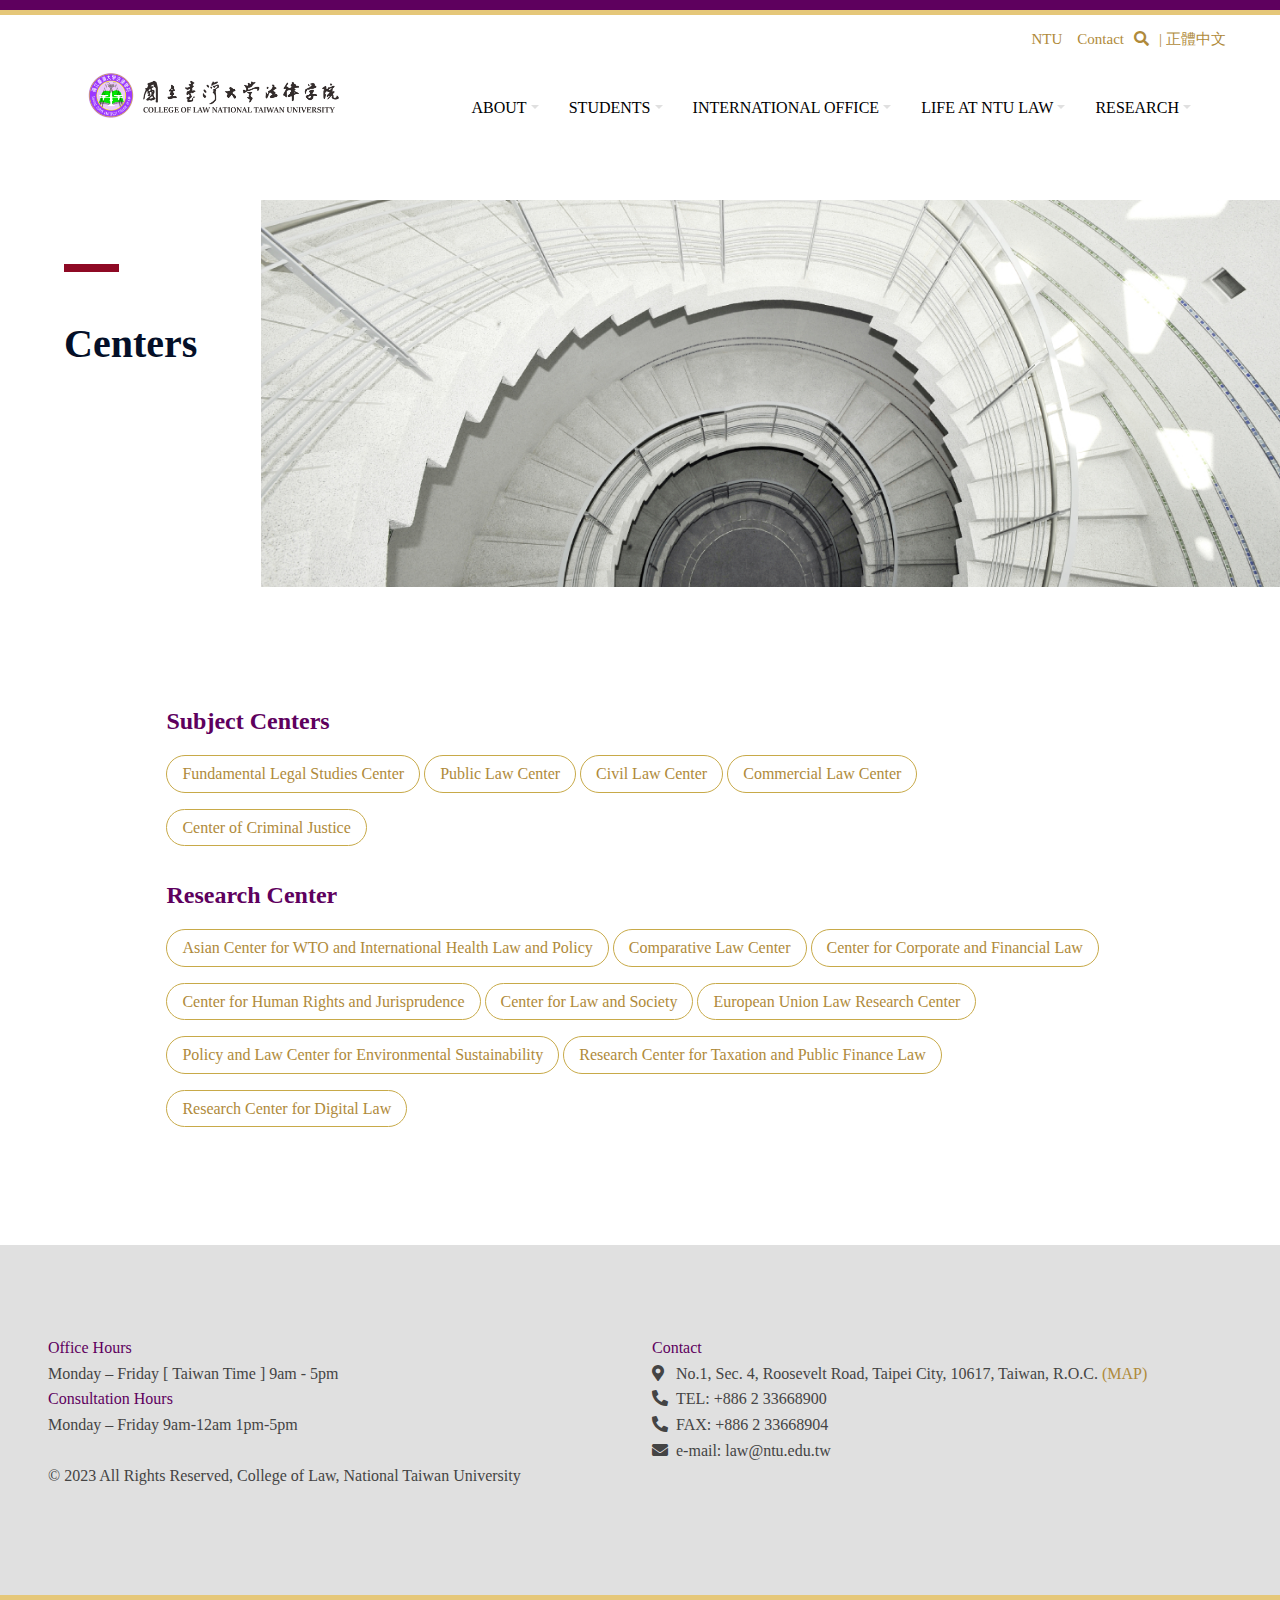
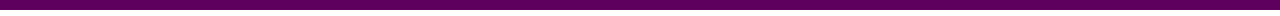
<file: research-centers.html>
<!DOCTYPE html>
<html lang="en">

<head>
    <meta charset="utf-8">
    <title>College of Law, National Taiwan University　</title>
    <meta content="College of Law, National Taiwan University" name="keywords">
    <meta content="College of Law, National Taiwan University" name="description">
    <!-- Favicon -->
    <link href="img/favicon.ico" rel="icon">

    <!-- Google Web Fonts -->
    <link rel="preconnect" href="https://fonts.gstatic.com">
    <link href="https://fonts.googleapis.com/css2?family=Open+Sans:wght@400;600&family=Roboto:wght@500;700&display=swap" rel="stylesheet">

    <!-- Icon Font Stylesheet -->
    <link href="https://cdnjs.cloudflare.com/ajax/libs/font-awesome/5.15.0/css/all.min.css" rel="stylesheet">
    <link href="https://cdn.jsdelivr.net/npm/bootstrap-icons@1.4.1/font/bootstrap-icons.css" rel="stylesheet">

    <!-- Customized Bootstrap Stylesheet -->
    <link href="css/bootstrap.min.css" rel="stylesheet">

    <!-- Template Stylesheet -->
    <link href="css/style.css" rel="stylesheet">

    <style>

    </style>
</head>

<body>
    <!-- Navbar Start -->
    <div class="container-fluid shadow-sm px-5 pe-lg-0" style="display: flex;
     flex-direction: column;">
        <div>
            <div class="search-div">
                <a style="margin-left: auto;padding-right: 10px;" href="https://www.ntu.edu.tw/english/" target="_blank">NTU </a>
                <a href="#">Contact</a>
                <a onclick="readmorefun('search')"><i class="fa fa-1x  fa-search text-primary "></i> </a>
                <a href="http://www.law.ntu.edu.tw/index.php">| 正體中文 </a>
            </div>
        </div>
        <div class="col-sm-3" id="search" style="display:none;">
            <div class="w-30">
                <div class="input-group" style="position: absolute;width:40%;right: 5%;top:55%;z-index:999">
                    <input type="text" id="search-val" class="form-control border-light" style="padding: 15px 20px;" placeholder=""><button class="btn btn-primary px-3" onclick="searchvaluefun()">Search </button>
                </div>
            </div>
        </div>

        <nav class="navbar navbar-expand-lg navbar-dark py-3 py-lg-0" style="padding-right: 6%;display: flex;
         align-items: flex-end;">
            <a class="navbar-brand">
                <h1 class="m-0 display-4 text-uppercase text-white">
                    </i>
                    <a href="./index.html"> <img href="./index.html" src="./img/logo3.png"></a>
                    <button style="padding:0;" onclick="function5()" class="navbar-toggler" type="button" data-bs-toggle="collapse" data-bs-target="#navbarCollapse">
                        <span class="navbar-toggler-icon"></span>
                    </button>
                </h1>

            </a>
            <div class="collapse navbar-collapse" id="navbarCollapse">
                <div class="navbar-nav ms-auto py-0">
                    <div class="nav-item dropdown">
                        <a href="#" class="nav-link dropdown-toggle" data-bs-toggle="dropdown" style="color: black;font-size: 1rem;">About</a>
                        <div class="dropdown-menu m-0">
                            <a href="./message-from-the-dean.html" class="dropdown-item">Message from the Dean</a>
                            <a href="./history-development.html" class="dropdown-item">History</a>
                            <a href="http://www.law.ntu.edu.tw/index.php/full-time-professor" class="dropdown-item">Faculty</a>
                            <a href="./staff.html" class="dropdown-item">Staff</a>
                        </div>
                    </div>
                    <div class="nav-item dropdown">
                        <a href="#" class="nav-link dropdown-toggle" data-bs-toggle="dropdown" style="color: black;font-size: 1rem;">Students</a>
                        <div class="dropdown-menu m-0">
                            <a href="./admission.html" class="dropdown-item">Admission</a>
                            <a href="./jd-admissions.html" class="dropdown-item">Bachelor of Laws（LL.B.）</a>
                            <a href="./llm-admissions.html" class="dropdown-item">Master of Laws（LL.M.）</a>
                            <a href="./phd-admissions.html" class="dropdown-item">Doctor of Philosophy in Laws (PhD)</a>
                            <a href="http://www.law.ntu.edu.tw/index.php/admissions/exchange-program" class="dropdown-item">Incoming Exchange Program</a>
                            <a href="http://www.law.ntu.edu.tw/index.php/admissions/joint-degree-admissions" class="dropdown-item">Dual Degree</a>
                            <a href="https://oia.ntu.edu.tw/en/internationalstudents/visiting/overview" class="dropdown-item">Visiting Students</a>
                            <a href="./summer-program.html" class="dropdown-item">Summer Program</a>
                        </div>
                    </div>
                    <div class="nav-item dropdown">
                        <a href="#" class="nav-link dropdown-toggle" data-bs-toggle="dropdown" style="color: black;font-size: 1rem;">International Office</a>
                        <div class="dropdown-menu m-0">
                            <a href="#event" class="dropdown-item">Events</a>
                            <a href="./partner-school.html" class="dropdown-item">Partner Schools</a>
                            <a href="http://www.law.ntu.edu.tw/index.php/peoples/visiting-scholars" class="dropdown-item">Visiting Scholars</a>
                            <a href="./visiting-professors.html" class="dropdown-item">Visiting Professors</a>
                        </div>
                    </div>
                    <div class="nav-item dropdown">
                        <a href="#" class="nav-link dropdown-toggle" data-bs-toggle="dropdown" style="color: black;font-size: 1rem;">Life at NTU Law</a>
                        <div class="dropdown-menu m-0">
                            <a href="./academic-calendar.html" class="dropdown-item">Academic Calendar</a>
                            <a href="http://www.law.ntu.edu.tw/index.php/academics-research/courses" class="dropdown-item">Courses</a>
                            <a href="./map-and-directions.html" class="dropdown-item">Map and Direction</a>
                            <a href="#" class="dropdown-item">Student Events</a>
                            <a href="#" class="dropdown-item">Videos</a>
                        </div>
                    </div>
                    <div class="nav-item dropdown">
                        <a href="#" class="nav-link dropdown-toggle" data-bs-toggle="dropdown" style="color: black;font-size: 1rem;">Research</a>
                        <div class="dropdown-menu m-0">
                            <a href="./research-centers.html" class="dropdown-item">Centers </a>
                            <a href="./publications.html" class="dropdown-item">Publications</a>
                            <a href="＃" class="dropdown-item">Projects</a>
                            <a href="#" class="dropdown-item">Research Highlight</a>
                        </div>
                    </div>
                </div>
            </div>
        </nav>

    </div>
    <!-- Navbar End -->
    <!-- Blog Start -->
    <div class="" style="display: flex;flex-direction: row;justify-content:space-between;margin-top:5%">
        <div class="inline-block" style="margin: 5%;"><span class="block relative h-2 bg-red w-[55px] mb-5 sm:h-[4px] sm:w-[30px] sm:mb-[10px] sm:block"></span>
            <h1 class="inline-block text-5xl text-black font-semibold 2md:z-[2] 2md:relative 2md:pb-[0] sm:text-3xl zh:tracking-[0.3rem] zh:2md:pb-[35px] en:2md:pb-[15px]">
                Centers</h1>
        </div>
        <div class="inline-block relative ">
            <div>
                <img class="w-full h-full object-cover object-center" src="./img/centers.jpg" style="width: 100%;" alt="">
            </div>
        </div>
    </div>
    <div class="container-fluid container-fluid-content py-6 px-5 ">
        <div style="display: flex;flex-direction: column;align-items: center;">

            <div style="width:80%;margin:1%">
                <div class="publication-col">
                    <h4 style="color: #5E005E;margin:2% 0">Subject Centers </h4>
                    <p><a href="">Fundamental Legal Studies Center</a> </p>
                    <p><a href="">Public Law Center</a></p>
                    <p><a href="">Civil Law Center</a></p>
                    <p><a href="">Commercial Law Center </a></p>
                    <p><a href="">Center of Criminal Justice                    </a></p>
                    <h4 style="color: #5E005E;margin:2% 0">Research Center </h4>
                    <p><a href="">Asian Center for WTO and International Health Law and Policy</a></p>
                    <p><a href="">Comparative Law Center</a></p>
                    <p><a href="">Center for Corporate and Financial Law</a></p>
                    <p><a href="https://webpageprodvm.ntu.edu.tw/cjhr.ntu.edu.tw/#%E8%8B%B1%E6%96%87%E7%B6%B2%E5%9D%80">Center for Human Rights and Jurisprudence</a></p>
                    <p><a href="">Center for Law and Society</a></p>
                    <p><a href="">European Union Law Research Center</a></p>
                    <p><a href="">Policy and Law Center for Environmental Sustainability</a></p>
                    <p><a href="">Research Center for Taxation and Public Finance Law</a></p>
                    <p><a href="http://www.law.ntu.edu.tw/deg/">Research Center for Digital Law</a></p>
                </div>

            </div>


        </div>

    </div>
    <!-- Blog End -->
    <!-- Footer Start -->
    <div class="container-fluid py-6 px-5 " style="background-color: #E0E0E0;">
        <div class="row g-12 ">
            <div class="col-lg-6 pe-lg-6 footer-content">
                <p style="color: #5E005E ;">Office Hours</p>
                <p>Monday – Friday [ Taiwan Time ] 9am - 5pm </p>
                <p style="color: #5E005E ;">Consultation Hours</p>
                <p>Monday – Friday 9am-12am 1pm-5pm </p>
            </div>
            <div class="col-lg-6 pe-lg-6 footer-content">
                <p style="color: #5E005E ;">Contact</p>
                <p><i class="fa fa-map-marker-alt me-2 "></i> No.1, Sec. 4, Roosevelt Road, Taipei City, 10617, Taiwan, R.O.C. <a href="https://www.google.com.tw/maps/search/ntu+law/@25.0202386,121.5420263,17z/data=!3m1!4b1?hl=en ">(MAP)</a>
                </p>
                <p><i class="fa fa-phone-alt me-2 "></i>TEL: +886 2 33668900 </p>
                <p><i class="fa fa-phone-alt me-2 "></i>FAX: +886 2 33668904 </p>
                <p><i class="fa fa-envelope me-2 "></i>e-mail: law@ntu.edu.tw</p>
            </div>
            <p style="color: #444444;">© 2023 All Rights Reserved, College of Law, National Taiwan University</p>
            <!-- <p class="mb-0 " style="color: #444444;">Designed by <a href="https://htmlcodex.com ">HTML Codex</a></p> -->
        </div>
    </div>

    <!-- Back to Top -->
    <a href="#" class="btn btn-lg btn-primary btn-lg-square back-to-top"><i class="bi bi-arrow-up"></i></a>
    <p class="first"></p>
    <script src="https://cdn.jsdelivr.net/npm/bootstrap@5.0.0/dist/js/bootstrap.bundle.min.js "></script>
    <script src="./main.js"></script>

</body>

</html>
</file>
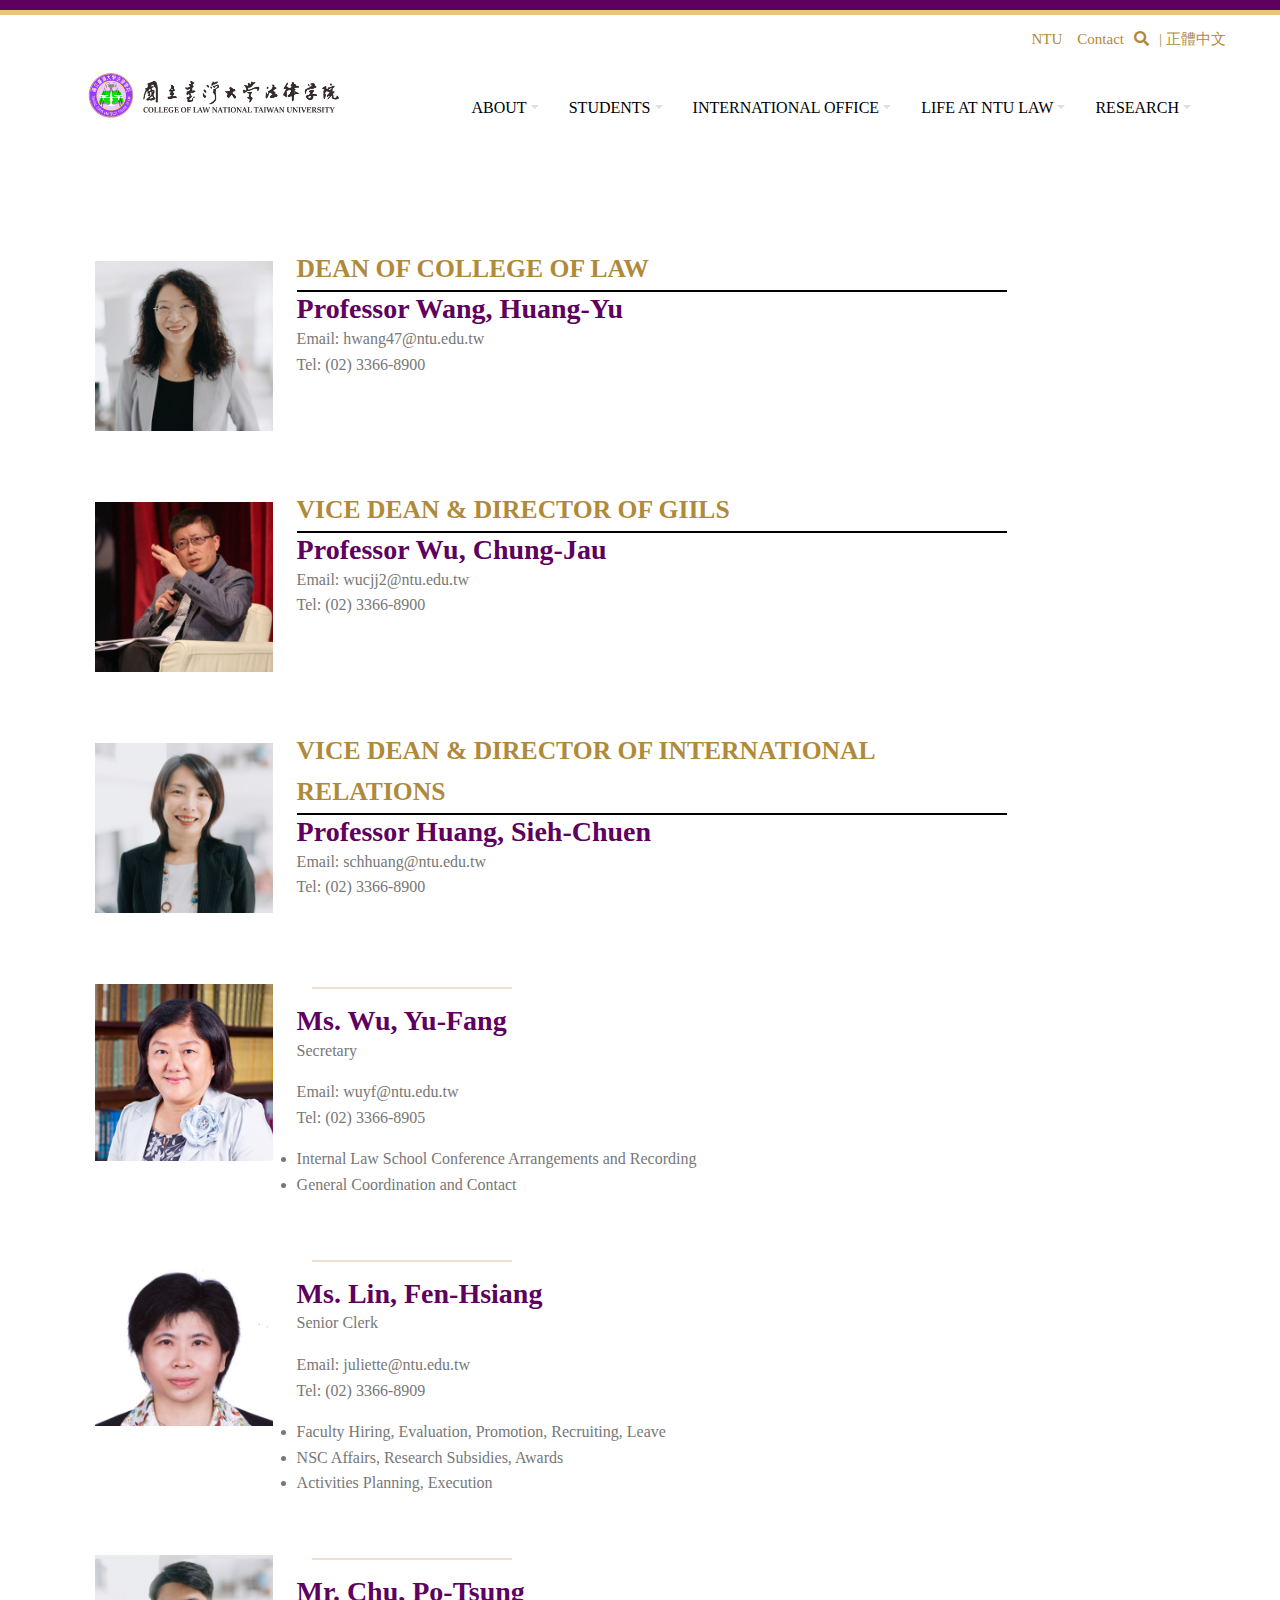
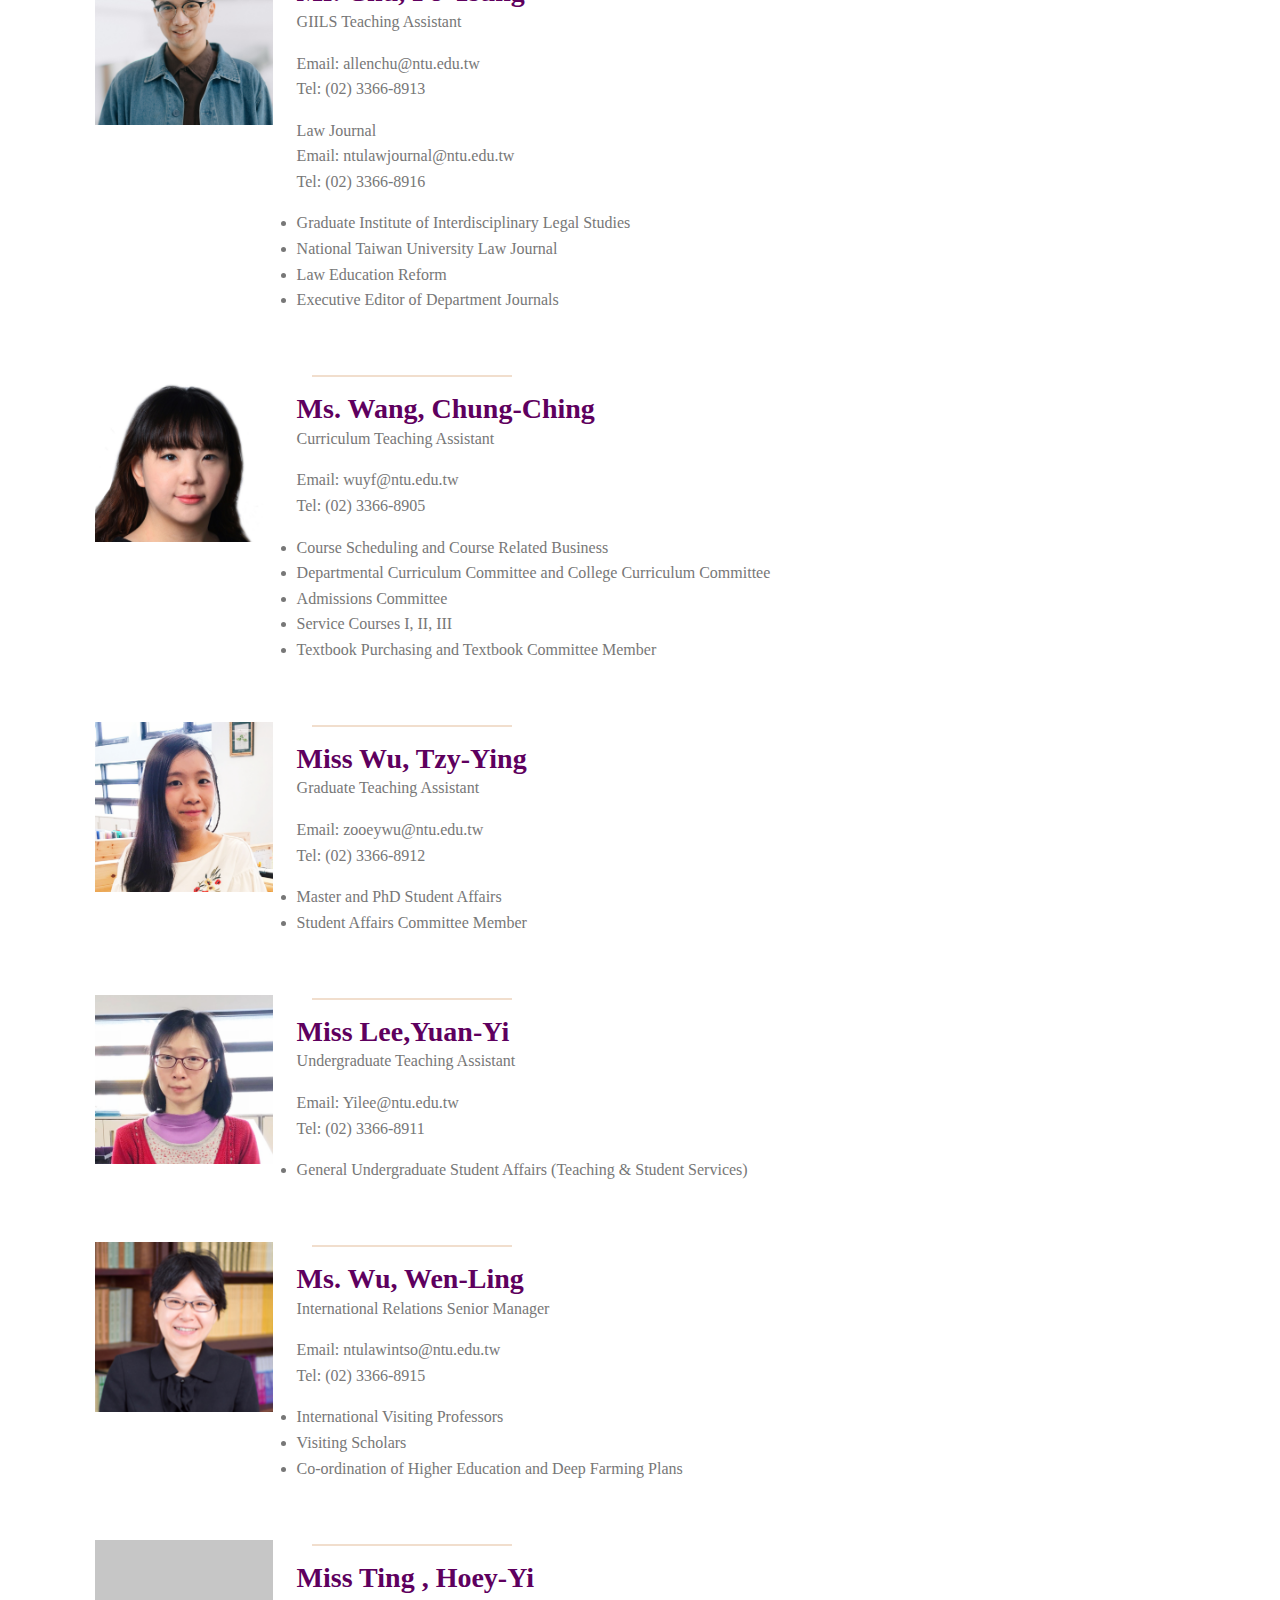
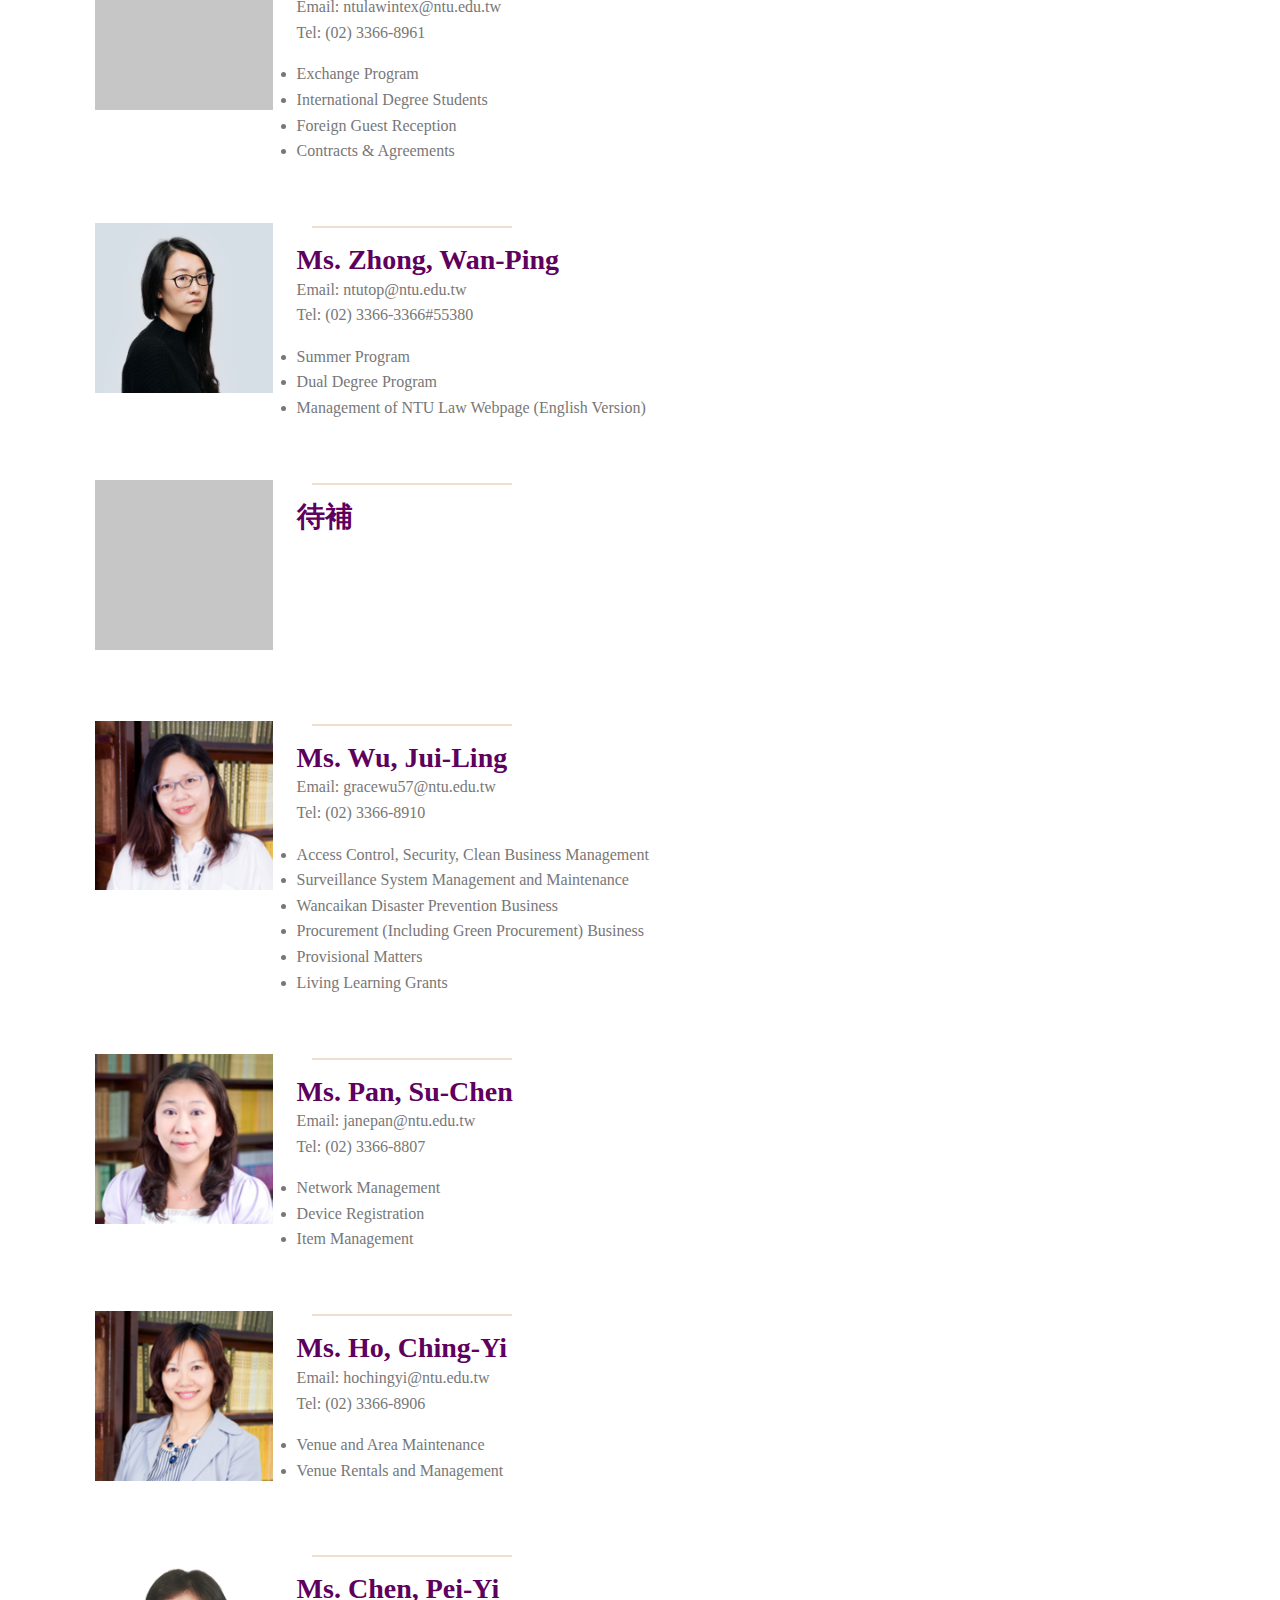
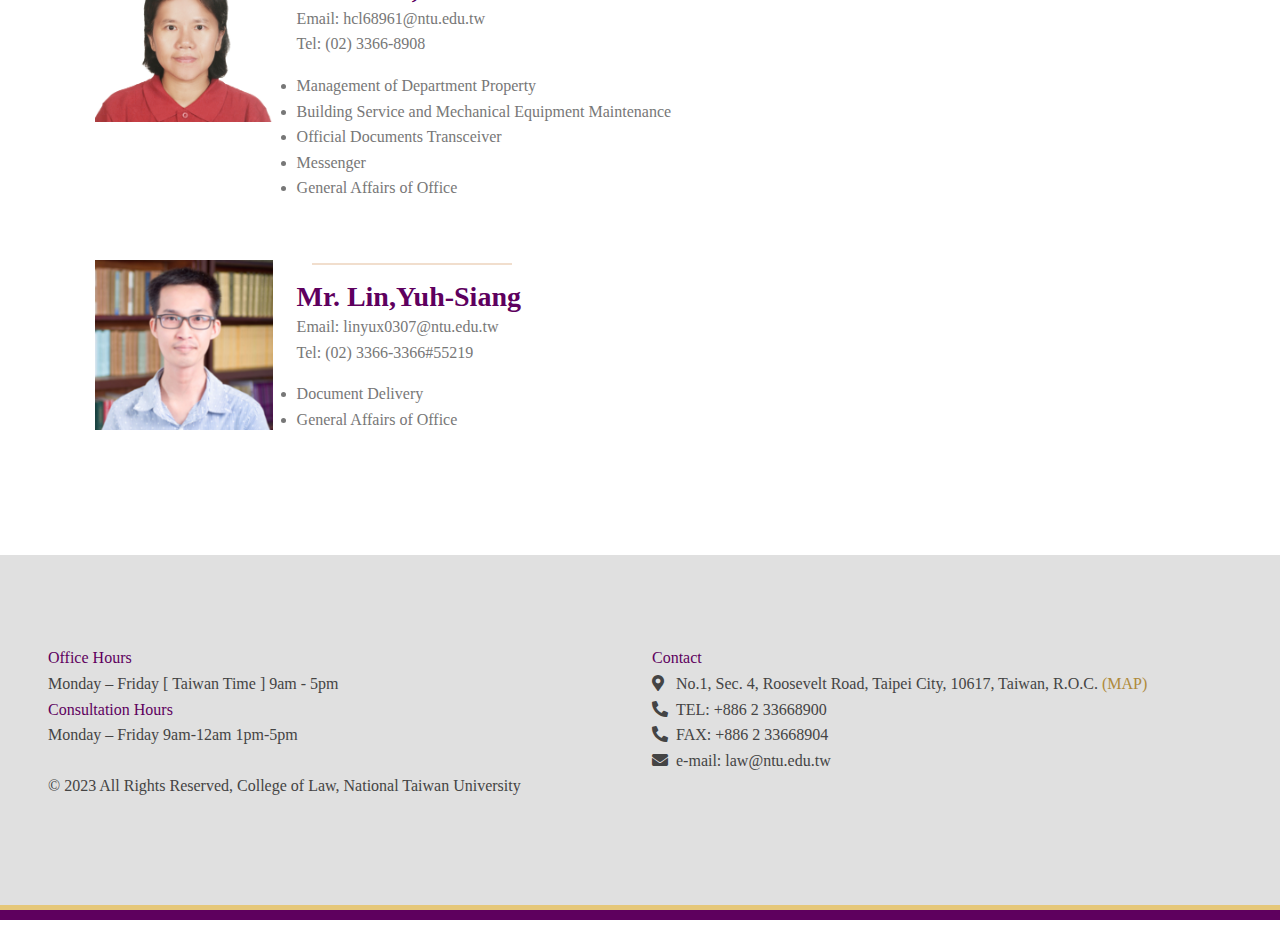
<file: staff.html>
<!DOCTYPE html>
<html lang="en">

<head>
    <meta charset="utf-8">
    <title>College of Law, National Taiwan University　</title>
    <meta content="College of Law, National Taiwan University" name="keywords">
    <meta content="College of Law, National Taiwan University" name="description">
    <!-- Favicon -->
    <link href="img/favicon.ico" rel="icon">

    <!-- Google Web Fonts -->
    <link rel="preconnect" href="https://fonts.gstatic.com">
    <link href="https://fonts.googleapis.com/css2?family=Open+Sans:wght@400;600&family=Roboto:wght@500;700&display=swap" rel="stylesheet">

    <!-- Icon Font Stylesheet -->
    <link href="https://cdnjs.cloudflare.com/ajax/libs/font-awesome/5.15.0/css/all.min.css" rel="stylesheet">
    <link href="https://cdn.jsdelivr.net/npm/bootstrap-icons@1.4.1/font/bootstrap-icons.css" rel="stylesheet">

    <!-- Customized Bootstrap Stylesheet -->
    <link href="css/bootstrap.min.css" rel="stylesheet">

    <!-- Template Stylesheet -->
    <link href="css/style.css" rel="stylesheet">

    <style>
        div.staff_category_title {
            margin: 0;
            padding: 0
        }
        
        hr.short_yellow_line {
            margin: 15px;
            padding: 0
        }
    </style>
</head>

<body>
    <!-- Navbar Start -->
    <div class="container-fluid shadow-sm px-5 pe-lg-0" style="display: flex;
     flex-direction: column;">
        <div>
            <div class="search-div">
                <a style="margin-left: auto;padding-right: 10px;" href="https://www.ntu.edu.tw/english/" target="_blank">NTU  </a>
                <a href="#">Contact</a> <a onclick="readmorefun('search')"><i  class="fa fa-1x  fa-search text-primary "></i> </a>
                <a href="http://www.law.ntu.edu.tw/index.php">| 正體中文 </a>
            </div>
        </div>
        <div class="col-sm-3" id="search" style="display:none;">
            <div class="w-30">
                <div class="input-group" style="position: absolute;width:40%;right: 5%;top:55%;z-index:999">
                    <input type="text" id="search-val" class="form-control border-light" style="padding: 15px 20px;" placeholder=""><button class="btn btn-primary px-3" onclick="searchvaluefun()">Search </button>
                </div>
            </div>
        </div>

        <nav class="navbar navbar-expand-lg navbar-dark py-3 py-lg-0" style="padding-right: 6%;display: flex;
         align-items: flex-end;">
            <a class="navbar-brand">
                <h1 class="m-0 display-4 text-uppercase text-white">
                    </i>
                    <a href="./index.html"> <img href="./index.html" src="./img/logo3.png"></a>
                    <button style="padding:0;" onclick="function5()" class="navbar-toggler" type="button" data-bs-toggle="collapse" data-bs-target="#navbarCollapse">
                         <span class="navbar-toggler-icon"  ></span>
                     </button>
                </h1>

            </a>
            <div class="collapse navbar-collapse" id="navbarCollapse">
                <div class="navbar-nav ms-auto py-0">
                    <div class="nav-item dropdown">
                        <a href="#" class="nav-link dropdown-toggle" data-bs-toggle="dropdown" style="color: black;font-size: 1rem;">About</a>
                        <div class="dropdown-menu m-0">
                            <a href="./message-from-the-dean.html" class="dropdown-item">Message from the Dean</a>
                            <a href="./history-development.html" class="dropdown-item">History</a>
                            <a href="http://www.law.ntu.edu.tw/index.php/full-time-professor" class="dropdown-item">Faculty</a>
                            <a href="./staff.html" class="dropdown-item">Staff</a>
                        </div>
                    </div>
                    <div class="nav-item dropdown">
                        <a href="#" class="nav-link dropdown-toggle" data-bs-toggle="dropdown" style="color: black;font-size: 1rem;">Students</a>
                        <div class="dropdown-menu m-0">
                            <a href="./admission.html" class="dropdown-item">Admission</a>
                            <a href="./jd-admissions.html" class="dropdown-item">Bachelor of Laws（LL.B.）</a>
                            <a href="./llm-admissions.html" class="dropdown-item">Master of Laws（LL.M.）</a>
                            <a href="./phd-admissions.html" class="dropdown-item">Doctor of Philosophy in Laws (PhD)</a>
                            <a href="http://www.law.ntu.edu.tw/index.php/admissions/exchange-program" class="dropdown-item">Incoming Exchange Program</a>
                            <a href="http://www.law.ntu.edu.tw/index.php/admissions/joint-degree-admissions" class="dropdown-item">Dual Degree</a>
                            <a href="https://oia.ntu.edu.tw/en/internationalstudents/visiting/overview" class="dropdown-item">Visiting Students</a>
                            <a href="./summer-program.html" class="dropdown-item">Summer Program</a>
                        </div>
                    </div>
                    <div class="nav-item dropdown">
                        <a href="#" class="nav-link dropdown-toggle" data-bs-toggle="dropdown" style="color: black;font-size: 1rem;">International Office</a>
                        <div class="dropdown-menu m-0">
                            <a href="#event" class="dropdown-item">Events</a>
                            <a href="./partner-school.html" class="dropdown-item">Partner Schools</a>
                            <a href="http://www.law.ntu.edu.tw/index.php/peoples/visiting-scholars" class="dropdown-item">Visiting Scholars</a>
                            <a href="./visiting-professors.html" class="dropdown-item">Visiting Professors</a>
                        </div>
                    </div>
                    <div class="nav-item dropdown">
                        <a href="#" class="nav-link dropdown-toggle" data-bs-toggle="dropdown" style="color: black;font-size: 1rem;">Life at NTU Law</a>
                        <div class="dropdown-menu m-0">
                            <a href="./academic-calendar.html" class="dropdown-item">Academic Calendar</a>
                            <a href="http://www.law.ntu.edu.tw/index.php/academics-research/courses" class="dropdown-item">Courses</a>
                            <a href="./map-and-directions.html" class="dropdown-item">Map and Direction</a>
                            <a href="#" class="dropdown-item">Student Events</a>
                            <a href="#" class="dropdown-item">Videos</a>
                        </div>
                    </div>
                    <div class="nav-item dropdown">
                        <a href="#" class="nav-link dropdown-toggle" data-bs-toggle="dropdown" style="color: black;font-size: 1rem;">Research</a>
                        <div class="dropdown-menu m-0">
                            <a href="http://www.law.ntu.edu.tw/index.php/academics-research/research-centers" class="dropdown-item">Centers                            </a>
                            <a href="./publications.html" class="dropdown-item">Publications</a>
                            <a href="＃" class="dropdown-item">Projects</a>
                            <a href="#" class="dropdown-item">Research Highlight</a>
                        </div>
                    </div>
                </div>
            </div>
        </nav>

    </div>
    <!-- Navbar End -->
    <!-- Blog Start -->
    <div class="container-fluid container-fluid-content py-6 px-5 ">
        <div style="display: flex;flex-direction:column;">
            <div class="staff-col">
                <img src="./img/staff/01.jpg">
                <div style="width: 60%;">
                    <div class="staff_category_title" id="adjunt-assistant-professor">Dean of College of Law</div>
                    <div class="staff_list_bycategory sorting_list">
                        <div class="staff filter-entry  c-none r-none">
                            <h3>Professor Wang, Huang-Yu</h3>
                            <p>Email: hwang47@ntu.edu.tw <br> Tel: (02) 3366-8900
                            </p>
                        </div>
                    </div>
                </div>
            </div>
            <div class="staff-col">
                <img src="./img/staff/02.jpg">
                <div style="width: 60%;">
                    <div class="staff_category_title" id="adjunt-assistant-professor">Vice Dean & Director of GIILS </div>
                    <div class="staff_list_bycategory sorting_list">
                        <div class="staff filter-entry  c-none r-none">
                            <h3>Professor Wu, Chung-Jau </h3>
                            <p>Email: wucjj2@ntu.edu.tw <br> Tel: (02) 3366-8900
                            </p>
                        </div>
                    </div>
                </div>

            </div>
            <div class="staff-col">
                <img src="./img/staff/03.jpg">
                <div style="width: 60%;">
                    <div class="staff_category_title" id="adjunt-assistant-professor">Vice Dean & Director of International Relations </div>
                    <div class="staff_list_bycategory sorting_list">
                        <div class="staff filter-entry  c-none r-none">
                            <h3>Professor Huang, Sieh-Chuen </h3>
                            <p>Email: schhuang@ntu.edu.tw <br> Tel: (02) 3366-8900
                            </p>
                        </div>
                    </div>
                </div>
            </div>
            <div class="staff-col">
                <img src="./img/staff/04.jpg">
                <div style="width: 60%;">
                    <hr class="short_yellow_line">
                    <div class="staff_list_bycategory sorting_list">
                        <div class="staff filter-entry  c-none r-none">
                            <h3>Ms. Wu, Yu-Fang </h3>
                            <p>Secretary</p>
                            <p> Email: wuyf@ntu.edu.tw <br> Tel: (02) 3366-8905
                            </p>
                            <li>Internal Law School Conference Arrangements and Recording</li>
                            <li>General Coordination and Contact</li>
                        </div>
                    </div>
                </div>
            </div>
            <div class="staff-col">
                <img src="./img/staff/05.jpg">
                <div style="width: 60%;">
                    <hr class="short_yellow_line">
                    <div class="staff_list_bycategory sorting_list">
                        <div class="staff filter-entry  c-none r-none">
                            <h3>Ms. Lin, Fen-Hsiang </h3>
                            <p>Senior Clerk</p>
                            <p> Email: juliette@ntu.edu.tw <br> Tel: (02) 3366-8909
                            </p>
                            <li>Faculty Hiring, Evaluation, Promotion, Recruiting, Leave</li>
                            <li>NSC Affairs, Research Subsidies, Awards</li>
                            <li>Activities Planning, Execution</li>
                        </div>
                    </div>
                </div>

            </div>
            <div class="staff-col">
                <img src="./img/staff/06.jpg">
                <div style="width: 60%;">
                    <hr class="short_yellow_line">
                    <div class="staff_list_bycategory sorting_list">
                        <div class="staff filter-entry  c-none r-none">
                            <h3>Mr. Chu, Po-Tsung </h3>
                            <p>GIILS Teaching Assistant</p>
                            <p> Email: allenchu@ntu.edu.tw <br> Tel: (02) 3366-8913
                            </p>
                            <p>Law Journal <br> Email: ntulawjournal@ntu.edu.tw <br> Tel: (02) 3366-8916
                            </p>
                            <li>Graduate Institute of Interdisciplinary Legal Studies</li>
                            <li>National Taiwan University Law Journal</li>
                            <li>Law Education Reform</li>
                            <li>Executive Editor of Department Journals</li>
                        </div>
                    </div>
                </div>

            </div>
            <div class="staff-col">
                <img src="./img/staff/07.jpg">
                <div style="width: 60%;">
                    <hr class="short_yellow_line">
                    <div class="staff_list_bycategory sorting_list">
                        <div class="staff filter-entry  c-none r-none">
                            <h3>Ms. Wang, Chung-Ching </h3>
                            <p>Curriculum Teaching Assistant</p>
                            <p> Email: wuyf@ntu.edu.tw<br> Tel: (02) 3366-8905
                            </p>
                            <li>Course Scheduling and Course Related Business</li>
                            <li>Departmental Curriculum Committee and College Curriculum Committee</li>
                            <li>Admissions Committee</li>
                            <li>Service Courses I, II, III</li>
                            <li>Textbook Purchasing and Textbook Committee Member</li>
                        </div>
                    </div>
                </div>

            </div>
            <div class="staff-col">
                <img src="./img/staff/08.jpg">
                <div style="width: 60%;">
                    <hr class="short_yellow_line">
                    <div class="staff_list_bycategory sorting_list">
                        <div class="staff filter-entry  c-none r-none">
                            <h3>Miss Wu, Tzy-Ying </h3>
                            <p>Graduate Teaching Assistant</p>
                            <p> Email: zooeywu@ntu.edu.tw<br> Tel: (02) 3366-8912
                            </p>
                            <li>Master and PhD Student Affairs</li>
                            <li>Student Affairs Committee Member</li>
                        </div>
                    </div>
                </div>

            </div>
            <div class="staff-col">
                <img src="./img/staff/09.jpg">
                <div style="width: 60%;">
                    <hr class="short_yellow_line">
                    <div class="staff_list_bycategory sorting_list">
                        <div class="staff filter-entry  c-none r-none">
                            <h3>Miss Lee,Yuan-Yi </h3>
                            <p>Undergraduate Teaching Assistant </p>
                            <p> Email: Yilee@ntu.edu.tw<br> Tel: (02) 3366-8911
                            </p>
                            <li>General Undergraduate Student Affairs (Teaching & Student Services)</li>
                        </div>
                    </div>
                </div>

            </div>
            <div class="staff-col">
                <img src="./img/staff/10.jpg">
                <div style="width: 60%;">
                    <hr class="short_yellow_line">
                    <div class="staff_list_bycategory sorting_list">
                        <div class="staff filter-entry  c-none r-none">
                            <h3>Ms. Wu, Wen-Ling </h3>
                            <p>International Relations Senior Manager</p>
                            <p> Email: ntulawintso@ntu.edu.tw<br> Tel: (02) 3366-8915
                            </p>
                            <li>International Visiting Professors</li>
                            <li>Visiting Scholars</li>
                            <li>Co-ordination of Higher Education and Deep Farming Plans</li>
                        </div>
                    </div>
                </div>

            </div>
            <div class="staff-col">
                <img src="./img/staff/11.jpg">
                <div style="width: 60%;">
                    <hr class="short_yellow_line">
                    <div class="staff_list_bycategory sorting_list">
                        <div class="staff filter-entry  c-none r-none">
                            <h3>Miss Ting , Hoey-Yi</h3>
                            <p>Email: ntulawintex@ntu.edu.tw<br> Tel: (02) 3366-8961
                            </p>
                            <li>Exchange Program</li>
                            <li>International Degree Students</li>
                            <li>Foreign Guest Reception</li>
                            <li>Contracts & Agreements</li>
                        </div>
                    </div>
                </div>

            </div>
            <div class="staff-col">
                <img src="./img/staff/12.jpg">
                <div style="width: 60%;">
                    <hr class="short_yellow_line">
                    <div class="staff_list_bycategory sorting_list">
                        <div class="staff filter-entry  c-none r-none">
                            <h3>Ms. Zhong, Wan-Ping</h3>
                            <p>Email: ntutop@ntu.edu.tw <br> Tel: (02) 3366-3366#55380
                            </p>
                            <li>Summer Program</li>
                            <li>Dual Degree Program</li>
                            <li>Management of NTU Law Webpage (English Version)</li>
                        </div>
                    </div>
                </div>

            </div>
            <div class="staff-col">
                <img src="./img/staff/13.jpg">
                <div style="width: 60%;">
                    <hr class="short_yellow_line">
                    <div class="staff_list_bycategory sorting_list">
                        <div class="staff filter-entry  c-none r-none">
                            <h3>待補</h3>
                        </div>
                    </div>
                </div>

            </div>
            <div class="staff-col">
                <img src="./img/staff/14.jpg">
                <div style="width: 60%;">
                    <hr class="short_yellow_line">
                    <div class="staff_list_bycategory sorting_list">
                        <div class="staff filter-entry  c-none r-none">
                            <h3>Ms. Wu, Jui-Ling</h3>
                            <p>Email: gracewu57@ntu.edu.tw<br> Tel: (02) 3366-8910
                            </p>
                            <li>Access Control, Security, Clean Business Management</li>
                            <li>Surveillance System Management and Maintenance</li>
                            <li>Wancaikan Disaster Prevention Business</li>
                            <li>Procurement (Including Green Procurement) Business</li>
                            <li>Provisional Matters</li>
                            <li>Living Learning Grants</li>
                        </div>
                    </div>
                </div>

            </div>
            <div class="staff-col">
                <img src="./img/staff/15.jpg">
                <div style="width: 60%;">
                    <hr class="short_yellow_line">
                    <div class="staff_list_bycategory sorting_list">
                        <div class="staff filter-entry  c-none r-none">
                            <h3>Ms. Pan, Su-Chen</h3>
                            <p>Email: janepan@ntu.edu.tw<br> Tel: (02) 3366-8807
                            </p>
                            <li>Network Management</li>
                            <li>Device Registration</li>
                            <li>Item Management</li>
                        </div>
                    </div>
                </div>

            </div>
            <div class="staff-col">
                <img src="./img/staff/16.jpg">
                <div style="width: 60%;">
                    <hr class="short_yellow_line">
                    <div class="staff_list_bycategory sorting_list">
                        <div class="staff filter-entry  c-none r-none">
                            <h3>Ms. Ho, Ching-Yi</h3>
                            <p>Email: hochingyi@ntu.edu.tw<br> Tel: (02) 3366-8906
                            </p>
                            <li>Venue and Area Maintenance</li>
                            <li>Venue Rentals and Management</li>
                        </div>
                    </div>
                </div>

            </div>
            <div class="staff-col">
                <img src="./img/staff/17.jpg">
                <div style="width: 60%;">
                    <hr class="short_yellow_line">
                    <div class="staff_list_bycategory sorting_list">
                        <div class="staff filter-entry  c-none r-none">
                            <h3>Ms. Chen, Pei-Yi</h3>
                            <p>Email: hcl68961@ntu.edu.tw<br> Tel: (02) 3366-8908
                            </p>
                            <li>Management of Department Property</li>
                            <li>Building Service and Mechanical Equipment Maintenance</li>
                            <li>Official Documents Transceiver</li>
                            <li>Messenger</li>
                            <li>General Affairs of Office</li>
                        </div>
                    </div>
                </div>

            </div>
            <div class="staff-col">
                <img src="./img/staff/18.jpg">
                <div style="width: 60%;">
                    <hr class="short_yellow_line">
                    <div class="staff_list_bycategory sorting_list">
                        <div class="staff filter-entry  c-none r-none">
                            <h3>Mr. Lin,Yuh-Siang</h3>
                            <p>Email: linyux0307@ntu.edu.tw<br> Tel: (02) 3366-3366#55219
                            </p>
                            <li>Document Delivery</li>
                            <li>General Affairs of Office</li>
                        </div>
                    </div>
                </div>

            </div>


        </div>

    </div>

    </div>
    <!-- Blog End -->
    <!-- Footer Start -->
    <div class="container-fluid py-6 px-5 " style="background-color: #E0E0E0;">
        <div class="row g-12 ">
            <div class="col-lg-6 pe-lg-6 footer-content">
                <p style="color: #5E005E ;">Office Hours</p>
                <p>Monday – Friday [ Taiwan Time ] 9am - 5pm </p>
                <p style="color: #5E005E ;">Consultation Hours</p>
                <p>Monday – Friday 9am-12am 1pm-5pm </p>
            </div>
            <div class="col-lg-6 pe-lg-6 footer-content">
                <p style="color: #5E005E ;">Contact</p>
                <p><i class="fa fa-map-marker-alt me-2 "></i> No.1, Sec. 4, Roosevelt Road, Taipei City, 10617, Taiwan, R.O.C. <a href="https://www.google.com.tw/maps/search/ntu+law/@25.0202386,121.5420263,17z/data=!3m1!4b1?hl=en ">(MAP)</a></p>
                <p><i class="fa fa-phone-alt me-2 "></i>TEL: +886 2 33668900 </p>
                <p><i class="fa fa-phone-alt me-2 "></i>FAX: +886 2 33668904 </p>
                <p><i class="fa fa-envelope me-2 "></i>e-mail: law@ntu.edu.tw</p>
            </div>
            <p style="color: #444444;">© 2023 All Rights Reserved, College of Law, National Taiwan University</p>
            <!-- <p class="mb-0 " style="color: #444444;">Designed by <a href="https://htmlcodex.com ">HTML Codex</a></p> -->
        </div>
    </div>

    <!-- Back to Top -->
    <a href="#" class="btn btn-lg btn-primary btn-lg-square back-to-top"><i class="bi bi-arrow-up"></i></a>
    <p class="first"></p>
    <script src="https://cdn.jsdelivr.net/npm/bootstrap@5.0.0/dist/js/bootstrap.bundle.min.js "></script>
    <script src="./main.js"></script>
</body>

</html>
</file>
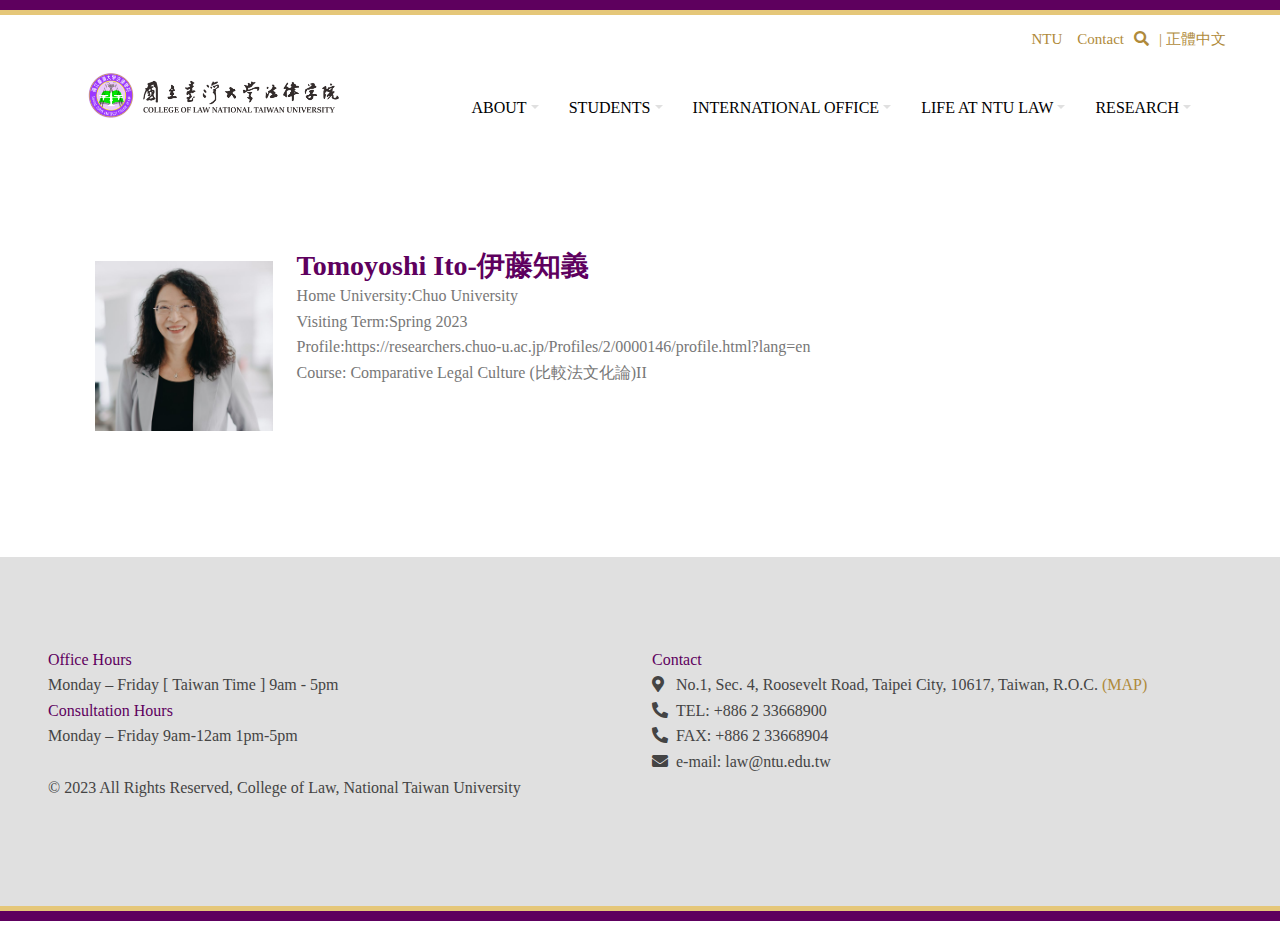
<file: visiting-professors.html>
<!DOCTYPE html>
<html lang="en">

<head>
    <meta charset="utf-8">
    <title>College of Law, National Taiwan University　</title>
    <meta content="College of Law, National Taiwan University" name="keywords">
    <meta content="College of Law, National Taiwan University" name="description">
    <!-- Favicon -->
    <link href="img/favicon.ico" rel="icon">

    <!-- Google Web Fonts -->
    <link rel="preconnect" href="https://fonts.gstatic.com">
    <link href="https://fonts.googleapis.com/css2?family=Open+Sans:wght@400;600&family=Roboto:wght@500;700&display=swap" rel="stylesheet">

    <!-- Icon Font Stylesheet -->
    <link href="https://cdnjs.cloudflare.com/ajax/libs/font-awesome/5.15.0/css/all.min.css" rel="stylesheet">
    <link href="https://cdn.jsdelivr.net/npm/bootstrap-icons@1.4.1/font/bootstrap-icons.css" rel="stylesheet">

    <!-- Customized Bootstrap Stylesheet -->
    <link href="css/bootstrap.min.css" rel="stylesheet">

    <!-- Template Stylesheet -->
    <link href="css/style.css" rel="stylesheet">

    <style>
        div.staff_category_title {
            margin: 0;
            padding: 0
        }
        
        hr.short_yellow_line {
            margin: 15px;
            padding: 0
        }
    </style>
</head>

<body>
    <!-- Navbar Start -->
    <div class="container-fluid shadow-sm px-5 pe-lg-0" style="display: flex;
     flex-direction: column;">
        <div>
            <div class="search-div">
                <a style="margin-left: auto;padding-right: 10px;" href="https://www.ntu.edu.tw/english/" target="_blank">NTU  </a>
                <a href="#">Contact</a> <a onclick="readmorefun('search')"><i  class="fa fa-1x  fa-search text-primary "></i> </a>
                <a href="http://www.law.ntu.edu.tw/index.php">| 正體中文 </a>
            </div>
        </div>
        <div class="col-sm-3" id="search" style="display:none;">
            <div class="w-30">
                <div class="input-group" style="position: absolute;width:40%;right: 5%;top:55%;z-index:999">
                    <input type="text" id="search-val" class="form-control border-light" style="padding: 15px 20px;" placeholder=""><button class="btn btn-primary px-3" onclick="searchvaluefun()">Search </button>
                </div>
            </div>
        </div>

        <nav class="navbar navbar-expand-lg navbar-dark py-3 py-lg-0" style="padding-right: 6%;display: flex;
         align-items: flex-end;">
            <a class="navbar-brand">
                <h1 class="m-0 display-4 text-uppercase text-white">
                    </i>
                    <a href="./index.html"> <img href="./index.html" src="./img/logo3.png"></a>
                    <button style="padding:0;" onclick="function5()" class="navbar-toggler" type="button" data-bs-toggle="collapse" data-bs-target="#navbarCollapse">
                         <span class="navbar-toggler-icon"  ></span>
                     </button>
                </h1>

            </a>
            <div class="collapse navbar-collapse" id="navbarCollapse">
                <div class="navbar-nav ms-auto py-0">
                    <div class="nav-item dropdown">
                        <a href="#" class="nav-link dropdown-toggle" data-bs-toggle="dropdown" style="color: black;font-size: 1rem;">About</a>
                        <div class="dropdown-menu m-0">
                            <a href="./message-from-the-dean.html" class="dropdown-item">Message from the Dean</a>
                            <a href="./history-development.html" class="dropdown-item">History</a>
                            <a href="http://www.law.ntu.edu.tw/index.php/full-time-professor" class="dropdown-item">Faculty</a>
                            <a href="./staff.html" class="dropdown-item">Staff</a>
                        </div>
                    </div>
                    <div class="nav-item dropdown">
                        <a href="#" class="nav-link dropdown-toggle" data-bs-toggle="dropdown" style="color: black;font-size: 1rem;">Students</a>
                        <div class="dropdown-menu m-0">
                            <a href="./admission.html" class="dropdown-item">Admission</a>
                            <a href="./jd-admissions.html" class="dropdown-item">Bachelor of Laws（LL.B.）</a>
                            <a href="./llm-admissions.html" class="dropdown-item">Master of Laws（LL.M.）</a>
                            <a href="./phd-admissions.html" class="dropdown-item">Doctor of Philosophy in Laws (PhD)</a>
                            <a href="http://www.law.ntu.edu.tw/index.php/admissions/exchange-program" class="dropdown-item">Incoming Exchange Program</a>
                            <a href="http://www.law.ntu.edu.tw/index.php/admissions/joint-degree-admissions" class="dropdown-item">Dual Degree</a>
                            <a href="https://oia.ntu.edu.tw/en/internationalstudents/visiting/overview" class="dropdown-item">Visiting Students</a>
                            <a href="./summer-program.html" class="dropdown-item">Summer Program</a>
                        </div>
                    </div>
                    <div class="nav-item dropdown">
                        <a href="#" class="nav-link dropdown-toggle" data-bs-toggle="dropdown" style="color: black;font-size: 1rem;">International Office</a>
                        <div class="dropdown-menu m-0">
                            <a href="#event" class="dropdown-item">Events</a>
                            <a href="./partner-school.html" class="dropdown-item">Partner Schools</a>
                            <a href="http://www.law.ntu.edu.tw/index.php/peoples/visiting-scholars" class="dropdown-item">Visiting Scholars</a>
                            <a href="./visiting-professors.html" class="dropdown-item">Visiting Professors</a>
                        </div>
                    </div>
                    <div class="nav-item dropdown">
                        <a href="#" class="nav-link dropdown-toggle" data-bs-toggle="dropdown" style="color: black;font-size: 1rem;">Life at NTU Law</a>
                        <div class="dropdown-menu m-0">
                            <a href="./academic-calendar.html" class="dropdown-item">Academic Calendar</a>
                            <a href="http://www.law.ntu.edu.tw/index.php/academics-research/courses" class="dropdown-item">Courses</a>
                            <a href="./map-and-directions.html" class="dropdown-item">Map and Direction</a>
                            <a href="#" class="dropdown-item">Student Events</a>
                            <a href="#" class="dropdown-item">Videos</a>
                        </div>
                    </div>
                    <div class="nav-item dropdown">
                        <a href="#" class="nav-link dropdown-toggle" data-bs-toggle="dropdown" style="color: black;font-size: 1rem;">Research</a>
                        <div class="dropdown-menu m-0">
                            <a href="http://www.law.ntu.edu.tw/index.php/academics-research/research-centers" class="dropdown-item">Centers                            </a>
                            <a href="./publications.html" class="dropdown-item">Publications</a>
                            <a href="＃" class="dropdown-item">Projects</a>
                            <a href="#" class="dropdown-item">Research Highlight</a>
                        </div>
                    </div>
                </div>
            </div>
        </nav>

    </div>
    <!-- Navbar End -->
    <!-- Blog Start -->
    <div class="container-fluid container-fluid-content py-6 px-5 ">
        <div style="display: flex;flex-direction:column;">
            <div class="staff-col">
                <img src="./img/staff/01.jpg">
                <div style="width: 60%;">
                    <div class="staff filter-entry  c-none r-none">
                        <h3>Tomoyoshi Ito-伊藤知義 </h3>
                        <p>Home University:Chuo University
                            <br>Visiting Term:Spring 2023
                            <br> Profile:https://researchers.chuo-u.ac.jp/Profiles/2/0000146/profile.html?lang=en
                            <br> Course: Comparative Legal Culture (比較法文化論)II

                        </p>
                    </div>
                </div>
            </div>


        </div>



    </div>

    </div>

    </div>
    <!-- Blog End -->
    <!-- Footer Start -->
    <div class="container-fluid py-6 px-5 " style="background-color: #E0E0E0;">
        <div class="row g-12 ">
            <div class="col-lg-6 pe-lg-6 footer-content">
                <p style="color: #5E005E ;">Office Hours</p>
                <p>Monday – Friday [ Taiwan Time ] 9am - 5pm </p>
                <p style="color: #5E005E ;">Consultation Hours</p>
                <p>Monday – Friday 9am-12am 1pm-5pm </p>
            </div>
            <div class="col-lg-6 pe-lg-6 footer-content">
                <p style="color: #5E005E ;">Contact</p>
                <p><i class="fa fa-map-marker-alt me-2 "></i> No.1, Sec. 4, Roosevelt Road, Taipei City, 10617, Taiwan, R.O.C. <a href="https://www.google.com.tw/maps/search/ntu+law/@25.0202386,121.5420263,17z/data=!3m1!4b1?hl=en ">(MAP)</a></p>
                <p><i class="fa fa-phone-alt me-2 "></i>TEL: +886 2 33668900 </p>
                <p><i class="fa fa-phone-alt me-2 "></i>FAX: +886 2 33668904 </p>
                <p><i class="fa fa-envelope me-2 "></i>e-mail: law@ntu.edu.tw</p>
            </div>
            <p style="color: #444444;">© 2023 All Rights Reserved, College of Law, National Taiwan University</p>
            <!-- <p class="mb-0 " style="color: #444444;">Designed by <a href="https://htmlcodex.com ">HTML Codex</a></p> -->
        </div>
    </div>

    <!-- Back to Top -->
    <a href="#" class="btn btn-lg btn-primary btn-lg-square back-to-top"><i class="bi bi-arrow-up"></i></a>
    <p class="first"></p>
    <script src="https://cdn.jsdelivr.net/npm/bootstrap@5.0.0/dist/js/bootstrap.bundle.min.js "></script>
    <script src="./main.js"></script>
</body>

</html>
</file>
<file: css/style.css>
/********** Template CSS **********/
        
        body {
            /* font-family: 'Apple LiGothic Medium', '\5FAE\8EDF\6B63\9ED1\9AD4', Helvetica, Arial, sans-serif;
             */
            font-family: 'Crimson Text', serif;
            line-height: 1.6;
            font-size: 16px;
            font-weight: 400;
        }
        
        h1,
        h2,
        h3,
        h4,
        h5 {
            font-family: 'Crimson Text', serif;
        }
        
         :root {
            --primary: #e5c779;
            --secondary: #FDBE33;
            --light: #F4F6F8;
            --dark: #040F28;
        }
        
        .pt-6 {
            padding-top: 90px;
        }
        
        .pb-6 {
            padding-bottom: 90px;
        }
        
        .py-6 {
            padding-top: 90px;
            padding-bottom: 90px;
        }
        
        .btn {
            position: relative;
            font-weight: 600;
            text-transform: uppercase;
            transition: .15s;
        }
        
        .btn::after {
            position: absolute;
            content: "";
            width: 0;
            height: 5px;
            bottom: -1px;
            left: 50%;
            background: var(--primary);
            transition: .5s;
        }
        
        .btn.btn-primary::after {
            background: var(--dark);
        }
        
        .btn:hover::after,
        .btn.active::after {
            width: 50%;
            left: 25%;
        }
        
        .btn-primary {
            color: #FFFFFF;
        }
        
        .btn-square {
            width: 36px;
            height: 36px;
        }
        
        .btn-sm-square {
            width: 28px;
            height: 28px;
        }
        
        .btn-lg-square {
            width: 46px;
            height: 46px;
        }
        
        .btn-square,
        .btn-sm-square,
        .btn-lg-square {
            padding-left: 0;
            padding-right: 0;
            text-align: center;
        }
        
        .back-to-top {
            position: fixed;
            display: none;
            left: 50%;
            bottom: 0;
            margin-left: -22px;
            border-radius: 0;
            z-index: 99;
        }
        
        .bg-dark-radial {
            background-image: -webkit-repeating-radial-gradient(center center, rgba(0, 0, 0, 0.3), rgba(0, 0, 0, 0.3) 1px, transparent 1px, transparent 100%);
            background-image: -moz-repeating-radial-gradient(center center, rgba(0, 0, 0, 0.3), rgba(0, 0, 0, 0.3) 1px, transparent 1px, transparent 100%);
            background-image: -ms-repeating-radial-gradient(center center, rgba(0, 0, 0, 0.3), rgba(0, 0, 0, 0.3) 1px, transparent 1px, transparent 100%);
            background-image: -o-repeating-radial-gradient(center center, rgba(0, 0, 0, 0.3), rgba(0, 0, 0, 0.3) 1px, transparent 1px, transparent 100%);
            background-image: repeating-radial-gradient(center center, rgba(0, 0, 0, 0.3), rgba(0, 0, 0, 0.3) 1px, transparent 1px, transparent 100%);
            background-size: 3px 3px;
        }
        
        .bg-light-radial {
            background-image: -webkit-repeating-radial-gradient(center center, rgba(256, 256, 256, 0.2), rgba(256, 256, 256, 0.2) 1px, transparent 1px, transparent 100%);
            background-image: -moz-repeating-radial-gradient(center center, rgba(256, 256, 256, 0.2), rgba(256, 256, 256, 0.2) 1px, transparent 1px, transparent 100%);
            background-image: -ms-repeating-radial-gradient(center center, rgba(256, 256, 256, 0.2), rgba(256, 256, 256, 0.2) 1px, transparent 1px, transparent 100%);
            background-image: -o-repeating-radial-gradient(center center, rgba(256, 256, 256, 0.2), rgba(256, 256, 256, 0.2) 1px, transparent 1px, transparent 100%);
            background-image: repeating-radial-gradient(center center, rgba(256, 256, 256, 0.2), rgba(256, 256, 256, 0.2) 1px, transparent 1px, transparent 100%);
            background-size: 3px 3px;
        }
        
        .navbar-dark .navbar-nav .nav-link {
            position: relative;
            padding: 15px 15px;
            font-size: 18px;
            text-transform: uppercase;
            color: var(--light);
            outline: none;
            transition: .5s;
        }
        
        .navbar-dark .navbar-nav .nav-link:hover,
        .navbar-dark .navbar-nav .nav-link.active {
            color: var(--primary);
        }
        
        @media (max-width: 991.98px) {
            .navbar-dark .navbar-nav .nav-link {
                margin-left: 0;
                padding: 10px 0;
            }
        }
        
        .carousel-caption {
            top: 0;
            left: 0;
            right: 0;
            bottom: 0;
            background: rgba(4, 15, 40, .7);
            z-index: 1;
        }
        
        @media (max-width: 576px) {
            .carousel-caption h4 {
                font-size: 18px;
                font-weight: 500 !important;
            }
            .carousel-caption h1 {
                font-size: 30px;
                font-weight: 600 !important;
            }
        }
        
        .page-header {
            height: 300px;
            display: flex;
            flex-direction: column;
            align-items: center;
            justify-content: center;
            background: linear-gradient(rgba(4, 15, 40, .7), rgba(4, 15, 40, .7)), url(../img/carousel-1.jpg) center center no-repeat;
            background-size: cover;
        }
        
        .service-item .service-icon {
            margin-top: -30px;
            width: 70px;
            height: 70px;
            display: flex;
            align-items: center;
            justify-content: center;
            border-radius: 100px;
        }
        
        .portfolio-item {
            margin-bottom: 60px;
        }
        
        .portfolio-title {
            position: absolute;
            display: flex;
            flex-direction: column;
            justify-content: center;
            height: 120px;
            padding: 0 30px;
            right: 30px;
            left: 30px;
            bottom: -60px;
            background: #FFFFFF;
            z-index: 3;
        }
        
        .portfolio-btn {
            position: absolute;
            display: inline-block;
            top: 50%;
            left: 50%;
            margin-top: -60px;
            margin-left: -60px;
            font-size: 120px;
            line-height: 0;
            transition: .1s;
            transition-delay: .3s;
            z-index: 2;
            opacity: 0;
        }
        
        .portfolio-item:hover .portfolio-btn {
            opacity: 1;
        }
        
        .portfolio-box::before,
        .portfolio-box::after {
            position: absolute;
            content: "";
            width: 0;
            height: 100%;
            top: 0;
            transition: .5s;
            z-index: 1;
            background: rgba(4, 15, 40, .7);
        }
        
        .portfolio-box::before {
            left: 0;
        }
        
        .portfolio-box::after {
            right: 0;
        }
        
        .portfolio-item:hover .portfolio-box::before {
            left: 0;
            width: 50%;
        }
        
        .portfolio-item:hover .portfolio-box::after {
            right: 0;
            width: 50%;
        }
        
        @media (min-width: 992px) {
            .testimonial,
            .contact-form {
                margin-left: -90px;
            }
        }
        
        @media (min-width: 992px) {
            .footer::after {
                position: absolute;
                content: "";
                width: 1px;
                height: 100%;
                top: 0;
                left: 50%;
                background: var(--primary)
            }
        }
        
        .footer-shape::before {
            position: absolute;
            content: "";
            width: 80px;
            height: 100%;
            top: 0;
            left: -40px;
            background: var(--primary);
            transform: skew(40deg);
        }
        
        .btn-primary {
            color: #000;
            background-color: #af8a3a;
            border-color: #af8a3a
        }
        
        .text-primary {
            color: #af8a3a !important
        }
        
        .text-secondary {
            color: #af8a3a !important
        }
        
        .text-center-name {
            font-size: 2rem;
        }
        
        .dropdown-content2 {
            display: none;
        }
        
        .dropdown2:hover .dropdown-content2 {
            display: block;
        }
        
        [data-component="slideshow"] .slide {
            display: none;
            text-align: center;
        }
        
        [data-component="slideshow"] .slide.active {
            display: block;
        }
        
        .container-fluid.shadow-sm {
            border-top: #5E005E solid 10px;
            position: relative;
        }
        
        .first {
            border-top: #e5c779 solid 5px;
            position: relative;
        }
        
        .first::after {
            content: "";
            background: #5E005E;
            width: 100%;
            height: 10px;
            position: absolute;
            top: 0;
            left: 0;
        }
        
        .container-fluid.shadow-sm.px-5::after {
            content: "";
            background: #e5c779;
            width: 100%;
            height: 5px;
            position: absolute;
            top: 0;
            left: 0;
        }
        
        *::before,
        *::after {
            box-sizing: border-box;
        }
        
        a {
            color: #af8a3a;
            text-decoration: none
        }
        
        .btn-primary {
            color: #000;
            background-color: #af8a3a;
            border-color: #af8a3a
        }
        
        a:hover {
            color: #5E005E
        }
        
        .btn-primary:hover,
        .btn-primary:focus {
            color: #000;
            background-color: #5E005E;
            border-color: #5E005E;
        }
        
        .btn-check:focus+.btn-primary,
        .btn-primary:focus {
            color: #000;
            background-color: #5E005E;
            border-color: #5E005E;
            box-shadow: 0 0 0 0.25rem #5e005e35;
        }
        
        .dropdown-item.active,
        .dropdown-item:active {
            color: #fff;
            text-decoration: none;
            background-color: #5E005E;
        }
        
        .dropdown-toggle::after {
            display: inline-block;
            margin-left: .255em;
            vertical-align: .255em;
            content: "";
            color: #E0E0E0;
            border-top: .3em solid;
            border-right: .3em solid transparent;
            border-bottom: 0;
            border-left: .3em solid transparent
        }
        
        .footer-content p {
            color: #444444;
            font-size: 16px;
        }
        
        #myDIV3,
        #myDIV2,
        #myDIV {
            display: none;
        }
        
        .container-fluid h5 {
            font-size: 0.85rem;
            word-break: break-all;
            height: 30px;
            text-overflow: ellipsis;
            overflow: hidden
        }
        
        .container-fluid-content i {
            font-size: 1.5rem;
        }
        
        .search-div a {
            padding: 5px;
            font-size: 15px;
        }
        
        .search-div {
            display: flex;
            margin-bottom: 0;
            justify-content: right;
            padding: 1%;
            margin-right: 6%
        }
        
        @media (min-width: 400px) {
            .search-div a {
                padding: 5px;
                font-size: 15px;
            }
            .search-div {
                display: flex;
                margin-bottom: 0;
                justify-content: right;
                padding: 1%;
                margin-right: 3%
            }
        }
        
        .footer-content p {
            margin: 0;
        }
        
        .itemFullText {
            color: #000000;
            display: flex;
            flex-direction: column;
            width: 70%;
        }
        
        .itemFullText td {
            border: 1px solid #AFAFAF;
            padding: 10px;
        }
        
        .navbar img {
            display: inline-block;
            vertical-align: top;
            width: auto;
            max-height: 20%;
            max-width: 80%;
            /* margin-left: 20% */
        }
        
        .itemFullText p,
        .itemFullText span,
        .itemFullText a {
            font-size: 20px;
        }
        
        @media (max-width: 1140px) {
            .navbar img {
                max-height: 30%;
                margin-left: 0%;
                transform: scale(1.1);
            }
            .navbar span {
                transform: scale(2);
            }
            .itemFullText p,
            .itemFullText span,
            .itemFullText a {
                font-size: 30px;
            }
        }
        
        @media (max-width: 768px) {
            .navbar img {
                max-height: 30%;
                margin-left: 0%;
                transform: scale(1.1);
            }
            .navbar span {
                transform: scale(2);
            }
            .itemFullText p,
            .itemFullText span,
            .itemFullText a {
                font-size: 25px;
            }
        }
        
        .navbar-top {
            display: flex;
            margin-bottom: 0;
            justify-content: right;
            padding: 1%;
            margin-right: 6%
        }
        
        @media (max-width: 1000px) {
            .navbar-top {
                display: flex;
                margin-bottom: 0;
                justify-content: right;
            }
        }
        
        .staff_category_title {
            border-bottom: 2px solid #000;
            margin-bottom: 35px;
            color: #af8a3a;
            font-family: 'Crimson Text', serif;
            font-size: 1.6em;
            font-weight: 700;
            text-transform: uppercase;
        }
        
        .short_yellow_line {
            width: 200px;
            margin: 30px 0;
            border: 1px solid #af8a3a;
            background-color: #af8a3a;
        }
        
        .staff-col {
            display: flex;
            flex-direction: column;
            width: 100%;
            margin: 2%
        }
        
        .staff-col img {
            width: 45%;
            height: 15%;
            margin: 1% 2%
        }
        
        @media (min-width: 768px) {
            .staff-col {
                display: flex;
                flex-direction: row;
                width: 100%;
                margin: 2%
            }
            .staff-col img {
                width: 15%;
                height: 15%;
                margin: 1% 2%
            }
        }
        
        .staff-col h3 {
            color: #5E005E;
            margin: 0
        }
        
        @media (max-width: 650px) {
            .short_yellow_line {
                width: 100%;
            }
        }
        
        .short_yellow_line {
            width: 200px;
            margin: 30px 0;
            border: 1.5px solid #CA7F3B;
            background-color: #CA7F3B;
        }
        
        .content_text,
        .sorting_list {
            width: 100%;
            max-width: 3000px;
        }
        
        .staff p.description,
        .student p.description {
            margin-top: 0;
            font-family: 'Nunito', sans-serif;
            font-size: 1.4em;
        }
        
        .staffimg {
            width: 200px;
            float: left;
            padding-top: 5px;
            margin-top: 0px;
            margin-right: 10px;
            margin-bottom: 0px;
            margin-left: 0px;
            padding-right: 5px;
            padding-bottom: 5px;
            padding-left: 5px;
            border: 1px solid #737373;
            background-color: #FFFFFF;
        }
        
        .stafflist {
            width: 100%;
            display: block;
            float: left;
            padding-bottom: 20px;
            margin-bottom: 20px;
            border-bottom: 1px dotted #9D9D9D;
            margin-right: 1%;
            font-size: 16px !important;
        }
        
        div.itemFullText h3 {
            margin: 0;
            padding: 16px 0 4px 0;
        }
        
        .stafflist h3 {
            padding-top: 5px !important;
            background-color: #701526;
            color: #fff;
            font-weight: bolder;
            margin-bottom: 10px !important;
        }
        
        @media (max-width: 1280px) {
            .xl\:w-\[350px\] {
                width: 350px;
            }
        }
        
        .bg-red {
            --tw-bg-opacity: 1;
            background-color: rgb(142 9 36 / var(--tw-bg-opacity));
        }
        
        .w-\[55px\] {
            width: 55px;
        }
        
        .h-2 {
            height: 0.5rem;
        }
        
        .block {
            display: block;
        }
        
        .object-center {
            -o-object-position: center;
            object-position: center;
        }
        
        .object-cover {
            -o-object-fit: cover;
            object-fit: cover;
        }
        
        .min-w-full {
            min-width: 100%;
        }
        
        .inline-block {
            display: inline-block;
        }
        
        .object-cover {
            -o-object-fit: cover;
            object-fit: cover;
        }
        
        .publication-col p {
            border: solid;
            padding: 5px 15px;
            border-width: 1px;
            border-width: 1px;
            border-radius: 30px;
            border-color: rgb(200 170 73);
            width: auto;
            display: inline-block;
        }
</file>
